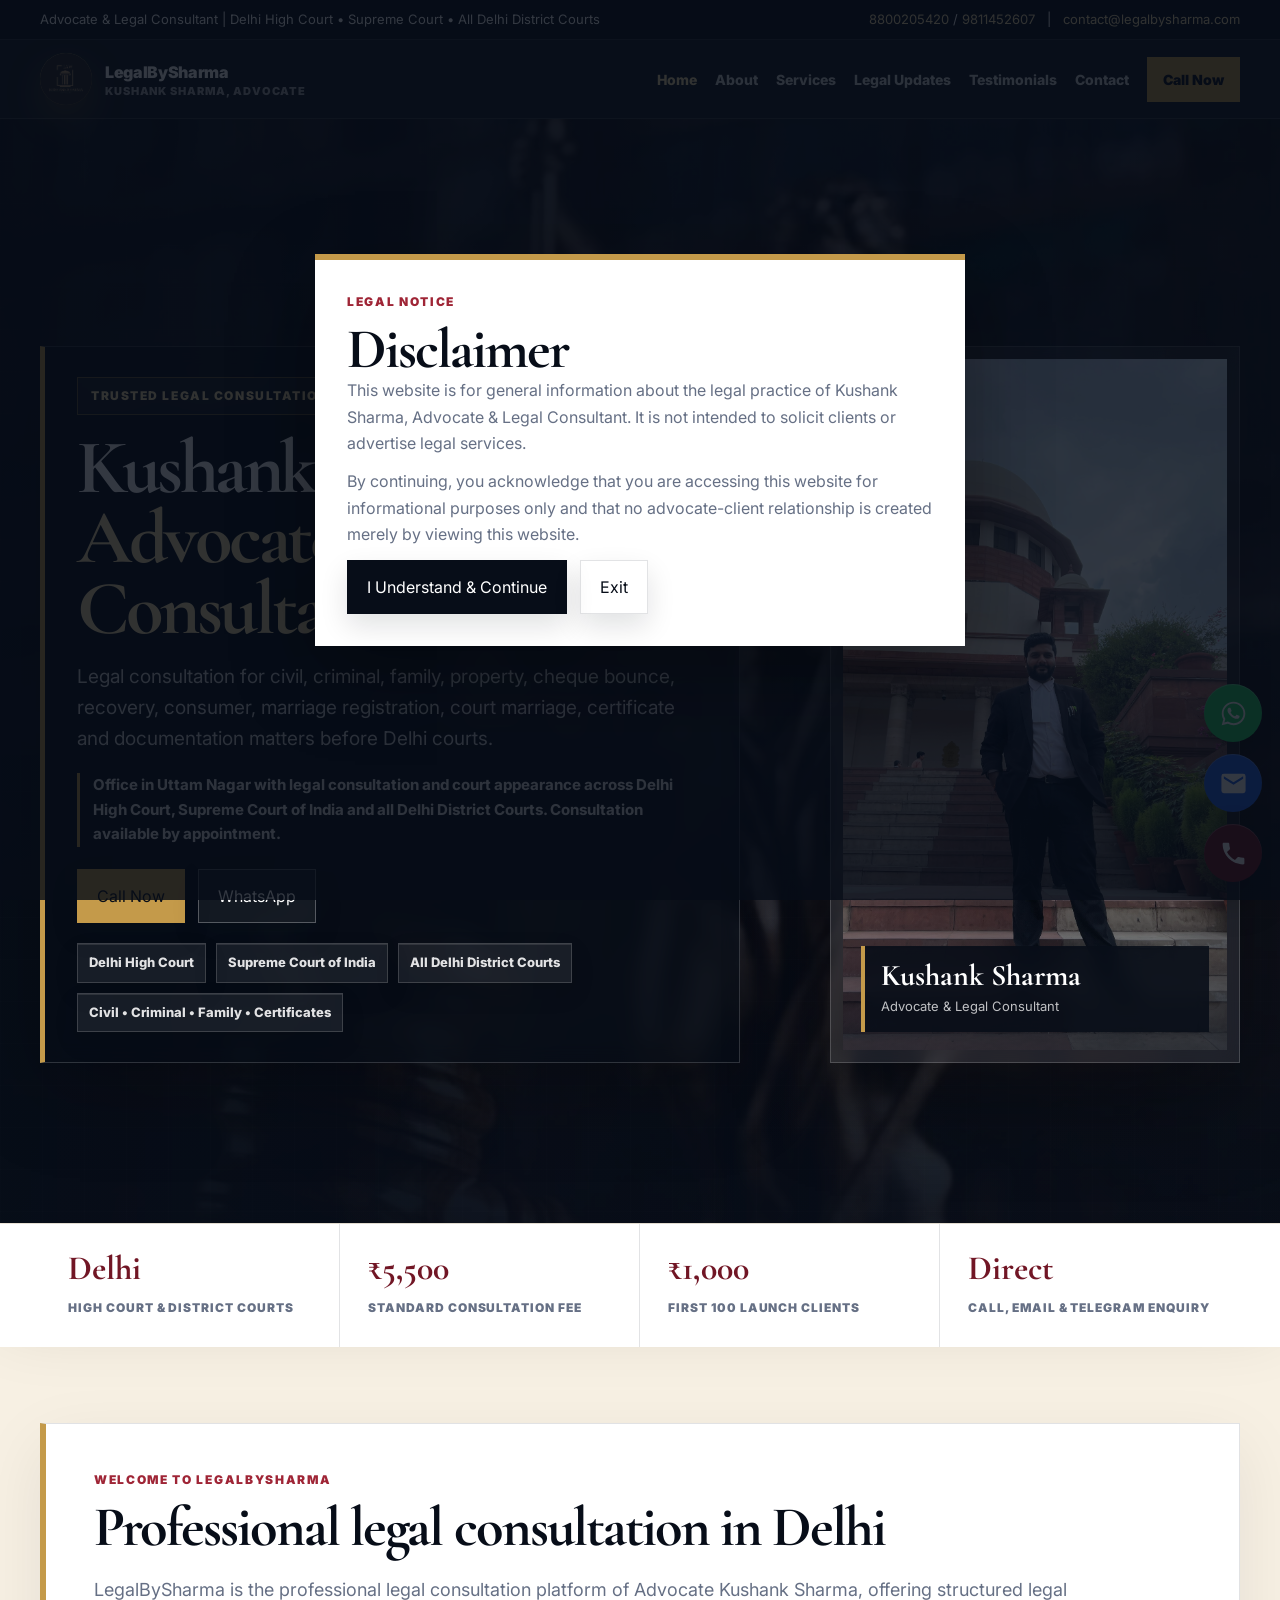
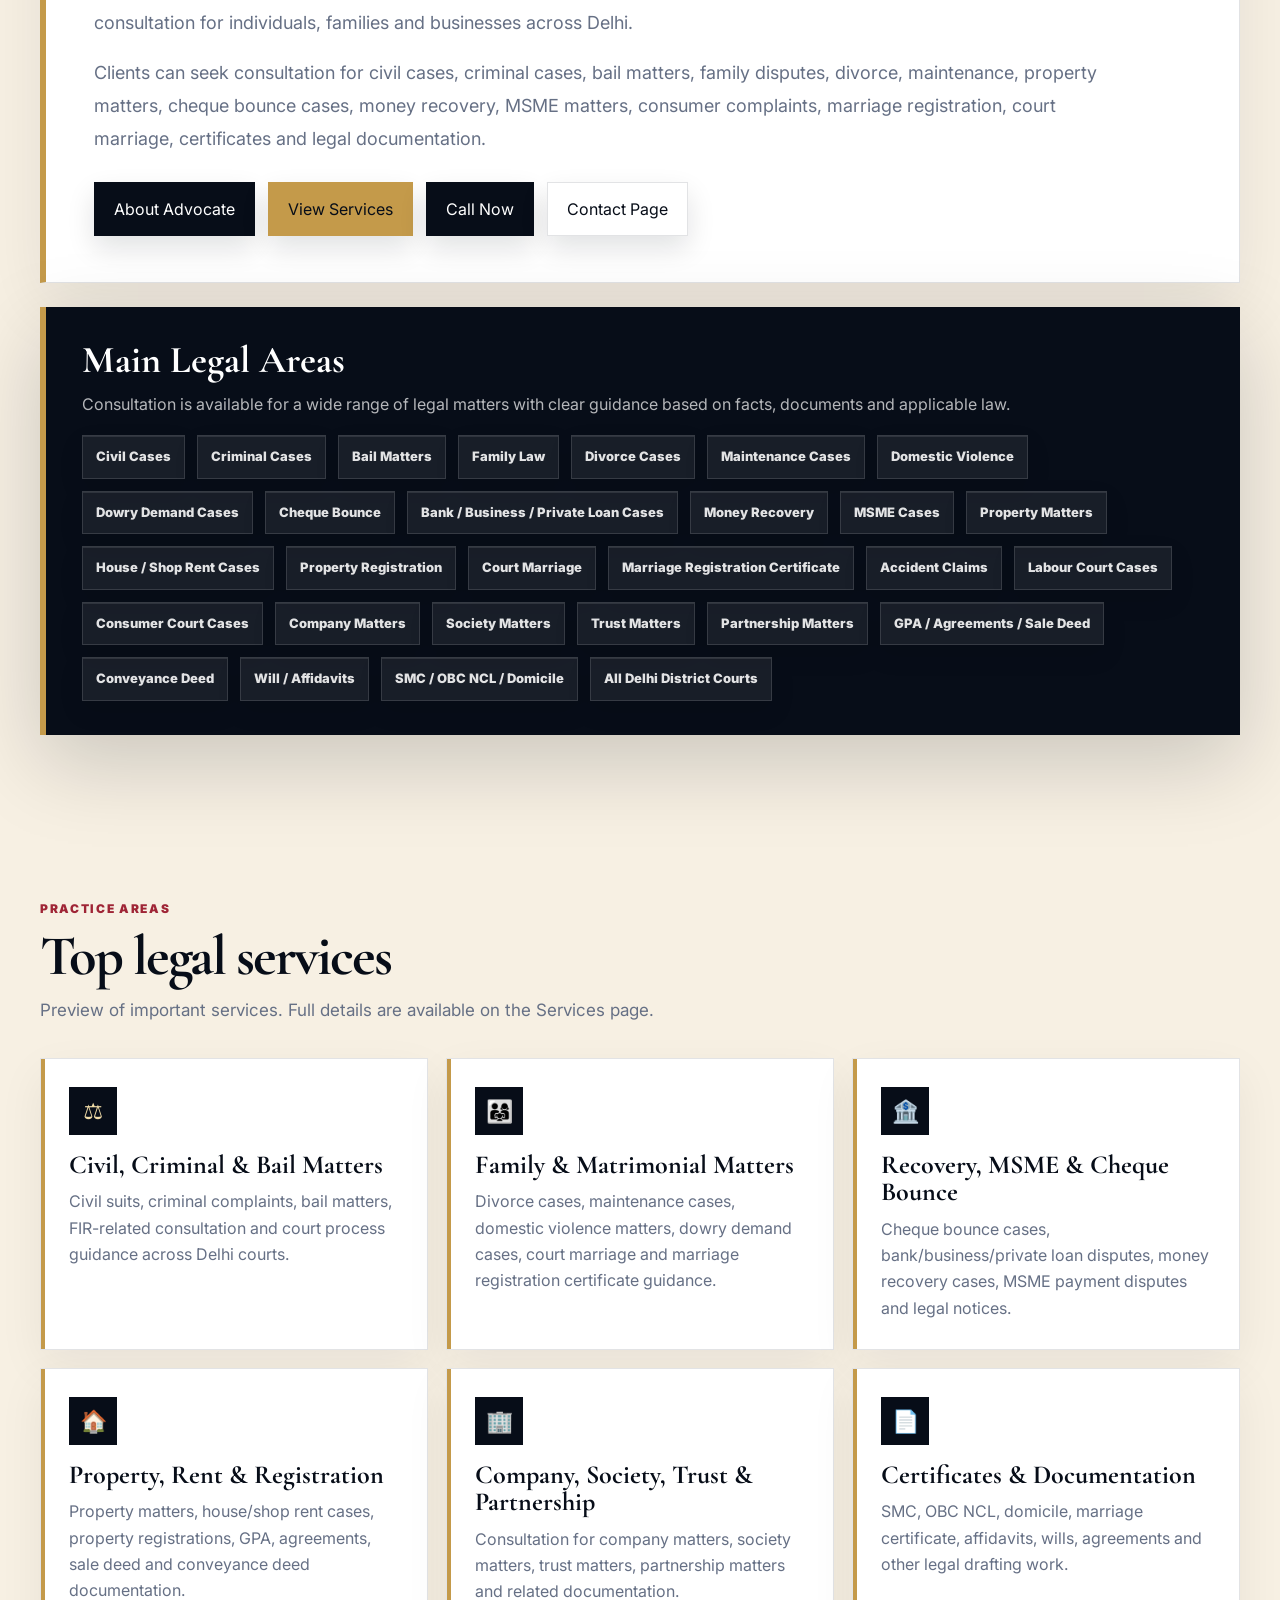
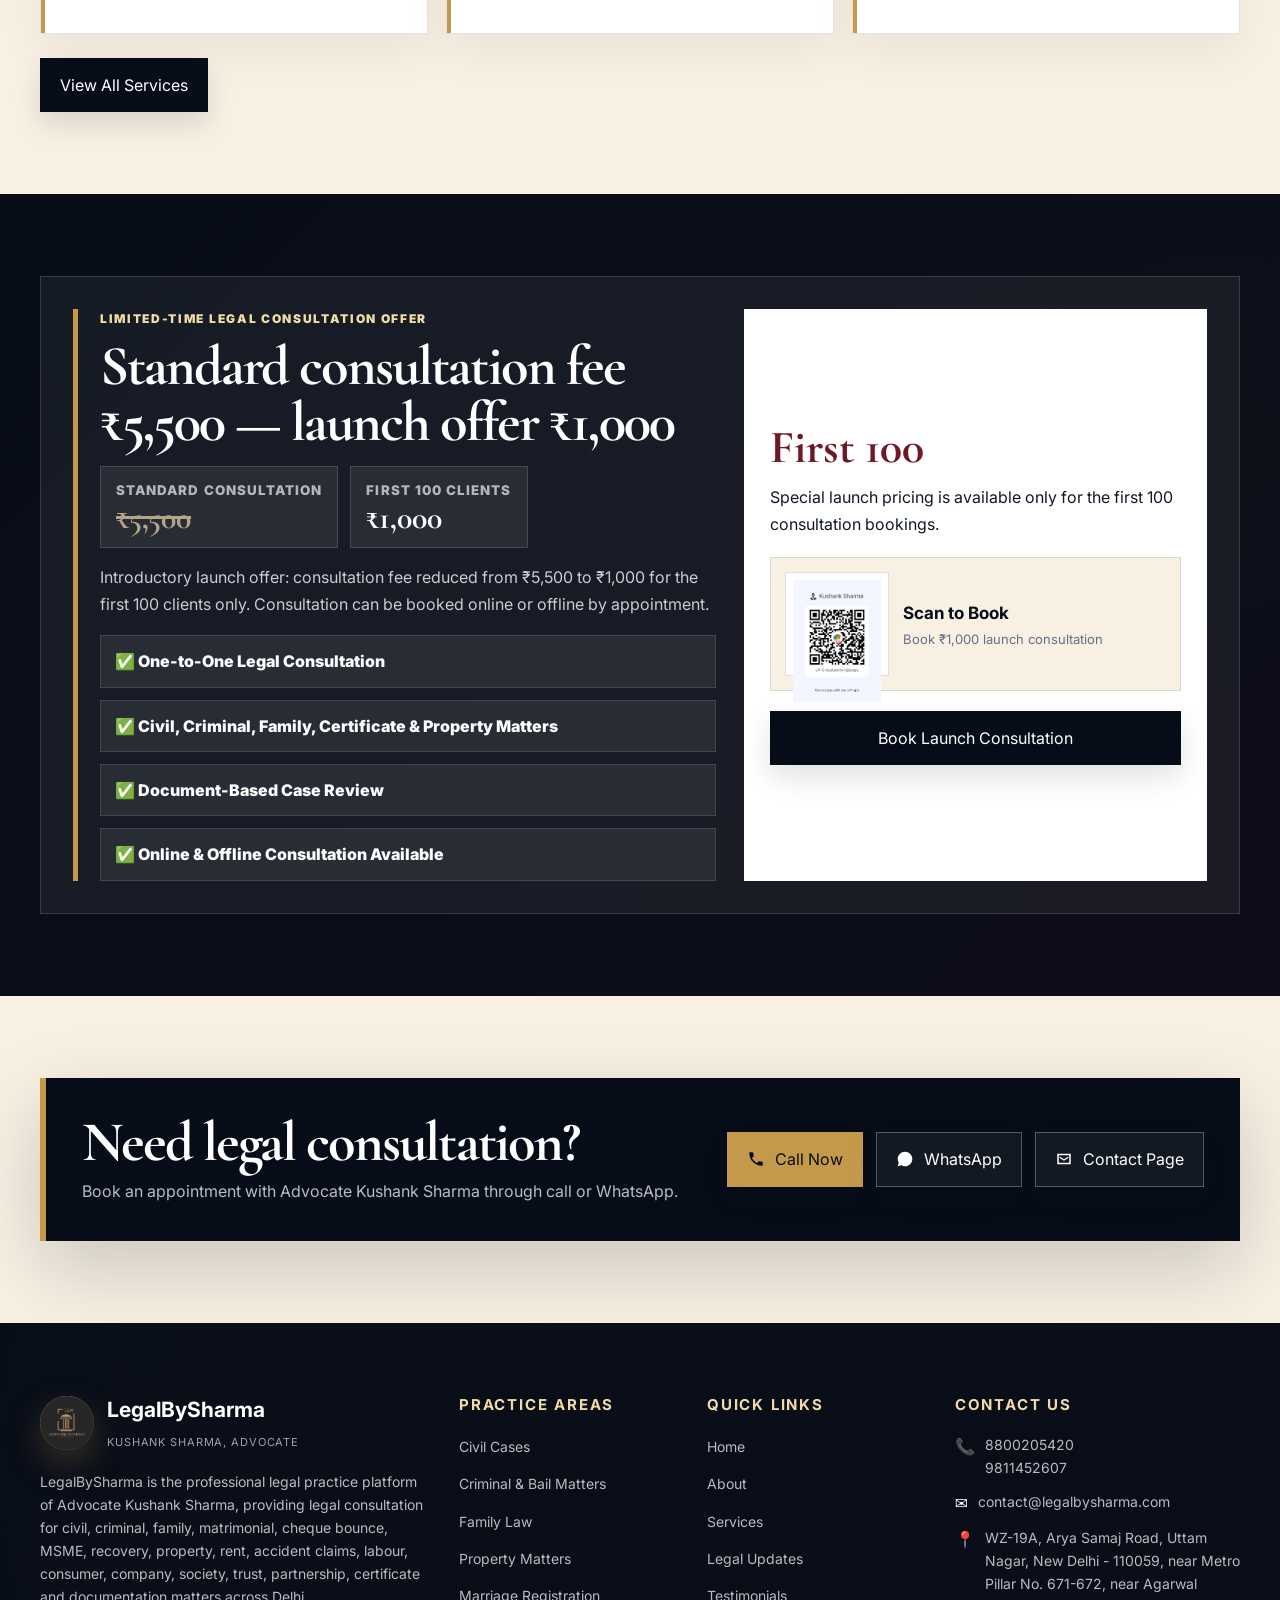
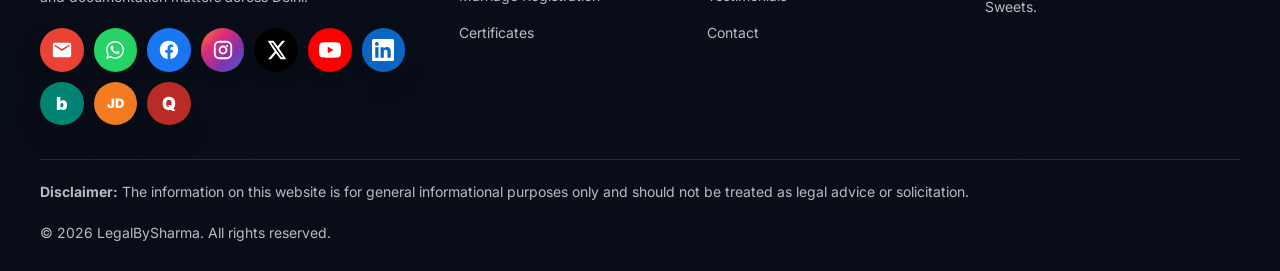
<file: kushank-sharma-advocate1/index.html>
<!DOCTYPE html>
<html lang="en-IN">
<head>
  <meta charset="UTF-8" />
  <meta name="viewport" content="width=device-width, initial-scale=1.0" />
  <title>Kushank Sharma Advocate | LegalBySharma | Advocate in Delhi</title>
  <meta name="description" content="Kushank Sharma, Advocate & Legal Consultant in Delhi. Legal consultation for civil, criminal, family, property, cheque bounce, bail, consumer, money recovery, marriage registration, court marriage, surviving member certificate, OBC NCL certificate, domicile certificate and documentation matters." />
  <meta name="keywords" content="Advocate in Delhi, Advocate in Dwarka, Legal Consultant Delhi, Kushank Sharma Advocate, LegalBySharma, Marriage Registration Delhi, Court Marriage Delhi, Surviving Member Certificate Delhi, OBC NCL Certificate, Domicile Certificate Delhi" />
  <meta name="robots" content="index, follow" />
  <link rel="icon" type="image/png" href="./images/icon.png?v=40">
  <link rel="preconnect" href="https://fonts.googleapis.com">
  <link rel="preconnect" href="https://fonts.gstatic.com" crossorigin>
  <link href="https://fonts.googleapis.com/css2?family=Cormorant+Garamond:wght@500;600;700&family=Inter:wght@400;500;600;700;800;900&display=swap" rel="stylesheet">
  <link rel="stylesheet" href="./style.css?v=40">
</head>
<body>
  <div id="disclaimer" class="disclaimer">
    <div class="disclaimer-box">
      <div class="eyebrow">Legal Notice</div>
      <h2>Disclaimer</h2>
      <p>This website is for general information about the legal practice of Kushank Sharma, Advocate & Legal Consultant. It is not intended to solicit clients or advertise legal services.</p>
      <p>By continuing, you acknowledge that you are accessing this website for informational purposes only and that no advocate-client relationship is created merely by viewing this website.</p>
      <div class="hero-actions" style="margin-bottom:0;">
        <button class="btn btn-dark" onclick="acceptDisclaimer()">I Understand & Continue</button>
        <a class="btn btn-outline" style="color:var(--dark);border-color:var(--border);" href="https://www.google.com">Exit</a>
      </div>
    </div>
  </div>

  <div class="top-strip">
    <div class="container top-strip-inner">
      <div>Advocate & Legal Consultant | Delhi High Court • Supreme Court • All Delhi District Courts</div>
      <div><a href="tel:+918800205420">8800205420</a> / <a href="tel:+919811452607">9811452607</a> &nbsp; | &nbsp; <a href="mailto:contact@legalbysharma.com">contact@legalbysharma.com</a></div>
    </div>
  </div>

  <header>
    <div class="container nav">
      <a href="index.html" class="brand">
        <span class="brand-icon"><img src="./images/icon.png?v=40" alt="LegalBySharma icon"></span>
        <span>LegalBySharma<small>Kushank Sharma, Advocate</small></span>
      </a>
      <button class="menu" onclick="toggleMenu()">Menu</button>
      <nav id="menu">
        <a class="active" href="index.html">Home</a>
        <a class="" href="about.html">About</a>
        <a class="" href="services.html">Services</a>
        <a class="" href="legal-updates.html">Legal Updates</a>
        <a class="" href="testimonials.html">Testimonials</a>
        <a class="" href="contact.html">Contact</a>
        <a class="nav-call" href="tel:+918800205420">Call Now</a>
      </nav>
    </div>
  </header>

  <main>
    <section class="hero">
      <div class="hero-bg-slide active" style="background-image:url('./images/legal-1.jpg');"></div>
      <div class="hero-bg-slide" style="background-image:url('./images/legal-2.jpg');"></div>
      <div class="hero-bg-slide" style="background-image:url('./images/legal-3.jpg');"></div>
      <div class="hero-pattern"></div>
      <div class="container hero-content">
        <div class="hero-copy">
          <div class="label">Trusted Legal Consultation in Delhi</div>
          <h1>Kushank Sharma <span>Advocate & Legal Consultant</span></h1>
          <p class="hero-text">Legal consultation for civil, criminal, family, property, cheque bounce, recovery, consumer, marriage registration, court marriage, certificate and documentation matters before Delhi courts.</p>
          <p class="hero-trust-line">Office in Uttam Nagar with legal consultation and court appearance across Delhi High Court, Supreme Court of India and all Delhi District Courts. Consultation available by appointment.</p>
          <div class="hero-actions"><a class="btn btn-gold" href="tel:+918800205420">Call Now</a><a class="btn btn-outline" href="https://wa.me/918800205420?text=Hello%20Advocate%20Kushank%20Sharma%2C%20I%20want%20to%20book%20legal%20consultation." target="_blank">WhatsApp</a></div>
          <div class="trust-row"><span>Delhi High Court</span><span>Supreme Court of India</span><span>All Delhi District Courts</span><span>Civil • Criminal • Family • Certificates</span></div>
        </div>
        <aside class="advocate-hero-card float-soft"><div class="advocate-hero-photo"><img src="./images/kushank-sharma.jpeg" alt="Advocate Kushank Sharma"><div class="advocate-photo-badge"><strong>Kushank Sharma</strong><span>Advocate & Legal Consultant</span></div></div></aside>
      </div>
      
    </section>
    <div class="hero-bottom"><div class="container stats"><div class="stat"><strong>Delhi</strong><span>High Court & District Courts</span></div><div class="stat"><strong>₹5,500</strong><span>Standard consultation fee</span></div><div class="stat"><strong>₹1,000</strong><span>First 100 launch clients</span></div><div class="stat"><strong>Direct</strong><span>Call, email & Telegram enquiry</span></div></div></div>
    <section class="intro-section"><div class="container"><div class="intro-white-box"><div class="eyebrow">Welcome to LegalBySharma</div><h2>Professional legal consultation in Delhi</h2><p>LegalBySharma is the professional legal consultation platform of Advocate Kushank Sharma, offering structured legal consultation for individuals, families and businesses across Delhi.</p><p>Clients can seek consultation for civil cases, criminal cases, bail matters, family disputes, divorce, maintenance, property matters, cheque bounce cases, money recovery, MSME matters, consumer complaints, marriage registration, court marriage, certificates and legal documentation.</p><div class="intro-actions"><a class="btn btn-dark" href="about.html">About Advocate</a><a class="btn btn-gold" href="services.html">View Services</a><a class="btn btn-dark" href="tel:+918800205420">Call Now</a><a class="btn btn-soft" href="contact.html">Contact Page</a></div></div><div class="court-panel main-areas-full"><h3>Main Legal Areas</h3><p>Consultation is available for a wide range of legal matters with clear guidance based on facts, documents and applicable law.</p><div class="court-tags"><span>Civil Cases</span><span>Criminal Cases</span><span>Bail Matters</span><span>Family Law</span><span>Divorce Cases</span><span>Maintenance Cases</span><span>Domestic Violence</span><span>Dowry Demand Cases</span><span>Cheque Bounce</span><span>Bank / Business / Private Loan Cases</span><span>Money Recovery</span><span>MSME Cases</span><span>Property Matters</span><span>House / Shop Rent Cases</span><span>Property Registration</span><span>Court Marriage</span><span>Marriage Registration Certificate</span><span>Accident Claims</span><span>Labour Court Cases</span><span>Consumer Court Cases</span><span>Company Matters</span><span>Society Matters</span><span>Trust Matters</span><span>Partnership Matters</span><span>GPA / Agreements / Sale Deed</span><span>Conveyance Deed</span><span>Will / Affidavits</span><span>SMC / OBC NCL / Domicile</span><span>All Delhi District Courts</span></div></div></div></section>
    <section><div class="container"><div class="section-title"><div class="eyebrow">Practice Areas</div><h2>Top legal services</h2><p>Preview of important services. Full details are available on the Services page.</p></div><div class="grid-3"><article class="practice-card"><div class="practice-icon">⚖</div><h3>Civil, Criminal & Bail Matters</h3><p>Civil suits, criminal complaints, bail matters, FIR-related consultation and court process guidance across Delhi courts.</p></article><article class="practice-card"><div class="practice-icon">👨‍👩‍👧</div><h3>Family & Matrimonial Matters</h3><p>Divorce cases, maintenance cases, domestic violence matters, dowry demand cases, court marriage and marriage registration certificate guidance.</p></article><article class="practice-card"><div class="practice-icon">🏦</div><h3>Recovery, MSME & Cheque Bounce</h3><p>Cheque bounce cases, bank/business/private loan disputes, money recovery cases, MSME payment disputes and legal notices.</p></article><article class="practice-card"><div class="practice-icon">🏠</div><h3>Property, Rent & Registration</h3><p>Property matters, house/shop rent cases, property registrations, GPA, agreements, sale deed and conveyance deed documentation.</p></article><article class="practice-card"><div class="practice-icon">🏢</div><h3>Company, Society, Trust & Partnership</h3><p>Consultation for company matters, society matters, trust matters, partnership matters and related documentation.</p></article><article class="practice-card"><div class="practice-icon">📄</div><h3>Certificates & Documentation</h3><p>SMC, OBC NCL, domicile, marriage certificate, affidavits, wills, agreements and other legal drafting work.</p></article></div><div style="margin-top:24px"><a class="btn btn-dark" href="services.html">View All Services</a></div></div></section>
    <section class="dark-section"><div class="container"><div class="offer-box"><div class="offer-main"><div class="eyebrow" style="color:var(--gold2)">Limited-Time Legal Consultation Offer</div><h2>Standard consultation fee ₹5,500 — launch offer ₹1,000</h2><div class="fee-compare"><div class="fee-box"><small>Standard Consultation</small><strong class="old-price">₹5,500</strong></div><div class="fee-box discount"><small>First 100 Clients</small><strong>₹1,000</strong></div></div><p style="color:rgba(255,255,255,.78)">Introductory launch offer: consultation fee reduced from ₹5,500 to ₹1,000 for the first 100 clients only. Consultation can be booked online or offline by appointment.</p><div class="offer-list"><div>✅ One-to-One Legal Consultation</div><div>✅ Civil, Criminal, Family, Certificate & Property Matters</div><div>✅ Document-Based Case Review</div><div>✅ Online & Offline Consultation Available</div></div></div><div class="offer-side"><strong>First 100</strong><p>Special launch pricing is available only for the first 100 consultation bookings.</p><div class="qr-card"><div class="qr-image-box"><img src="./images/consultation-qr.png?v=40" alt="Consultation QR Code"></div><div class="qr-text"><b>Scan to Book</b><span>Book ₹1,000 launch consultation</span></div></div><a class="btn btn-dark" href="https://wa.me/918800205420?text=Hello%20Advocate%20Kushank%20Sharma%2C%20I%20want%20to%20book%20the%20₹1000%20launch%20consultation%20offer." target="_blank">Book Launch Consultation</a></div></div></div></section>
    <section><div class="container"><div class="large-cta"><div><h2>Need legal consultation?</h2><p>Book an appointment with Advocate Kushank Sharma through call or WhatsApp.</p></div><div class="hero-actions" style="margin-bottom:0"><a class="btn btn-gold" href="tel:+918800205420"><span class="btn-icon"><svg viewBox="0 0 24 24"><path d="M6.62 10.79c1.44 2.83 3.76 5.15 6.59 6.59l2.2-2.2c.27-.27.67-.36 1.02-.24 1.12.37 2.33.57 3.57.57.55 0 1 .45 1 1V20c0 .55-.45 1-1 1C10.61 21 3 13.39 3 4c0-.55.45-1 1-1h3.5c.55 0 1 .45 1 1 0 1.24.2 2.45.57 3.57.11.35.03.74-.25 1.02l-2.2 2.2Z"/></svg></span>Call Now</a><a class="btn btn-outline" href="https://wa.me/918800205420" target="_blank"><span class="btn-icon"><svg viewBox="0 0 32 32"><path d="M16.03 3C8.86 3 3.05 8.82 3.05 15.98c0 2.28.6 4.51 1.74 6.47L3 29l6.71-1.76a12.92 12.92 0 0 0 6.32 1.62h.01c7.16 0 12.98-5.82 12.98-12.98C29.02 8.82 23.19 3 16.03 3Z"/></svg></span>WhatsApp</a><a class="btn btn-outline" href="contact.html"><span class="btn-icon"><svg viewBox="0 0 24 24"><path d="M3 5h18v14H3V5Zm2 2v10h14V7H5Zm1.2 1.5L12 12.35l5.8-3.85v2.1L12 14.45 6.2 10.6V8.5Z"/></svg></span>Contact Page</a></div></div></div></section>
  </main>

  <footer class="footer-premium">
  <div class="container footer-top">
    <div class="footer-col footer-brand-col">
      <div class="footer-logo">
        <span class="footer-logo-icon"><img src="./images/icon.png?v=50" alt="LegalBySharma icon"></span>
        <div><b>LegalBySharma</b><small>Kushank Sharma, Advocate</small></div>
      </div>
      <p>LegalBySharma is the professional legal practice platform of Advocate Kushank Sharma, providing legal consultation for civil, criminal, family, matrimonial, cheque bounce, MSME, recovery, property, rent, accident claims, labour, consumer, company, society, trust, partnership, certificate and documentation matters across Delhi.</p>

      <div class="footer-socials colorful-socials" aria-label="Contact and social platforms">
        <a class="social-icon social-email" href="mailto:contact@legalbysharma.com" aria-label="Email LegalBySharma" title="Email">
          <svg viewBox="0 0 24 24" aria-hidden="true"><path d="M20 4H4a2 2 0 0 0-2 2v12a2 2 0 0 0 2 2h16a2 2 0 0 0 2-2V6a2 2 0 0 0-2-2Zm0 4-8 5L4 8V6l8 5 8-5v2Z"/></svg>
        </a>
        <a class="social-icon social-whatsapp" href="https://wa.me/918800205420" target="_blank" rel="noopener" aria-label="WhatsApp LegalBySharma" title="WhatsApp">
          <svg viewBox="0 0 32 32" aria-hidden="true"><path d="M16.03 3C8.86 3 3.05 8.82 3.05 15.98c0 2.28.6 4.51 1.74 6.47L3 29l6.71-1.76a12.92 12.92 0 0 0 6.32 1.62h.01c7.16 0 12.98-5.82 12.98-12.98C29.02 8.82 23.19 3 16.03 3Zm0 23.66c-2.02 0-3.99-.54-5.71-1.56l-.41-.24-3.98 1.04 1.06-3.88-.27-.43a10.7 10.7 0 0 1-1.65-5.61c0-6.05 4.92-10.97 10.97-10.97S27 9.93 27 15.98s-4.92 10.68-10.97 10.68Zm6.02-8.23c-.33-.17-1.96-.97-2.26-1.08-.3-.11-.52-.17-.74.17-.22.33-.85 1.08-1.04 1.3-.19.22-.38.25-.71.08-.33-.17-1.39-.51-2.64-1.63-.98-.87-1.64-1.95-1.83-2.28-.19-.33-.02-.51.14-.68.15-.15.33-.38.5-.57.17-.19.22-.33.33-.55.11-.22.06-.41-.03-.57-.08-.17-.74-1.79-1.01-2.45-.27-.64-.54-.55-.74-.56h-.63c-.22 0-.57.08-.87.41-.3.33-1.14 1.12-1.14 2.72s1.17 3.15 1.33 3.37c.17.22 2.3 3.51 5.57 4.92.78.34 1.39.54 1.86.69.78.25 1.49.21 2.05.13.63-.09 1.96-.8 2.24-1.57.28-.77.28-1.43.19-1.57-.08-.14-.3-.22-.63-.38Z"/></svg>
        </a>
        <a class="social-icon social-facebook" href="https://www.facebook.com/profile.php?id=61591263667332" target="_blank" rel="noopener" aria-label="Facebook" title="Facebook">
          <svg viewBox="0 0 24 24" aria-hidden="true"><path d="M22 12.06C22 6.48 17.52 2 11.94 2S2 6.48 2 12.06c0 5.02 3.66 9.18 8.44 9.94v-7.03H7.9v-2.91h2.54V9.84c0-2.5 1.49-3.89 3.77-3.89 1.09 0 2.24.2 2.24.2v2.46h-1.26c-1.24 0-1.63.77-1.63 1.56v1.89h2.78l-.44 2.91h-2.34V22C18.34 21.24 22 17.08 22 12.06Z"/></svg>
        </a>
        <a class="social-icon social-instagram" href="https://www.instagram.com/legalbysharma/" target="_blank" rel="noopener" aria-label="Instagram" title="Instagram">
          <svg viewBox="0 0 24 24" aria-hidden="true"><path d="M7.8 2h8.4A5.81 5.81 0 0 1 22 7.8v8.4A5.81 5.81 0 0 1 16.2 22H7.8A5.81 5.81 0 0 1 2 16.2V7.8A5.81 5.81 0 0 1 7.8 2Zm0 2A3.81 3.81 0 0 0 4 7.8v8.4A3.81 3.81 0 0 0 7.8 20h8.4a3.81 3.81 0 0 0 3.8-3.8V7.8A3.81 3.81 0 0 0 16.2 4H7.8Zm8.7 2.4a1.1 1.1 0 1 1 0 2.2 1.1 1.1 0 0 1 0-2.2ZM12 7.2A4.8 4.8 0 1 1 12 16.8 4.8 4.8 0 0 1 12 7.2Zm0 2A2.8 2.8 0 1 0 12 14.8 2.8 2.8 0 0 0 12 9.2Z"/></svg>
        </a>
        <a class="social-icon social-x" href="https://x.com/LegalbySharma" target="_blank" rel="noopener" aria-label="X" title="X">
          <svg viewBox="0 0 24 24" aria-hidden="true"><path d="M18.9 2H22l-6.78 7.75L23.2 22h-6.24l-4.89-6.4L6.48 22H3.36l7.25-8.29L2.95 2h6.4l4.42 5.85L18.9 2Zm-1.1 17.85h1.72L8.4 4.04H6.55l11.25 15.81Z"/></svg>
        </a>
        <a class="social-icon social-youtube" href="https://www.youtube.com/@LegalBySharma" target="_blank" rel="noopener" aria-label="YouTube" title="YouTube">
          <svg viewBox="0 0 24 24" aria-hidden="true"><path d="M23.5 6.2a3 3 0 0 0-2.1-2.1C19.5 3.6 12 3.6 12 3.6s-7.5 0-9.4.5A3 3 0 0 0 .5 6.2 31 31 0 0 0 0 12a31 31 0 0 0 .5 5.8 3 3 0 0 0 2.1 2.1c1.9.5 9.4.5 9.4.5s7.5 0 9.4-.5a3 3 0 0 0 2.1-2.1A31 31 0 0 0 24 12a31 31 0 0 0-.5-5.8ZM9.6 15.5v-7l6.2 3.5-6.2 3.5Z"/></svg>
        </a>
        <a class="social-icon social-linkedin" href="https://in.linkedin.com/in/advocate-kushank-sharma-434776100" target="_blank" rel="noopener" aria-label="LinkedIn" title="LinkedIn">
          <svg viewBox="0 0 24 24" aria-hidden="true"><path d="M20.45 20.45h-3.56v-5.58c0-1.33-.02-3.04-1.85-3.04-1.85 0-2.14 1.45-2.14 2.94v5.68H9.34V9h3.42v1.56h.05c.48-.9 1.64-1.85 3.38-1.85 3.61 0 4.28 2.38 4.28 5.47v6.27ZM5.32 7.43a2.07 2.07 0 1 1 0-4.14 2.07 2.07 0 0 1 0 4.14Zm1.78 13.02H3.54V9H7.1v11.45ZM22.23 0H1.77C.8 0 0 .78 0 1.74v20.52C0 23.22.8 24 1.77 24h20.46c.98 0 1.77-.78 1.77-1.74V1.74C24 .78 23.2 0 22.23 0Z"/></svg>
        </a>

        <a class="social-icon social-bing" href="https://www.bing.com/search?q=LegalBySharma+Advocate+Kushank+Sharma" target="_blank" rel="noopener" aria-label="Bing" title="Bing">
          <span class="brand-letter">b</span>
        </a>
        <a class="social-icon social-justdial" href="https://jsdl.in/DT-23BRA6XH1C1" target="_blank" rel="noopener" aria-label="Justdial" title="Justdial">
          <span class="brand-letter jd-letter">JD</span>
        </a>
        <a class="social-icon social-quora" href="https://www.quora.com/profile/Adv-Kushank-Sharma-1" target="_blank" rel="noopener" aria-label="Quora" title="Quora">
          <span class="brand-letter">Q</span>
        </a>
      </div>
    </div>

    <div class="footer-col">
      <h3>Practice Areas</h3>
      <div class="footer-links">
        <a href="services.html">Civil Cases</a>
        <a href="services.html">Criminal & Bail Matters</a>
        <a href="services.html">Family Law</a>
        <a href="services.html">Property Matters</a>
        <a href="services.html">Marriage Registration</a>
        <a href="services.html">Certificates</a>
      </div>
    </div>

    <div class="footer-col">
      <h3>Quick Links</h3>
      <div class="footer-links">
        <a href="index.html">Home</a>
        <a href="about.html">About</a>
        <a href="services.html">Services</a>
        <a href="legal-updates.html">Legal Updates</a>
        <a href="testimonials.html">Testimonials</a>
        <a href="contact.html">Contact</a>
      </div>
    </div>

    <div class="footer-col">
      <h3>Contact Us</h3>
      <div class="footer-contact">
        <div><span>📞</span><p><a href="tel:+918800205420">8800205420</a><br><a href="tel:+919811452607">9811452607</a></p></div>
        <div><span>✉️</span><p><a href="mailto:contact@legalbysharma.com">contact@legalbysharma.com</a></p></div>
        <div><span>📍</span><p>WZ-19A, Arya Samaj Road, Uttam Nagar, New Delhi - 110059, near Metro Pillar No. 671-672, near Agarwal Sweets.</p></div>
      </div>
    </div>
  </div>

  <div class="container footer-bottom">
    <p><b>Disclaimer:</b> The information on this website is for general informational purposes only and should not be treated as legal advice or solicitation.</p>
    <p>© <span id="year"></span> LegalBySharma. All rights reserved.</p>
  </div>
</footer>


  <div class="floating">
    <a class="float-btn whatsapp" href="https://wa.me/918800205420?text=Hello%20Advocate%20Kushank%20Sharma%2C%20I%20need%20legal%20consultation." target="_blank" aria-label="WhatsApp">
      <svg viewBox="0 0 32 32" aria-hidden="true"><path d="M16.03 3C8.86 3 3.05 8.82 3.05 15.98c0 2.28.6 4.51 1.74 6.47L3 29l6.71-1.76a12.92 12.92 0 0 0 6.32 1.62h.01c7.16 0 12.98-5.82 12.98-12.98C29.02 8.82 23.19 3 16.03 3Zm0 23.66c-2.02 0-3.99-.54-5.71-1.56l-.41-.24-3.98 1.04 1.06-3.88-.27-.43a10.7 10.7 0 0 1-1.65-5.61c0-6.05 4.92-10.97 10.97-10.97S27 9.93 27 15.98s-4.92 10.68-10.97 10.68Zm6.02-8.23c-.33-.17-1.96-.97-2.26-1.08-.3-.11-.52-.17-.74.17-.22.33-.85 1.08-1.04 1.3-.19.22-.38.25-.71.08-.33-.17-1.39-.51-2.64-1.63-.98-.87-1.64-1.95-1.83-2.28-.19-.33-.02-.51.14-.68.15-.15.33-.38.5-.57.17-.19.22-.33.33-.55.11-.22.06-.41-.03-.57-.08-.17-.74-1.79-1.01-2.45-.27-.64-.54-.55-.74-.56h-.63c-.22 0-.57.08-.87.41-.3.33-1.14 1.12-1.14 2.72s1.17 3.15 1.33 3.37c.17.22 2.3 3.51 5.57 4.92.78.34 1.39.54 1.86.69.78.25 1.49.21 2.05.13.63-.09 1.96-.8 2.24-1.57.28-.77.28-1.43.19-1.57-.08-.14-.3-.22-.63-.38Z"/></svg>
    </a>
    <a class="float-btn email" href="mailto:contact@legalbysharma.com" aria-label="Email">
      <svg viewBox="0 0 24 24" aria-hidden="true"><path d="M20 4H4a2 2 0 0 0-2 2v12a2 2 0 0 0 2 2h16a2 2 0 0 0 2-2V6a2 2 0 0 0-2-2Zm0 4-8 5L4 8V6l8 5 8-5v2Z"/></svg>
    </a>
    <a class="float-btn call" href="tel:+918800205420" aria-label="Call">
      <svg viewBox="0 0 24 24" aria-hidden="true"><path d="M6.62 10.79c1.44 2.83 3.76 5.15 6.59 6.59l2.2-2.2c.27-.27.67-.36 1.02-.24 1.12.37 2.33.57 3.57.57.55 0 1 .45 1 1V20c0 .55-.45 1-1 1C10.61 21 3 13.39 3 4c0-.55.45-1 1-1h3.5c.55 0 1 .45 1 1 0 1.24.2 2.45.57 3.57.11.35.03.74-.25 1.02l-2.2 2.2Z"/></svg>
    </a>
  </div>

  <script src="./script.js?v=50"></script>
</body>
</html>
</file>
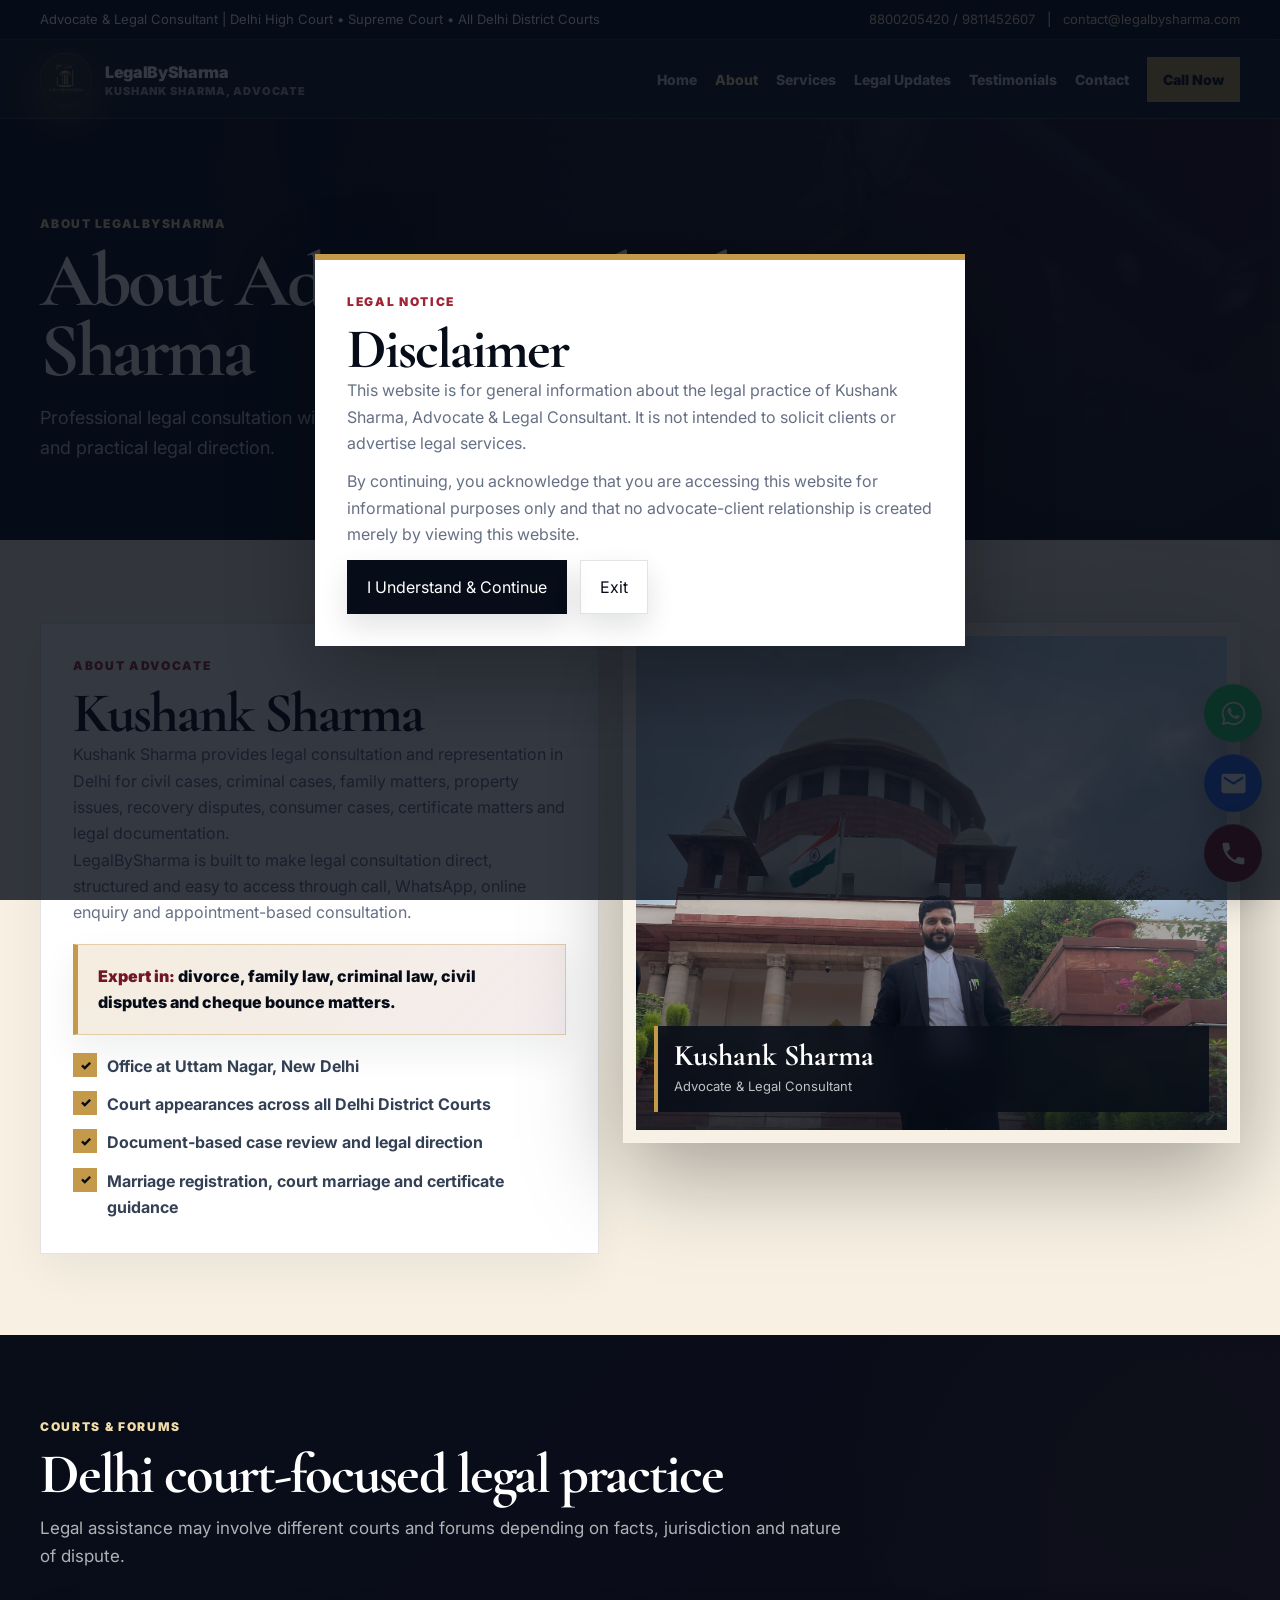
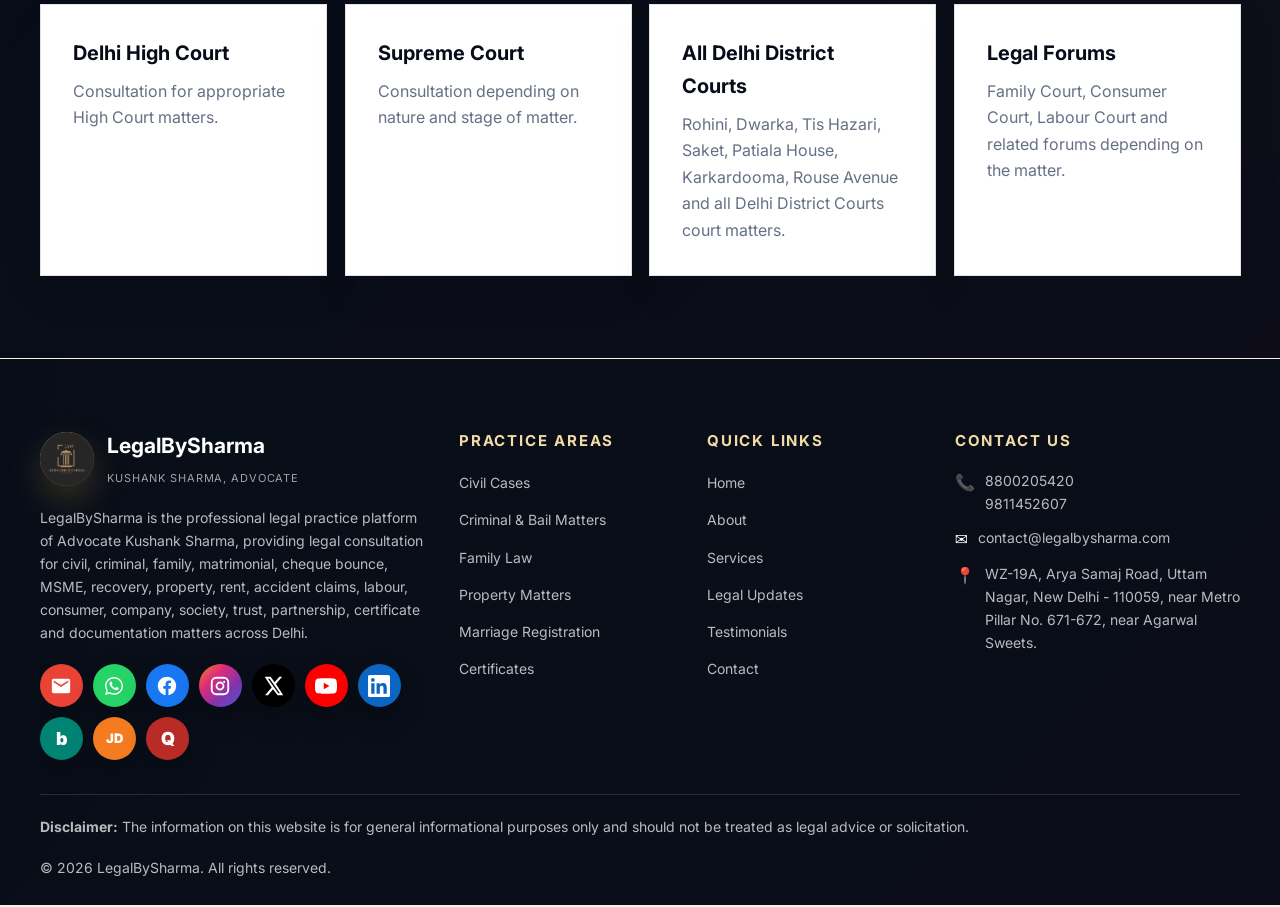
<file: kushank-sharma-advocate1/about.html>
<!DOCTYPE html>
<html lang="en-IN">
<head>
  <meta charset="UTF-8" />
  <meta name="viewport" content="width=device-width, initial-scale=1.0" />
  <title>Kushank Sharma Advocate | LegalBySharma | Advocate in Delhi</title>
  <meta name="description" content="Kushank Sharma, Advocate & Legal Consultant in Delhi. Legal consultation for civil, criminal, family, property, cheque bounce, bail, consumer, money recovery, marriage registration, court marriage, surviving member certificate, OBC NCL certificate, domicile certificate and documentation matters." />
  <meta name="keywords" content="Advocate in Delhi, Advocate in Dwarka, Legal Consultant Delhi, Kushank Sharma Advocate, LegalBySharma, Marriage Registration Delhi, Court Marriage Delhi, Surviving Member Certificate Delhi, OBC NCL Certificate, Domicile Certificate Delhi" />
  <meta name="robots" content="index, follow" />
  <link rel="icon" type="image/png" href="./images/icon.png?v=40">
  <link rel="preconnect" href="https://fonts.googleapis.com">
  <link rel="preconnect" href="https://fonts.gstatic.com" crossorigin>
  <link href="https://fonts.googleapis.com/css2?family=Cormorant+Garamond:wght@500;600;700&family=Inter:wght@400;500;600;700;800;900&display=swap" rel="stylesheet">
  <link rel="stylesheet" href="./style.css?v=40">
</head>
<body>
  <div id="disclaimer" class="disclaimer">
    <div class="disclaimer-box">
      <div class="eyebrow">Legal Notice</div>
      <h2>Disclaimer</h2>
      <p>This website is for general information about the legal practice of Kushank Sharma, Advocate & Legal Consultant. It is not intended to solicit clients or advertise legal services.</p>
      <p>By continuing, you acknowledge that you are accessing this website for informational purposes only and that no advocate-client relationship is created merely by viewing this website.</p>
      <div class="hero-actions" style="margin-bottom:0;">
        <button class="btn btn-dark" onclick="acceptDisclaimer()">I Understand & Continue</button>
        <a class="btn btn-outline" style="color:var(--dark);border-color:var(--border);" href="https://www.google.com">Exit</a>
      </div>
    </div>
  </div>

  <div class="top-strip">
    <div class="container top-strip-inner">
      <div>Advocate & Legal Consultant | Delhi High Court • Supreme Court • All Delhi District Courts</div>
      <div><a href="tel:+918800205420">8800205420</a> / <a href="tel:+919811452607">9811452607</a> &nbsp; | &nbsp; <a href="mailto:contact@legalbysharma.com">contact@legalbysharma.com</a></div>
    </div>
  </div>

  <header>
    <div class="container nav">
      <a href="index.html" class="brand">
        <span class="brand-icon"><img src="./images/icon.png?v=40" alt="LegalBySharma icon"></span>
        <span>LegalBySharma<small>Kushank Sharma, Advocate</small></span>
      </a>
      <button class="menu" onclick="toggleMenu()">Menu</button>
      <nav id="menu">
        <a class="" href="index.html">Home</a>
        <a class="active" href="about.html">About</a>
        <a class="" href="services.html">Services</a>
        <a class="" href="legal-updates.html">Legal Updates</a>
        <a class="" href="testimonials.html">Testimonials</a>
        <a class="" href="contact.html">Contact</a>
        <a class="nav-call" href="tel:+918800205420">Call Now</a>
      </nav>
    </div>
  </header>
<section class="page-hero">
  <div class="page-hero-bg"></div>
  <div class="container">
    <div class="breadcrumb">About LegalBySharma</div>
    <h1>About Advocate Kushank Sharma</h1>
    <p>Professional legal consultation with focus on document-based review, clear communication and practical legal direction.</p>
  </div>
</section>
<main><section><div class="container split"><div class="box"><div class="eyebrow">About Advocate</div><h2>Kushank Sharma</h2><p>Kushank Sharma provides legal consultation and representation in Delhi for civil cases, criminal cases, family matters, property issues, recovery disputes, consumer cases, certificate matters and legal documentation.</p><p>LegalBySharma is built to make legal consultation direct, structured and easy to access through call, WhatsApp, online enquiry and appointment-based consultation.</p><div class="expertise-note"><strong>Expert in:</strong> divorce, family law, criminal law, civil disputes and cheque bounce matters.</div><ul class="list"><li>Office at Uttam Nagar, New Delhi</li><li>Court appearances across all Delhi District Courts</li><li>Document-based case review and legal direction</li><li>Marriage registration, court marriage and certificate guidance</li></ul></div><aside class="advocate-hero-card float-soft" style="height:520px;width:100%"><div class="advocate-hero-photo"><img src="./images/kushank-sharma.jpeg" alt="Advocate Kushank Sharma"><div class="advocate-photo-badge"><strong>Kushank Sharma</strong><span>Advocate & Legal Consultant</span></div></div></aside></div></section><section class="dark-section"><div class="container"><div class="section-title"><div class="eyebrow" style="color:var(--gold2)">Courts & Forums</div><h2>Delhi court-focused legal practice</h2><p>Legal assistance may involve different courts and forums depending on facts, jurisdiction and nature of dispute.</p></div><div class="grid-4"><div class="mini-card"><b>Delhi High Court</b><p>Consultation for appropriate High Court matters.</p></div><div class="mini-card"><b>Supreme Court</b><p>Consultation depending on nature and stage of matter.</p></div><div class="mini-card"><b>All Delhi District Courts</b><p>Rohini, Dwarka, Tis Hazari, Saket, Patiala House, Karkardooma, Rouse Avenue and all Delhi District Courts court matters.</p></div><div class="mini-card"><b>Legal Forums</b><p>Family Court, Consumer Court, Labour Court and related forums depending on the matter.</p></div></div></div></section></main>
  <footer class="footer-premium">
  <div class="container footer-top">
    <div class="footer-col footer-brand-col">
      <div class="footer-logo">
        <span class="footer-logo-icon"><img src="./images/icon.png?v=50" alt="LegalBySharma icon"></span>
        <div><b>LegalBySharma</b><small>Kushank Sharma, Advocate</small></div>
      </div>
      <p>LegalBySharma is the professional legal practice platform of Advocate Kushank Sharma, providing legal consultation for civil, criminal, family, matrimonial, cheque bounce, MSME, recovery, property, rent, accident claims, labour, consumer, company, society, trust, partnership, certificate and documentation matters across Delhi.</p>

      <div class="footer-socials colorful-socials" aria-label="Contact and social platforms">
        <a class="social-icon social-email" href="mailto:contact@legalbysharma.com" aria-label="Email LegalBySharma" title="Email">
          <svg viewBox="0 0 24 24" aria-hidden="true"><path d="M20 4H4a2 2 0 0 0-2 2v12a2 2 0 0 0 2 2h16a2 2 0 0 0 2-2V6a2 2 0 0 0-2-2Zm0 4-8 5L4 8V6l8 5 8-5v2Z"/></svg>
        </a>
        <a class="social-icon social-whatsapp" href="https://wa.me/918800205420" target="_blank" rel="noopener" aria-label="WhatsApp LegalBySharma" title="WhatsApp">
          <svg viewBox="0 0 32 32" aria-hidden="true"><path d="M16.03 3C8.86 3 3.05 8.82 3.05 15.98c0 2.28.6 4.51 1.74 6.47L3 29l6.71-1.76a12.92 12.92 0 0 0 6.32 1.62h.01c7.16 0 12.98-5.82 12.98-12.98C29.02 8.82 23.19 3 16.03 3Zm0 23.66c-2.02 0-3.99-.54-5.71-1.56l-.41-.24-3.98 1.04 1.06-3.88-.27-.43a10.7 10.7 0 0 1-1.65-5.61c0-6.05 4.92-10.97 10.97-10.97S27 9.93 27 15.98s-4.92 10.68-10.97 10.68Zm6.02-8.23c-.33-.17-1.96-.97-2.26-1.08-.3-.11-.52-.17-.74.17-.22.33-.85 1.08-1.04 1.3-.19.22-.38.25-.71.08-.33-.17-1.39-.51-2.64-1.63-.98-.87-1.64-1.95-1.83-2.28-.19-.33-.02-.51.14-.68.15-.15.33-.38.5-.57.17-.19.22-.33.33-.55.11-.22.06-.41-.03-.57-.08-.17-.74-1.79-1.01-2.45-.27-.64-.54-.55-.74-.56h-.63c-.22 0-.57.08-.87.41-.3.33-1.14 1.12-1.14 2.72s1.17 3.15 1.33 3.37c.17.22 2.3 3.51 5.57 4.92.78.34 1.39.54 1.86.69.78.25 1.49.21 2.05.13.63-.09 1.96-.8 2.24-1.57.28-.77.28-1.43.19-1.57-.08-.14-.3-.22-.63-.38Z"/></svg>
        </a>
        <a class="social-icon social-facebook" href="https://www.facebook.com/profile.php?id=61591263667332" target="_blank" rel="noopener" aria-label="Facebook" title="Facebook">
          <svg viewBox="0 0 24 24" aria-hidden="true"><path d="M22 12.06C22 6.48 17.52 2 11.94 2S2 6.48 2 12.06c0 5.02 3.66 9.18 8.44 9.94v-7.03H7.9v-2.91h2.54V9.84c0-2.5 1.49-3.89 3.77-3.89 1.09 0 2.24.2 2.24.2v2.46h-1.26c-1.24 0-1.63.77-1.63 1.56v1.89h2.78l-.44 2.91h-2.34V22C18.34 21.24 22 17.08 22 12.06Z"/></svg>
        </a>
        <a class="social-icon social-instagram" href="https://www.instagram.com/legalbysharma/" target="_blank" rel="noopener" aria-label="Instagram" title="Instagram">
          <svg viewBox="0 0 24 24" aria-hidden="true"><path d="M7.8 2h8.4A5.81 5.81 0 0 1 22 7.8v8.4A5.81 5.81 0 0 1 16.2 22H7.8A5.81 5.81 0 0 1 2 16.2V7.8A5.81 5.81 0 0 1 7.8 2Zm0 2A3.81 3.81 0 0 0 4 7.8v8.4A3.81 3.81 0 0 0 7.8 20h8.4a3.81 3.81 0 0 0 3.8-3.8V7.8A3.81 3.81 0 0 0 16.2 4H7.8Zm8.7 2.4a1.1 1.1 0 1 1 0 2.2 1.1 1.1 0 0 1 0-2.2ZM12 7.2A4.8 4.8 0 1 1 12 16.8 4.8 4.8 0 0 1 12 7.2Zm0 2A2.8 2.8 0 1 0 12 14.8 2.8 2.8 0 0 0 12 9.2Z"/></svg>
        </a>
        <a class="social-icon social-x" href="https://x.com/LegalbySharma" target="_blank" rel="noopener" aria-label="X" title="X">
          <svg viewBox="0 0 24 24" aria-hidden="true"><path d="M18.9 2H22l-6.78 7.75L23.2 22h-6.24l-4.89-6.4L6.48 22H3.36l7.25-8.29L2.95 2h6.4l4.42 5.85L18.9 2Zm-1.1 17.85h1.72L8.4 4.04H6.55l11.25 15.81Z"/></svg>
        </a>
        <a class="social-icon social-youtube" href="https://www.youtube.com/@LegalBySharma" target="_blank" rel="noopener" aria-label="YouTube" title="YouTube">
          <svg viewBox="0 0 24 24" aria-hidden="true"><path d="M23.5 6.2a3 3 0 0 0-2.1-2.1C19.5 3.6 12 3.6 12 3.6s-7.5 0-9.4.5A3 3 0 0 0 .5 6.2 31 31 0 0 0 0 12a31 31 0 0 0 .5 5.8 3 3 0 0 0 2.1 2.1c1.9.5 9.4.5 9.4.5s7.5 0 9.4-.5a3 3 0 0 0 2.1-2.1A31 31 0 0 0 24 12a31 31 0 0 0-.5-5.8ZM9.6 15.5v-7l6.2 3.5-6.2 3.5Z"/></svg>
        </a>
        <a class="social-icon social-linkedin" href="https://in.linkedin.com/in/advocate-kushank-sharma-434776100" target="_blank" rel="noopener" aria-label="LinkedIn" title="LinkedIn">
          <svg viewBox="0 0 24 24" aria-hidden="true"><path d="M20.45 20.45h-3.56v-5.58c0-1.33-.02-3.04-1.85-3.04-1.85 0-2.14 1.45-2.14 2.94v5.68H9.34V9h3.42v1.56h.05c.48-.9 1.64-1.85 3.38-1.85 3.61 0 4.28 2.38 4.28 5.47v6.27ZM5.32 7.43a2.07 2.07 0 1 1 0-4.14 2.07 2.07 0 0 1 0 4.14Zm1.78 13.02H3.54V9H7.1v11.45ZM22.23 0H1.77C.8 0 0 .78 0 1.74v20.52C0 23.22.8 24 1.77 24h20.46c.98 0 1.77-.78 1.77-1.74V1.74C24 .78 23.2 0 22.23 0Z"/></svg>
        </a>

        <a class="social-icon social-bing" href="https://www.bing.com/search?q=LegalBySharma+Advocate+Kushank+Sharma" target="_blank" rel="noopener" aria-label="Bing" title="Bing">
          <span class="brand-letter">b</span>
        </a>
        <a class="social-icon social-justdial" href="https://jsdl.in/DT-23BRA6XH1C1" target="_blank" rel="noopener" aria-label="Justdial" title="Justdial">
          <span class="brand-letter jd-letter">JD</span>
        </a>
        <a class="social-icon social-quora" href="https://www.quora.com/profile/Adv-Kushank-Sharma-1" target="_blank" rel="noopener" aria-label="Quora" title="Quora">
          <span class="brand-letter">Q</span>
        </a>
      </div>
    </div>

    <div class="footer-col">
      <h3>Practice Areas</h3>
      <div class="footer-links">
        <a href="services.html">Civil Cases</a>
        <a href="services.html">Criminal & Bail Matters</a>
        <a href="services.html">Family Law</a>
        <a href="services.html">Property Matters</a>
        <a href="services.html">Marriage Registration</a>
        <a href="services.html">Certificates</a>
      </div>
    </div>

    <div class="footer-col">
      <h3>Quick Links</h3>
      <div class="footer-links">
        <a href="index.html">Home</a>
        <a href="about.html">About</a>
        <a href="services.html">Services</a>
        <a href="legal-updates.html">Legal Updates</a>
        <a href="testimonials.html">Testimonials</a>
        <a href="contact.html">Contact</a>
      </div>
    </div>

    <div class="footer-col">
      <h3>Contact Us</h3>
      <div class="footer-contact">
        <div><span>📞</span><p><a href="tel:+918800205420">8800205420</a><br><a href="tel:+919811452607">9811452607</a></p></div>
        <div><span>✉️</span><p><a href="mailto:contact@legalbysharma.com">contact@legalbysharma.com</a></p></div>
        <div><span>📍</span><p>WZ-19A, Arya Samaj Road, Uttam Nagar, New Delhi - 110059, near Metro Pillar No. 671-672, near Agarwal Sweets.</p></div>
      </div>
    </div>
  </div>

  <div class="container footer-bottom">
    <p><b>Disclaimer:</b> The information on this website is for general informational purposes only and should not be treated as legal advice or solicitation.</p>
    <p>© <span id="year"></span> LegalBySharma. All rights reserved.</p>
  </div>
</footer>


  <div class="floating">
    <a class="float-btn whatsapp" href="https://wa.me/918800205420?text=Hello%20Advocate%20Kushank%20Sharma%2C%20I%20need%20legal%20consultation." target="_blank" aria-label="WhatsApp">
      <svg viewBox="0 0 32 32" aria-hidden="true"><path d="M16.03 3C8.86 3 3.05 8.82 3.05 15.98c0 2.28.6 4.51 1.74 6.47L3 29l6.71-1.76a12.92 12.92 0 0 0 6.32 1.62h.01c7.16 0 12.98-5.82 12.98-12.98C29.02 8.82 23.19 3 16.03 3Zm0 23.66c-2.02 0-3.99-.54-5.71-1.56l-.41-.24-3.98 1.04 1.06-3.88-.27-.43a10.7 10.7 0 0 1-1.65-5.61c0-6.05 4.92-10.97 10.97-10.97S27 9.93 27 15.98s-4.92 10.68-10.97 10.68Zm6.02-8.23c-.33-.17-1.96-.97-2.26-1.08-.3-.11-.52-.17-.74.17-.22.33-.85 1.08-1.04 1.3-.19.22-.38.25-.71.08-.33-.17-1.39-.51-2.64-1.63-.98-.87-1.64-1.95-1.83-2.28-.19-.33-.02-.51.14-.68.15-.15.33-.38.5-.57.17-.19.22-.33.33-.55.11-.22.06-.41-.03-.57-.08-.17-.74-1.79-1.01-2.45-.27-.64-.54-.55-.74-.56h-.63c-.22 0-.57.08-.87.41-.3.33-1.14 1.12-1.14 2.72s1.17 3.15 1.33 3.37c.17.22 2.3 3.51 5.57 4.92.78.34 1.39.54 1.86.69.78.25 1.49.21 2.05.13.63-.09 1.96-.8 2.24-1.57.28-.77.28-1.43.19-1.57-.08-.14-.3-.22-.63-.38Z"/></svg>
    </a>
    <a class="float-btn email" href="mailto:contact@legalbysharma.com" aria-label="Email">
      <svg viewBox="0 0 24 24" aria-hidden="true"><path d="M20 4H4a2 2 0 0 0-2 2v12a2 2 0 0 0 2 2h16a2 2 0 0 0 2-2V6a2 2 0 0 0-2-2Zm0 4-8 5L4 8V6l8 5 8-5v2Z"/></svg>
    </a>
    <a class="float-btn call" href="tel:+918800205420" aria-label="Call">
      <svg viewBox="0 0 24 24" aria-hidden="true"><path d="M6.62 10.79c1.44 2.83 3.76 5.15 6.59 6.59l2.2-2.2c.27-.27.67-.36 1.02-.24 1.12.37 2.33.57 3.57.57.55 0 1 .45 1 1V20c0 .55-.45 1-1 1C10.61 21 3 13.39 3 4c0-.55.45-1 1-1h3.5c.55 0 1 .45 1 1 0 1.24.2 2.45.57 3.57.11.35.03.74-.25 1.02l-2.2 2.2Z"/></svg>
    </a>
  </div>

  <script src="./script.js?v=50"></script>
</body>
</html>
</file>
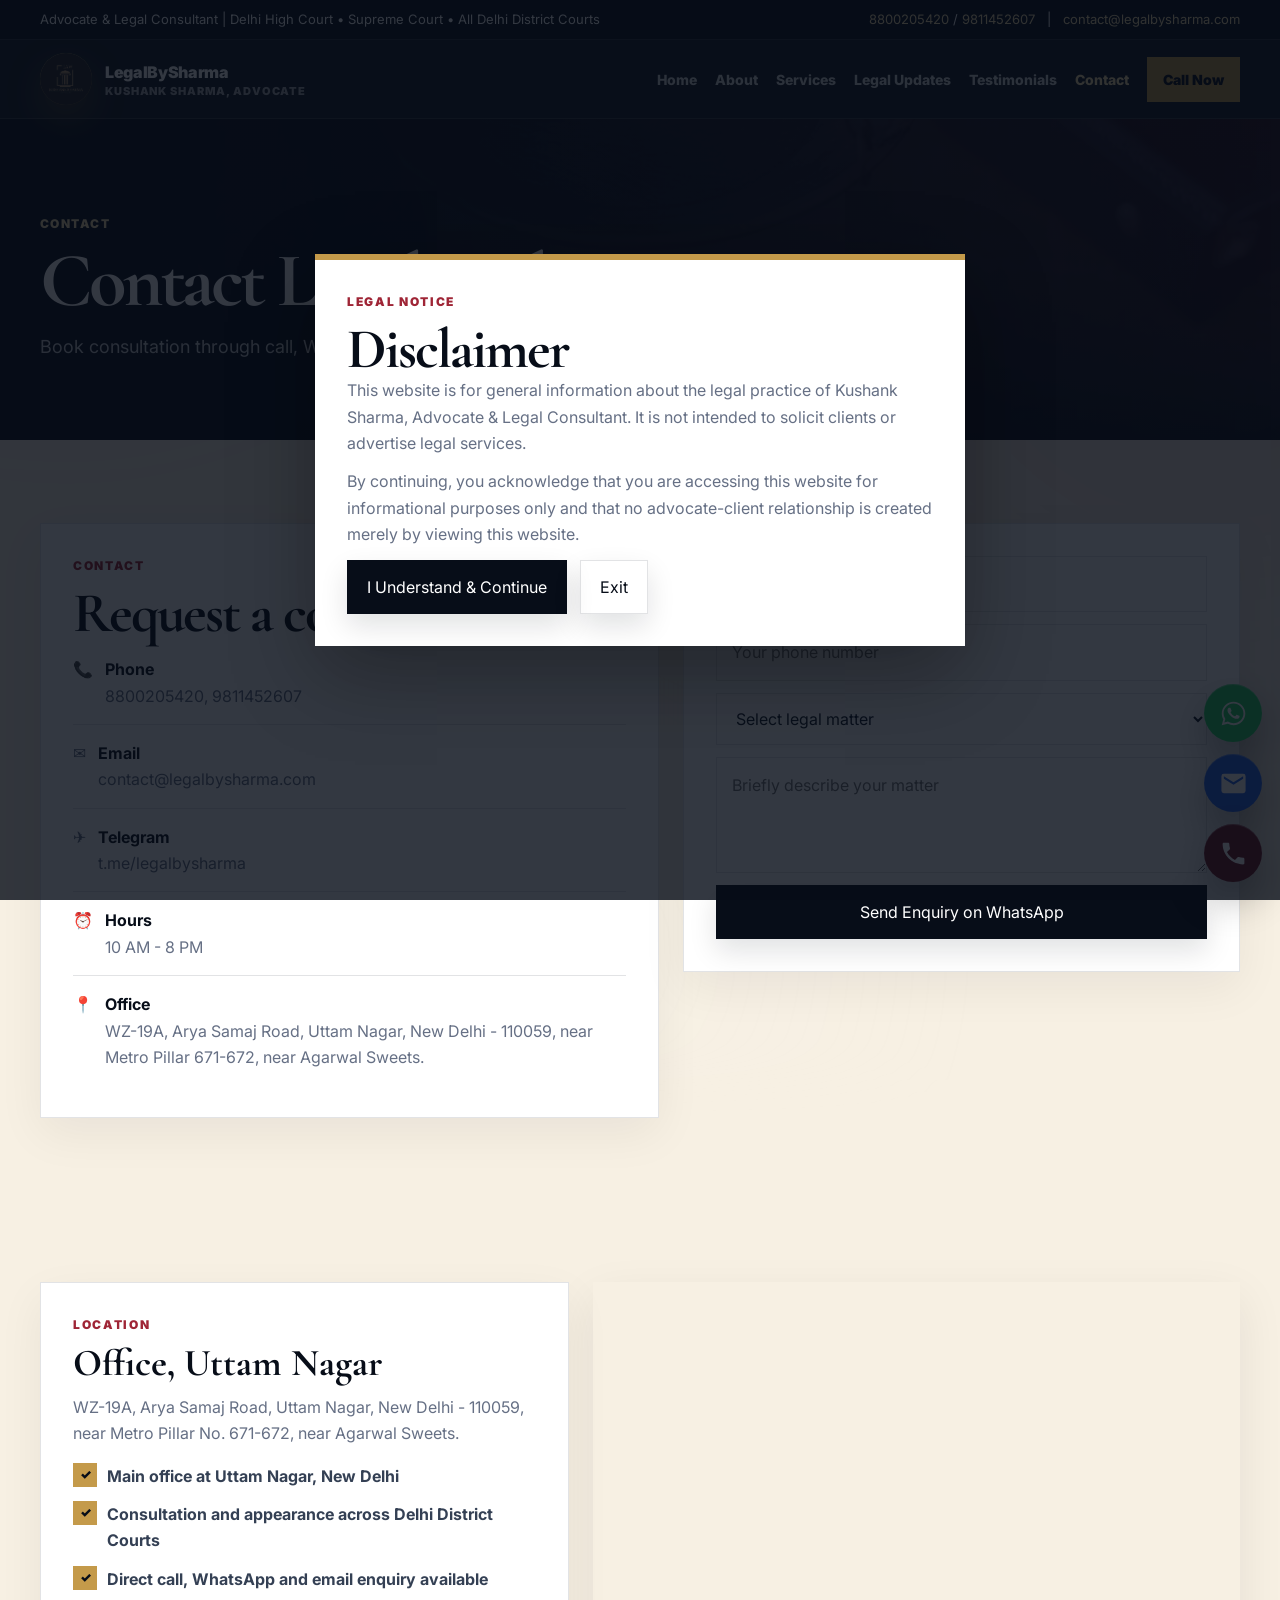
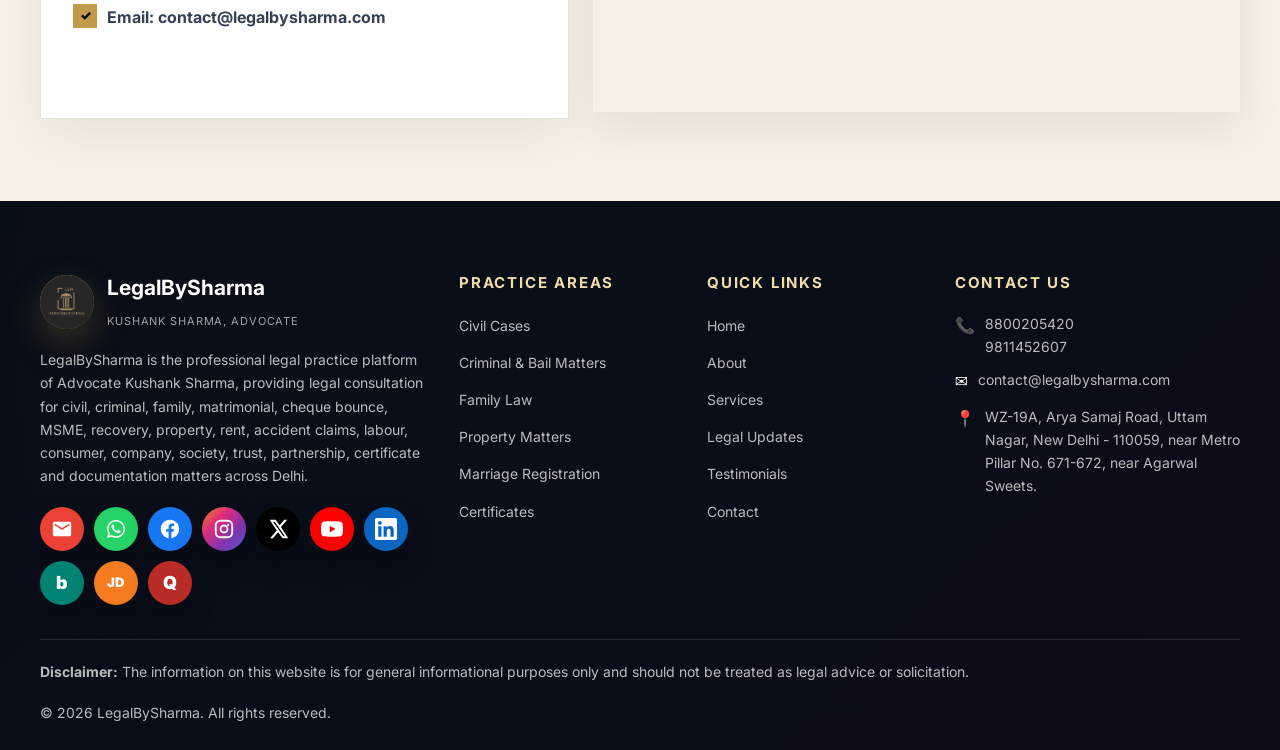
<file: kushank-sharma-advocate1/contact.html>
<!DOCTYPE html>
<html lang="en-IN">
<head>
  <meta charset="UTF-8" />
  <meta name="viewport" content="width=device-width, initial-scale=1.0" />
  <title>Kushank Sharma Advocate | LegalBySharma | Advocate in Delhi</title>
  <meta name="description" content="Kushank Sharma, Advocate & Legal Consultant in Delhi. Legal consultation for civil, criminal, family, property, cheque bounce, bail, consumer, money recovery, marriage registration, court marriage, surviving member certificate, OBC NCL certificate, domicile certificate and documentation matters." />
  <meta name="keywords" content="Advocate in Delhi, Advocate in Dwarka, Legal Consultant Delhi, Kushank Sharma Advocate, LegalBySharma, Marriage Registration Delhi, Court Marriage Delhi, Surviving Member Certificate Delhi, OBC NCL Certificate, Domicile Certificate Delhi" />
  <meta name="robots" content="index, follow" />
  <link rel="icon" type="image/png" href="./images/icon.png?v=40">
  <link rel="preconnect" href="https://fonts.googleapis.com">
  <link rel="preconnect" href="https://fonts.gstatic.com" crossorigin>
  <link href="https://fonts.googleapis.com/css2?family=Cormorant+Garamond:wght@500;600;700&family=Inter:wght@400;500;600;700;800;900&display=swap" rel="stylesheet">
  <link rel="stylesheet" href="./style.css?v=40">
</head>
<body>
  <div id="disclaimer" class="disclaimer">
    <div class="disclaimer-box">
      <div class="eyebrow">Legal Notice</div>
      <h2>Disclaimer</h2>
      <p>This website is for general information about the legal practice of Kushank Sharma, Advocate & Legal Consultant. It is not intended to solicit clients or advertise legal services.</p>
      <p>By continuing, you acknowledge that you are accessing this website for informational purposes only and that no advocate-client relationship is created merely by viewing this website.</p>
      <div class="hero-actions" style="margin-bottom:0;">
        <button class="btn btn-dark" onclick="acceptDisclaimer()">I Understand & Continue</button>
        <a class="btn btn-outline" style="color:var(--dark);border-color:var(--border);" href="https://www.google.com">Exit</a>
      </div>
    </div>
  </div>

  <div class="top-strip">
    <div class="container top-strip-inner">
      <div>Advocate & Legal Consultant | Delhi High Court • Supreme Court • All Delhi District Courts</div>
      <div><a href="tel:+918800205420">8800205420</a> / <a href="tel:+919811452607">9811452607</a> &nbsp; | &nbsp; <a href="mailto:contact@legalbysharma.com">contact@legalbysharma.com</a></div>
    </div>
  </div>

  <header>
    <div class="container nav">
      <a href="index.html" class="brand">
        <span class="brand-icon"><img src="./images/icon.png?v=40" alt="LegalBySharma icon"></span>
        <span>LegalBySharma<small>Kushank Sharma, Advocate</small></span>
      </a>
      <button class="menu" onclick="toggleMenu()">Menu</button>
      <nav id="menu">
        <a class="" href="index.html">Home</a>
        <a class="" href="about.html">About</a>
        <a class="" href="services.html">Services</a>
        <a class="" href="legal-updates.html">Legal Updates</a>
        <a class="" href="testimonials.html">Testimonials</a>
        <a class="active" href="contact.html">Contact</a>
        <a class="nav-call" href="tel:+918800205420">Call Now</a>
      </nav>
    </div>
  </header>
<section class="page-hero">
  <div class="page-hero-bg"></div>
  <div class="container">
    <div class="breadcrumb">Contact</div>
    <h1>Contact LegalBySharma</h1>
    <p>Book consultation through call, WhatsApp, email or the enquiry form.</p>
  </div>
</section><main><section><div class="container contact-grid"><div class="box"><div class="eyebrow">Contact</div><h2>Request a consultation</h2><div class="contact-row"><span>📞</span><div><b>Phone</b><span><a href="tel:+918800205420">8800205420</a>, <a href="tel:+919811452607">9811452607</a></span></div></div><div class="contact-row"><span>✉️</span><div><b>Email</b><span><a href="mailto:contact@legalbysharma.com">contact@legalbysharma.com</a></span></div></div><div class="contact-row"><span>✈️</span><div><b>Telegram</b><span><a href="https://t.me/legalbysharma" target="_blank">t.me/legalbysharma</a></span></div></div><div class="contact-row"><span>⏰</span><div><b>Hours</b><span>10 AM - 8 PM</span></div></div><div class="contact-row"><span>📍</span><div><b>Office</b><span>WZ-19A, Arya Samaj Road, Uttam Nagar, New Delhi - 110059, near Metro Pillar 671-672, near Agarwal Sweets.</span></div></div></div><div class="box"><form onsubmit="sendWhatsApp(event)"><input id="name" type="text" placeholder="Your name" required><input id="phone" type="tel" placeholder="Your phone number" required><select id="matter" required><option value="">Select legal matter</option><option>Civil Case / Civil Suit</option><option>Criminal Case / Bail Matter</option><option>Family / Divorce / Maintenance</option><option>Cheque Bounce / Recovery</option><option>Property / Rent Matter</option><option>Consumer Court Case</option><option>Marriage Registration / Court Marriage</option><option>Surviving Member Certificate</option><option>OBC NCL Certificate</option><option>Domicile Certificate</option><option>MSME Cases</option><option>Court Marriage / Marriage Registration Certificate</option><option>Domestic Violence / Dowry Demand Case</option><option>Maintenance / Divorce Case</option><option>House / Shop Rent Case</option><option>Accident Claim / Compensation Case</option><option>Labour Court Case</option><option>Company / Society / Trust / Partnership Matter</option><option>GPA / Agreement / Sale Deed / Will / Affidavit</option><option>Documentation / Affidavit</option><option>₹1000 Launch Consultation Offer</option><option>Other Legal Consultation</option></select><textarea id="message" placeholder="Briefly describe your matter"></textarea><button class="btn btn-dark" type="submit">Send Enquiry on WhatsApp</button></form></div></div></section><section><div class="container map-grid"><div class="box"><div class="eyebrow">Location</div><h3>Office, Uttam Nagar</h3><p>WZ-19A, Arya Samaj Road, Uttam Nagar, New Delhi - 110059, near Metro Pillar No. 671-672, near Agarwal Sweets.</p><ul class="list"><li>Main office at Uttam Nagar, New Delhi</li><li>Consultation and appearance across Delhi District Courts</li><li>Direct call, WhatsApp and email enquiry available</li><li>Email: contact@legalbysharma.com</li></ul></div><div><iframe src="https://www.google.com/maps/embed?pb=!1m18!1m12!1m3!1d409.8273694044644!2d77.05949075235281!3d28.62206662078919!2m3!1f0!2f0!3f0!3m2!1i1024!2i768!4f13.1!3m3!1m2!1s0x390d05c3112e6feb%3A0x8d81c46cf4d96462!2sAdvocate%20Kushank%20Sharma!5e0!3m2!1sen!2sin!4v1782048793063!5m2!1sen!2sin" loading="lazy" allowfullscreen referrerpolicy="no-referrer-when-downgrade" title="Advocate Kushank Sharma Location Map"></iframe></div></div></section></main>
  <footer class="footer-premium">
  <div class="container footer-top">
    <div class="footer-col footer-brand-col">
      <div class="footer-logo">
        <span class="footer-logo-icon"><img src="./images/icon.png?v=50" alt="LegalBySharma icon"></span>
        <div><b>LegalBySharma</b><small>Kushank Sharma, Advocate</small></div>
      </div>
      <p>LegalBySharma is the professional legal practice platform of Advocate Kushank Sharma, providing legal consultation for civil, criminal, family, matrimonial, cheque bounce, MSME, recovery, property, rent, accident claims, labour, consumer, company, society, trust, partnership, certificate and documentation matters across Delhi.</p>

      <div class="footer-socials colorful-socials" aria-label="Contact and social platforms">
        <a class="social-icon social-email" href="mailto:contact@legalbysharma.com" aria-label="Email LegalBySharma" title="Email">
          <svg viewBox="0 0 24 24" aria-hidden="true"><path d="M20 4H4a2 2 0 0 0-2 2v12a2 2 0 0 0 2 2h16a2 2 0 0 0 2-2V6a2 2 0 0 0-2-2Zm0 4-8 5L4 8V6l8 5 8-5v2Z"/></svg>
        </a>
        <a class="social-icon social-whatsapp" href="https://wa.me/918800205420" target="_blank" rel="noopener" aria-label="WhatsApp LegalBySharma" title="WhatsApp">
          <svg viewBox="0 0 32 32" aria-hidden="true"><path d="M16.03 3C8.86 3 3.05 8.82 3.05 15.98c0 2.28.6 4.51 1.74 6.47L3 29l6.71-1.76a12.92 12.92 0 0 0 6.32 1.62h.01c7.16 0 12.98-5.82 12.98-12.98C29.02 8.82 23.19 3 16.03 3Zm0 23.66c-2.02 0-3.99-.54-5.71-1.56l-.41-.24-3.98 1.04 1.06-3.88-.27-.43a10.7 10.7 0 0 1-1.65-5.61c0-6.05 4.92-10.97 10.97-10.97S27 9.93 27 15.98s-4.92 10.68-10.97 10.68Zm6.02-8.23c-.33-.17-1.96-.97-2.26-1.08-.3-.11-.52-.17-.74.17-.22.33-.85 1.08-1.04 1.3-.19.22-.38.25-.71.08-.33-.17-1.39-.51-2.64-1.63-.98-.87-1.64-1.95-1.83-2.28-.19-.33-.02-.51.14-.68.15-.15.33-.38.5-.57.17-.19.22-.33.33-.55.11-.22.06-.41-.03-.57-.08-.17-.74-1.79-1.01-2.45-.27-.64-.54-.55-.74-.56h-.63c-.22 0-.57.08-.87.41-.3.33-1.14 1.12-1.14 2.72s1.17 3.15 1.33 3.37c.17.22 2.3 3.51 5.57 4.92.78.34 1.39.54 1.86.69.78.25 1.49.21 2.05.13.63-.09 1.96-.8 2.24-1.57.28-.77.28-1.43.19-1.57-.08-.14-.3-.22-.63-.38Z"/></svg>
        </a>
        <a class="social-icon social-facebook" href="https://www.facebook.com/profile.php?id=61591263667332" target="_blank" rel="noopener" aria-label="Facebook" title="Facebook">
          <svg viewBox="0 0 24 24" aria-hidden="true"><path d="M22 12.06C22 6.48 17.52 2 11.94 2S2 6.48 2 12.06c0 5.02 3.66 9.18 8.44 9.94v-7.03H7.9v-2.91h2.54V9.84c0-2.5 1.49-3.89 3.77-3.89 1.09 0 2.24.2 2.24.2v2.46h-1.26c-1.24 0-1.63.77-1.63 1.56v1.89h2.78l-.44 2.91h-2.34V22C18.34 21.24 22 17.08 22 12.06Z"/></svg>
        </a>
        <a class="social-icon social-instagram" href="https://www.instagram.com/legalbysharma/" target="_blank" rel="noopener" aria-label="Instagram" title="Instagram">
          <svg viewBox="0 0 24 24" aria-hidden="true"><path d="M7.8 2h8.4A5.81 5.81 0 0 1 22 7.8v8.4A5.81 5.81 0 0 1 16.2 22H7.8A5.81 5.81 0 0 1 2 16.2V7.8A5.81 5.81 0 0 1 7.8 2Zm0 2A3.81 3.81 0 0 0 4 7.8v8.4A3.81 3.81 0 0 0 7.8 20h8.4a3.81 3.81 0 0 0 3.8-3.8V7.8A3.81 3.81 0 0 0 16.2 4H7.8Zm8.7 2.4a1.1 1.1 0 1 1 0 2.2 1.1 1.1 0 0 1 0-2.2ZM12 7.2A4.8 4.8 0 1 1 12 16.8 4.8 4.8 0 0 1 12 7.2Zm0 2A2.8 2.8 0 1 0 12 14.8 2.8 2.8 0 0 0 12 9.2Z"/></svg>
        </a>
        <a class="social-icon social-x" href="https://x.com/LegalbySharma" target="_blank" rel="noopener" aria-label="X" title="X">
          <svg viewBox="0 0 24 24" aria-hidden="true"><path d="M18.9 2H22l-6.78 7.75L23.2 22h-6.24l-4.89-6.4L6.48 22H3.36l7.25-8.29L2.95 2h6.4l4.42 5.85L18.9 2Zm-1.1 17.85h1.72L8.4 4.04H6.55l11.25 15.81Z"/></svg>
        </a>
        <a class="social-icon social-youtube" href="https://www.youtube.com/@LegalBySharma" target="_blank" rel="noopener" aria-label="YouTube" title="YouTube">
          <svg viewBox="0 0 24 24" aria-hidden="true"><path d="M23.5 6.2a3 3 0 0 0-2.1-2.1C19.5 3.6 12 3.6 12 3.6s-7.5 0-9.4.5A3 3 0 0 0 .5 6.2 31 31 0 0 0 0 12a31 31 0 0 0 .5 5.8 3 3 0 0 0 2.1 2.1c1.9.5 9.4.5 9.4.5s7.5 0 9.4-.5a3 3 0 0 0 2.1-2.1A31 31 0 0 0 24 12a31 31 0 0 0-.5-5.8ZM9.6 15.5v-7l6.2 3.5-6.2 3.5Z"/></svg>
        </a>
        <a class="social-icon social-linkedin" href="https://in.linkedin.com/in/advocate-kushank-sharma-434776100" target="_blank" rel="noopener" aria-label="LinkedIn" title="LinkedIn">
          <svg viewBox="0 0 24 24" aria-hidden="true"><path d="M20.45 20.45h-3.56v-5.58c0-1.33-.02-3.04-1.85-3.04-1.85 0-2.14 1.45-2.14 2.94v5.68H9.34V9h3.42v1.56h.05c.48-.9 1.64-1.85 3.38-1.85 3.61 0 4.28 2.38 4.28 5.47v6.27ZM5.32 7.43a2.07 2.07 0 1 1 0-4.14 2.07 2.07 0 0 1 0 4.14Zm1.78 13.02H3.54V9H7.1v11.45ZM22.23 0H1.77C.8 0 0 .78 0 1.74v20.52C0 23.22.8 24 1.77 24h20.46c.98 0 1.77-.78 1.77-1.74V1.74C24 .78 23.2 0 22.23 0Z"/></svg>
        </a>

        <a class="social-icon social-bing" href="https://www.bing.com/search?q=LegalBySharma+Advocate+Kushank+Sharma" target="_blank" rel="noopener" aria-label="Bing" title="Bing">
          <span class="brand-letter">b</span>
        </a>
        <a class="social-icon social-justdial" href="https://jsdl.in/DT-23BRA6XH1C1" target="_blank" rel="noopener" aria-label="Justdial" title="Justdial">
          <span class="brand-letter jd-letter">JD</span>
        </a>
        <a class="social-icon social-quora" href="https://www.quora.com/profile/Adv-Kushank-Sharma-1" target="_blank" rel="noopener" aria-label="Quora" title="Quora">
          <span class="brand-letter">Q</span>
        </a>
      </div>
    </div>

    <div class="footer-col">
      <h3>Practice Areas</h3>
      <div class="footer-links">
        <a href="services.html">Civil Cases</a>
        <a href="services.html">Criminal & Bail Matters</a>
        <a href="services.html">Family Law</a>
        <a href="services.html">Property Matters</a>
        <a href="services.html">Marriage Registration</a>
        <a href="services.html">Certificates</a>
      </div>
    </div>

    <div class="footer-col">
      <h3>Quick Links</h3>
      <div class="footer-links">
        <a href="index.html">Home</a>
        <a href="about.html">About</a>
        <a href="services.html">Services</a>
        <a href="legal-updates.html">Legal Updates</a>
        <a href="testimonials.html">Testimonials</a>
        <a href="contact.html">Contact</a>
      </div>
    </div>

    <div class="footer-col">
      <h3>Contact Us</h3>
      <div class="footer-contact">
        <div><span>📞</span><p><a href="tel:+918800205420">8800205420</a><br><a href="tel:+919811452607">9811452607</a></p></div>
        <div><span>✉️</span><p><a href="mailto:contact@legalbysharma.com">contact@legalbysharma.com</a></p></div>
        <div><span>📍</span><p>WZ-19A, Arya Samaj Road, Uttam Nagar, New Delhi - 110059, near Metro Pillar No. 671-672, near Agarwal Sweets.</p></div>
      </div>
    </div>
  </div>

  <div class="container footer-bottom">
    <p><b>Disclaimer:</b> The information on this website is for general informational purposes only and should not be treated as legal advice or solicitation.</p>
    <p>© <span id="year"></span> LegalBySharma. All rights reserved.</p>
  </div>
</footer>


  <div class="floating">
    <a class="float-btn whatsapp" href="https://wa.me/918800205420?text=Hello%20Advocate%20Kushank%20Sharma%2C%20I%20need%20legal%20consultation." target="_blank" aria-label="WhatsApp">
      <svg viewBox="0 0 32 32" aria-hidden="true"><path d="M16.03 3C8.86 3 3.05 8.82 3.05 15.98c0 2.28.6 4.51 1.74 6.47L3 29l6.71-1.76a12.92 12.92 0 0 0 6.32 1.62h.01c7.16 0 12.98-5.82 12.98-12.98C29.02 8.82 23.19 3 16.03 3Zm0 23.66c-2.02 0-3.99-.54-5.71-1.56l-.41-.24-3.98 1.04 1.06-3.88-.27-.43a10.7 10.7 0 0 1-1.65-5.61c0-6.05 4.92-10.97 10.97-10.97S27 9.93 27 15.98s-4.92 10.68-10.97 10.68Zm6.02-8.23c-.33-.17-1.96-.97-2.26-1.08-.3-.11-.52-.17-.74.17-.22.33-.85 1.08-1.04 1.3-.19.22-.38.25-.71.08-.33-.17-1.39-.51-2.64-1.63-.98-.87-1.64-1.95-1.83-2.28-.19-.33-.02-.51.14-.68.15-.15.33-.38.5-.57.17-.19.22-.33.33-.55.11-.22.06-.41-.03-.57-.08-.17-.74-1.79-1.01-2.45-.27-.64-.54-.55-.74-.56h-.63c-.22 0-.57.08-.87.41-.3.33-1.14 1.12-1.14 2.72s1.17 3.15 1.33 3.37c.17.22 2.3 3.51 5.57 4.92.78.34 1.39.54 1.86.69.78.25 1.49.21 2.05.13.63-.09 1.96-.8 2.24-1.57.28-.77.28-1.43.19-1.57-.08-.14-.3-.22-.63-.38Z"/></svg>
    </a>
    <a class="float-btn email" href="mailto:contact@legalbysharma.com" aria-label="Email">
      <svg viewBox="0 0 24 24" aria-hidden="true"><path d="M20 4H4a2 2 0 0 0-2 2v12a2 2 0 0 0 2 2h16a2 2 0 0 0 2-2V6a2 2 0 0 0-2-2Zm0 4-8 5L4 8V6l8 5 8-5v2Z"/></svg>
    </a>
    <a class="float-btn call" href="tel:+918800205420" aria-label="Call">
      <svg viewBox="0 0 24 24" aria-hidden="true"><path d="M6.62 10.79c1.44 2.83 3.76 5.15 6.59 6.59l2.2-2.2c.27-.27.67-.36 1.02-.24 1.12.37 2.33.57 3.57.57.55 0 1 .45 1 1V20c0 .55-.45 1-1 1C10.61 21 3 13.39 3 4c0-.55.45-1 1-1h3.5c.55 0 1 .45 1 1 0 1.24.2 2.45.57 3.57.11.35.03.74-.25 1.02l-2.2 2.2Z"/></svg>
    </a>
  </div>

  <script src="./script.js?v=50"></script>
</body>
</html>
</file>
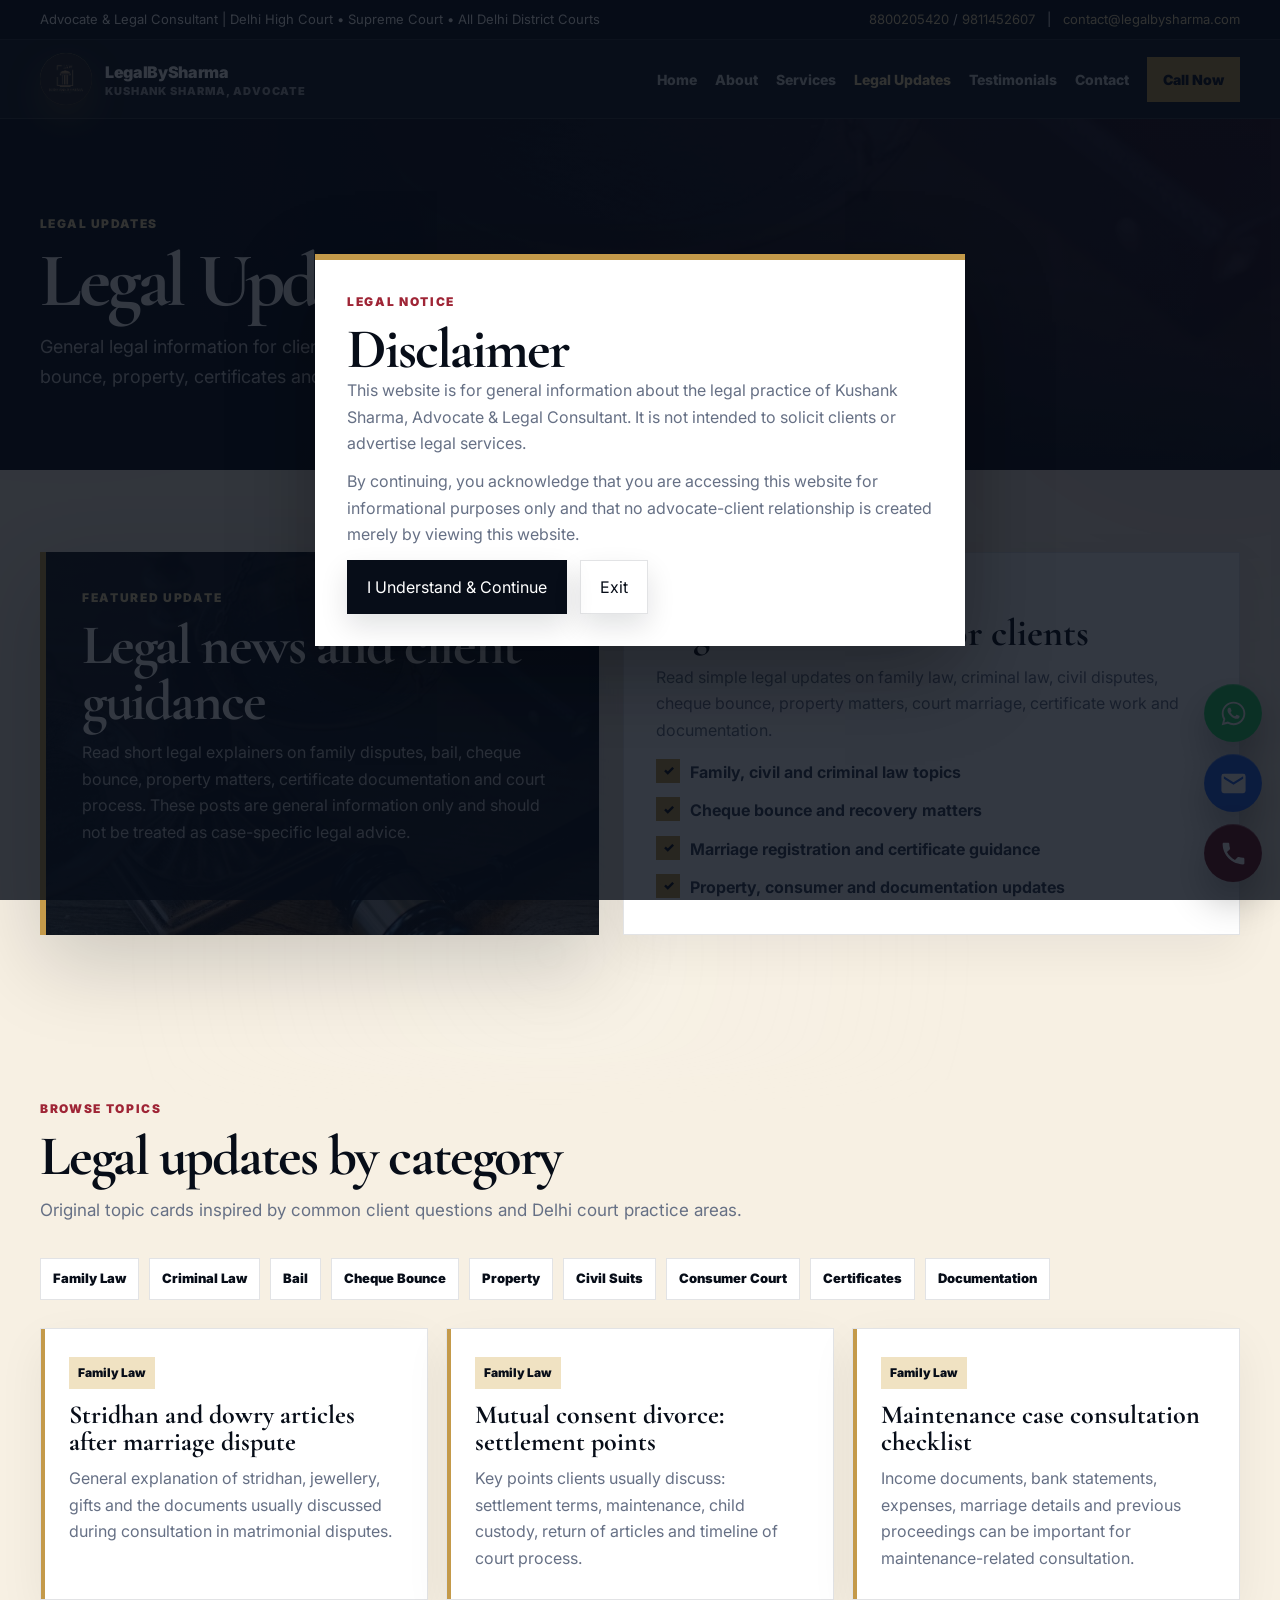
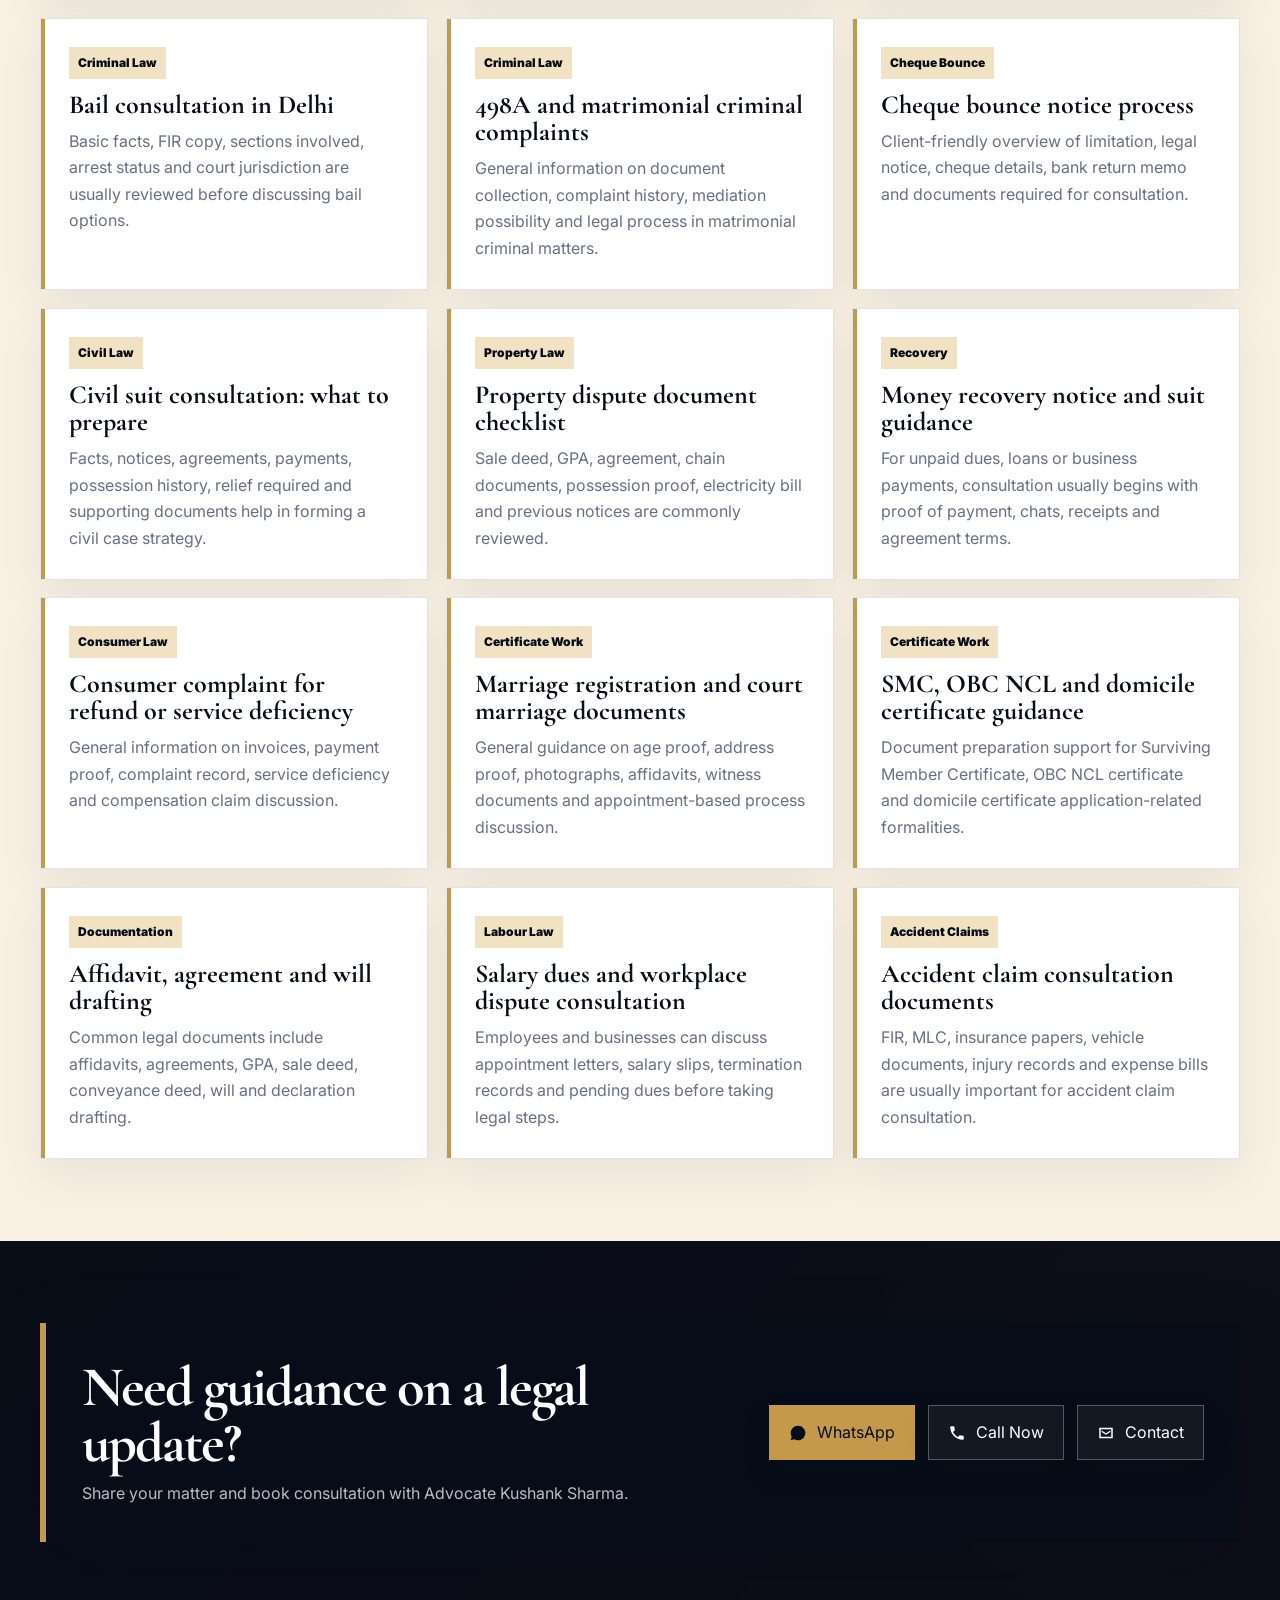
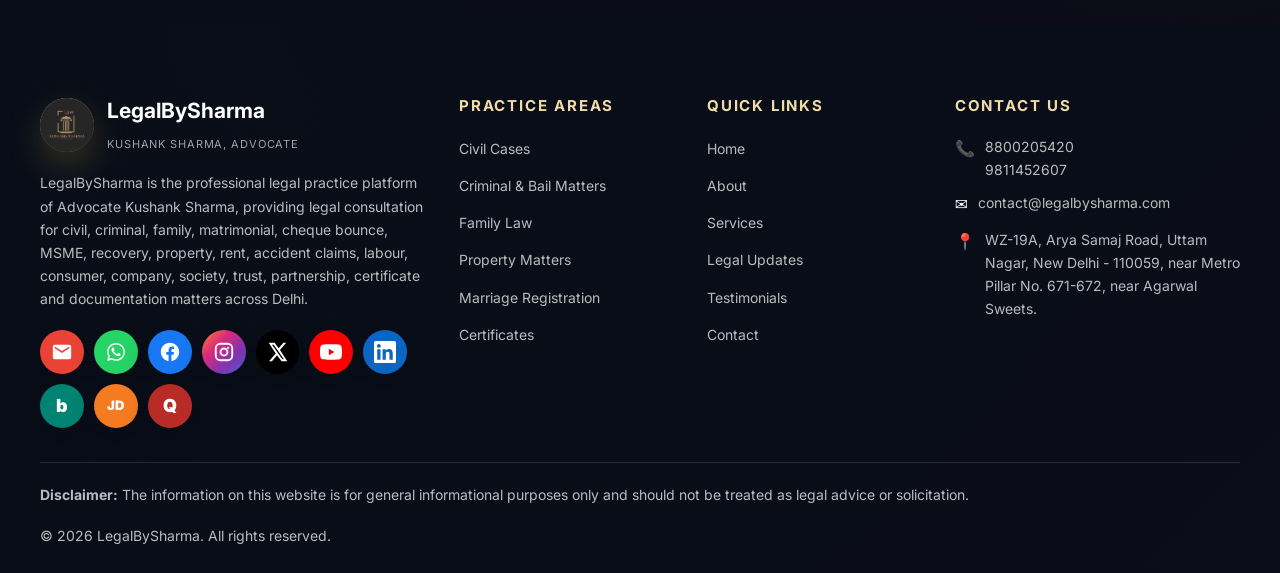
<file: kushank-sharma-advocate1/legal-updates.html>
<!DOCTYPE html>
<html lang="en-IN">
<head>
  <meta charset="UTF-8" />
  <meta name="viewport" content="width=device-width, initial-scale=1.0" />
  <title>Kushank Sharma Advocate | LegalBySharma | Advocate in Delhi</title>
  <meta name="description" content="Kushank Sharma, Advocate & Legal Consultant in Delhi. Legal consultation for civil, criminal, family, property, cheque bounce, bail, consumer, money recovery, marriage registration, court marriage, surviving member certificate, OBC NCL certificate, domicile certificate and documentation matters." />
  <meta name="keywords" content="Advocate in Delhi, Advocate in Dwarka, Legal Consultant Delhi, Kushank Sharma Advocate, LegalBySharma, Marriage Registration Delhi, Court Marriage Delhi, Surviving Member Certificate Delhi, OBC NCL Certificate, Domicile Certificate Delhi" />
  <meta name="robots" content="index, follow" />
  <link rel="icon" type="image/png" href="./images/icon.png?v=40">
  <link rel="preconnect" href="https://fonts.googleapis.com">
  <link rel="preconnect" href="https://fonts.gstatic.com" crossorigin>
  <link href="https://fonts.googleapis.com/css2?family=Cormorant+Garamond:wght@500;600;700&family=Inter:wght@400;500;600;700;800;900&display=swap" rel="stylesheet">
  <link rel="stylesheet" href="./style.css?v=40">
</head>
<body>
  <div id="disclaimer" class="disclaimer">
    <div class="disclaimer-box">
      <div class="eyebrow">Legal Notice</div>
      <h2>Disclaimer</h2>
      <p>This website is for general information about the legal practice of Kushank Sharma, Advocate & Legal Consultant. It is not intended to solicit clients or advertise legal services.</p>
      <p>By continuing, you acknowledge that you are accessing this website for informational purposes only and that no advocate-client relationship is created merely by viewing this website.</p>
      <div class="hero-actions" style="margin-bottom:0;">
        <button class="btn btn-dark" onclick="acceptDisclaimer()">I Understand & Continue</button>
        <a class="btn btn-outline" style="color:var(--dark);border-color:var(--border);" href="https://www.google.com">Exit</a>
      </div>
    </div>
  </div>

  <div class="top-strip">
    <div class="container top-strip-inner">
      <div>Advocate & Legal Consultant | Delhi High Court • Supreme Court • All Delhi District Courts</div>
      <div><a href="tel:+918800205420">8800205420</a> / <a href="tel:+919811452607">9811452607</a> &nbsp; | &nbsp; <a href="mailto:contact@legalbysharma.com">contact@legalbysharma.com</a></div>
    </div>
  </div>

  <header>
    <div class="container nav">
      <a href="index.html" class="brand">
        <span class="brand-icon"><img src="./images/icon.png?v=40" alt="LegalBySharma icon"></span>
        <span>LegalBySharma<small>Kushank Sharma, Advocate</small></span>
      </a>
      <button class="menu" onclick="toggleMenu()">Menu</button>
      <nav id="menu">
        <a class="" href="index.html">Home</a>
        <a class="" href="about.html">About</a>
        <a class="" href="services.html">Services</a>
        <a class="active" href="legal-updates.html">Legal Updates</a>
        <a class="" href="testimonials.html">Testimonials</a>
        <a class="" href="contact.html">Contact</a>
        <a class="nav-call" href="tel:+918800205420">Call Now</a>
      </nav>
    </div>
  </header>
<section class="page-hero">
  <div class="page-hero-bg"></div>
  <div class="container">
    <div class="breadcrumb">Legal Updates</div>
    <h1>Legal Updates</h1>
    <p>General legal information for clients across family law, criminal law, civil disputes, cheque bounce, property, certificates and documentation.</p>
  </div>
</section><main>
<section>
  <div class="container split">
    <div class="featured-news">
      <div class="eyebrow" style="color:var(--gold2)">Featured Update</div>
      <h2>Legal news and client guidance</h2>
      <p>Read short legal explainers on family disputes, bail, cheque bounce, property matters, certificate documentation and court process. These posts are general information only and should not be treated as case-specific legal advice.</p>
      <div class="news-meta"><span>Family Law</span><span>Criminal Law</span><span>Civil Cases</span><span>Documentation</span></div>
    </div>
    <div class="box">
      <div class="eyebrow">News & Updates</div>
      <h3>Legal information for clients</h3>
      <p>Read simple legal updates on family law, criminal law, civil disputes, cheque bounce, property matters, court marriage, certificate work and documentation.</p>
      <ul class="list"><li>Family, civil and criminal law topics</li><li>Cheque bounce and recovery matters</li><li>Marriage registration and certificate guidance</li><li>Property, consumer and documentation updates</li></ul>
    </div>
  </div>
</section>
<section>
  <div class="container">
    <div class="section-title"><div class="eyebrow">Browse Topics</div><h2>Legal updates by category</h2><p>Original topic cards inspired by common client questions and Delhi court practice areas.</p></div>
    <div class="news-category-row"><span>Family Law</span><span>Criminal Law</span><span>Bail</span><span>Cheque Bounce</span><span>Property</span><span>Civil Suits</span><span>Consumer Court</span><span>Certificates</span><span>Documentation</span></div>
    <div class="grid-3">
      <article class="article-card"><span class="tag">Family Law</span><h3>Stridhan and dowry articles after marriage dispute</h3><p>General explanation of stridhan, jewellery, gifts and the documents usually discussed during consultation in matrimonial disputes.</p></article>
      <article class="article-card"><span class="tag">Family Law</span><h3>Mutual consent divorce: settlement points</h3><p>Key points clients usually discuss: settlement terms, maintenance, child custody, return of articles and timeline of court process.</p></article>
      <article class="article-card"><span class="tag">Family Law</span><h3>Maintenance case consultation checklist</h3><p>Income documents, bank statements, expenses, marriage details and previous proceedings can be important for maintenance-related consultation.</p></article>
      <article class="article-card"><span class="tag">Criminal Law</span><h3>Bail consultation in Delhi</h3><p>Basic facts, FIR copy, sections involved, arrest status and court jurisdiction are usually reviewed before discussing bail options.</p></article>
      <article class="article-card"><span class="tag">Criminal Law</span><h3>498A and matrimonial criminal complaints</h3><p>General information on document collection, complaint history, mediation possibility and legal process in matrimonial criminal matters.</p></article>
      <article class="article-card"><span class="tag">Cheque Bounce</span><h3>Cheque bounce notice process</h3><p>Client-friendly overview of limitation, legal notice, cheque details, bank return memo and documents required for consultation.</p></article>
      <article class="article-card"><span class="tag">Civil Law</span><h3>Civil suit consultation: what to prepare</h3><p>Facts, notices, agreements, payments, possession history, relief required and supporting documents help in forming a civil case strategy.</p></article>
      <article class="article-card"><span class="tag">Property Law</span><h3>Property dispute document checklist</h3><p>Sale deed, GPA, agreement, chain documents, possession proof, electricity bill and previous notices are commonly reviewed.</p></article>
      <article class="article-card"><span class="tag">Recovery</span><h3>Money recovery notice and suit guidance</h3><p>For unpaid dues, loans or business payments, consultation usually begins with proof of payment, chats, receipts and agreement terms.</p></article>
      <article class="article-card"><span class="tag">Consumer Law</span><h3>Consumer complaint for refund or service deficiency</h3><p>General information on invoices, payment proof, complaint record, service deficiency and compensation claim discussion.</p></article>
      <article class="article-card"><span class="tag">Certificate Work</span><h3>Marriage registration and court marriage documents</h3><p>General guidance on age proof, address proof, photographs, affidavits, witness documents and appointment-based process discussion.</p></article>
      <article class="article-card"><span class="tag">Certificate Work</span><h3>SMC, OBC NCL and domicile certificate guidance</h3><p>Document preparation support for Surviving Member Certificate, OBC NCL certificate and domicile certificate application-related formalities.</p></article>
      <article class="article-card"><span class="tag">Documentation</span><h3>Affidavit, agreement and will drafting</h3><p>Common legal documents include affidavits, agreements, GPA, sale deed, conveyance deed, will and declaration drafting.</p></article>
      <article class="article-card"><span class="tag">Labour Law</span><h3>Salary dues and workplace dispute consultation</h3><p>Employees and businesses can discuss appointment letters, salary slips, termination records and pending dues before taking legal steps.</p></article>
      <article class="article-card"><span class="tag">Accident Claims</span><h3>Accident claim consultation documents</h3><p>FIR, MLC, insurance papers, vehicle documents, injury records and expense bills are usually important for accident claim consultation.</p></article>
    </div>
  </div>
</section>
<section class="dark-section"><div class="container"><div class="large-cta"><div><h2>Need guidance on a legal update?</h2><p>Share your matter and book consultation with Advocate Kushank Sharma.</p></div><div class="hero-actions" style="margin-bottom:0"><a class="btn btn-gold" href="https://wa.me/918800205420" target="_blank"><span class="btn-icon"><svg viewBox="0 0 32 32"><path d="M16.03 3C8.86 3 3.05 8.82 3.05 15.98c0 2.28.6 4.51 1.74 6.47L3 29l6.71-1.76a12.92 12.92 0 0 0 6.32 1.62h.01c7.16 0 12.98-5.82 12.98-12.98C29.02 8.82 23.19 3 16.03 3Z"/></svg></span>WhatsApp</a><a class="btn btn-outline" href="tel:+918800205420"><span class="btn-icon"><svg viewBox="0 0 24 24"><path d="M6.62 10.79c1.44 2.83 3.76 5.15 6.59 6.59l2.2-2.2c.27-.27.67-.36 1.02-.24 1.12.37 2.33.57 3.57.57.55 0 1 .45 1 1V20c0 .55-.45 1-1 1C10.61 21 3 13.39 3 4c0-.55.45-1 1-1h3.5c.55 0 1 .45 1 1 0 1.24.2 2.45.57 3.57.11.35.03.74-.25 1.02l-2.2 2.2Z"/></svg></span>Call Now</a><a class="btn btn-outline" href="contact.html"><span class="btn-icon"><svg viewBox="0 0 24 24"><path d="M3 5h18v14H3V5Zm2 2v10h14V7H5Zm1.2 1.5L12 12.35l5.8-3.85v2.1L12 14.45 6.2 10.6V8.5Z"/></svg></span>Contact</a></div></div></div></section>
</main>
  <footer class="footer-premium">
  <div class="container footer-top">
    <div class="footer-col footer-brand-col">
      <div class="footer-logo">
        <span class="footer-logo-icon"><img src="./images/icon.png?v=50" alt="LegalBySharma icon"></span>
        <div><b>LegalBySharma</b><small>Kushank Sharma, Advocate</small></div>
      </div>
      <p>LegalBySharma is the professional legal practice platform of Advocate Kushank Sharma, providing legal consultation for civil, criminal, family, matrimonial, cheque bounce, MSME, recovery, property, rent, accident claims, labour, consumer, company, society, trust, partnership, certificate and documentation matters across Delhi.</p>

      <div class="footer-socials colorful-socials" aria-label="Contact and social platforms">
        <a class="social-icon social-email" href="mailto:contact@legalbysharma.com" aria-label="Email LegalBySharma" title="Email">
          <svg viewBox="0 0 24 24" aria-hidden="true"><path d="M20 4H4a2 2 0 0 0-2 2v12a2 2 0 0 0 2 2h16a2 2 0 0 0 2-2V6a2 2 0 0 0-2-2Zm0 4-8 5L4 8V6l8 5 8-5v2Z"/></svg>
        </a>
        <a class="social-icon social-whatsapp" href="https://wa.me/918800205420" target="_blank" rel="noopener" aria-label="WhatsApp LegalBySharma" title="WhatsApp">
          <svg viewBox="0 0 32 32" aria-hidden="true"><path d="M16.03 3C8.86 3 3.05 8.82 3.05 15.98c0 2.28.6 4.51 1.74 6.47L3 29l6.71-1.76a12.92 12.92 0 0 0 6.32 1.62h.01c7.16 0 12.98-5.82 12.98-12.98C29.02 8.82 23.19 3 16.03 3Zm0 23.66c-2.02 0-3.99-.54-5.71-1.56l-.41-.24-3.98 1.04 1.06-3.88-.27-.43a10.7 10.7 0 0 1-1.65-5.61c0-6.05 4.92-10.97 10.97-10.97S27 9.93 27 15.98s-4.92 10.68-10.97 10.68Zm6.02-8.23c-.33-.17-1.96-.97-2.26-1.08-.3-.11-.52-.17-.74.17-.22.33-.85 1.08-1.04 1.3-.19.22-.38.25-.71.08-.33-.17-1.39-.51-2.64-1.63-.98-.87-1.64-1.95-1.83-2.28-.19-.33-.02-.51.14-.68.15-.15.33-.38.5-.57.17-.19.22-.33.33-.55.11-.22.06-.41-.03-.57-.08-.17-.74-1.79-1.01-2.45-.27-.64-.54-.55-.74-.56h-.63c-.22 0-.57.08-.87.41-.3.33-1.14 1.12-1.14 2.72s1.17 3.15 1.33 3.37c.17.22 2.3 3.51 5.57 4.92.78.34 1.39.54 1.86.69.78.25 1.49.21 2.05.13.63-.09 1.96-.8 2.24-1.57.28-.77.28-1.43.19-1.57-.08-.14-.3-.22-.63-.38Z"/></svg>
        </a>
        <a class="social-icon social-facebook" href="https://www.facebook.com/profile.php?id=61591263667332" target="_blank" rel="noopener" aria-label="Facebook" title="Facebook">
          <svg viewBox="0 0 24 24" aria-hidden="true"><path d="M22 12.06C22 6.48 17.52 2 11.94 2S2 6.48 2 12.06c0 5.02 3.66 9.18 8.44 9.94v-7.03H7.9v-2.91h2.54V9.84c0-2.5 1.49-3.89 3.77-3.89 1.09 0 2.24.2 2.24.2v2.46h-1.26c-1.24 0-1.63.77-1.63 1.56v1.89h2.78l-.44 2.91h-2.34V22C18.34 21.24 22 17.08 22 12.06Z"/></svg>
        </a>
        <a class="social-icon social-instagram" href="https://www.instagram.com/legalbysharma/" target="_blank" rel="noopener" aria-label="Instagram" title="Instagram">
          <svg viewBox="0 0 24 24" aria-hidden="true"><path d="M7.8 2h8.4A5.81 5.81 0 0 1 22 7.8v8.4A5.81 5.81 0 0 1 16.2 22H7.8A5.81 5.81 0 0 1 2 16.2V7.8A5.81 5.81 0 0 1 7.8 2Zm0 2A3.81 3.81 0 0 0 4 7.8v8.4A3.81 3.81 0 0 0 7.8 20h8.4a3.81 3.81 0 0 0 3.8-3.8V7.8A3.81 3.81 0 0 0 16.2 4H7.8Zm8.7 2.4a1.1 1.1 0 1 1 0 2.2 1.1 1.1 0 0 1 0-2.2ZM12 7.2A4.8 4.8 0 1 1 12 16.8 4.8 4.8 0 0 1 12 7.2Zm0 2A2.8 2.8 0 1 0 12 14.8 2.8 2.8 0 0 0 12 9.2Z"/></svg>
        </a>
        <a class="social-icon social-x" href="https://x.com/LegalbySharma" target="_blank" rel="noopener" aria-label="X" title="X">
          <svg viewBox="0 0 24 24" aria-hidden="true"><path d="M18.9 2H22l-6.78 7.75L23.2 22h-6.24l-4.89-6.4L6.48 22H3.36l7.25-8.29L2.95 2h6.4l4.42 5.85L18.9 2Zm-1.1 17.85h1.72L8.4 4.04H6.55l11.25 15.81Z"/></svg>
        </a>
        <a class="social-icon social-youtube" href="https://www.youtube.com/@LegalBySharma" target="_blank" rel="noopener" aria-label="YouTube" title="YouTube">
          <svg viewBox="0 0 24 24" aria-hidden="true"><path d="M23.5 6.2a3 3 0 0 0-2.1-2.1C19.5 3.6 12 3.6 12 3.6s-7.5 0-9.4.5A3 3 0 0 0 .5 6.2 31 31 0 0 0 0 12a31 31 0 0 0 .5 5.8 3 3 0 0 0 2.1 2.1c1.9.5 9.4.5 9.4.5s7.5 0 9.4-.5a3 3 0 0 0 2.1-2.1A31 31 0 0 0 24 12a31 31 0 0 0-.5-5.8ZM9.6 15.5v-7l6.2 3.5-6.2 3.5Z"/></svg>
        </a>
        <a class="social-icon social-linkedin" href="https://in.linkedin.com/in/advocate-kushank-sharma-434776100" target="_blank" rel="noopener" aria-label="LinkedIn" title="LinkedIn">
          <svg viewBox="0 0 24 24" aria-hidden="true"><path d="M20.45 20.45h-3.56v-5.58c0-1.33-.02-3.04-1.85-3.04-1.85 0-2.14 1.45-2.14 2.94v5.68H9.34V9h3.42v1.56h.05c.48-.9 1.64-1.85 3.38-1.85 3.61 0 4.28 2.38 4.28 5.47v6.27ZM5.32 7.43a2.07 2.07 0 1 1 0-4.14 2.07 2.07 0 0 1 0 4.14Zm1.78 13.02H3.54V9H7.1v11.45ZM22.23 0H1.77C.8 0 0 .78 0 1.74v20.52C0 23.22.8 24 1.77 24h20.46c.98 0 1.77-.78 1.77-1.74V1.74C24 .78 23.2 0 22.23 0Z"/></svg>
        </a>

        <a class="social-icon social-bing" href="https://www.bing.com/search?q=LegalBySharma+Advocate+Kushank+Sharma" target="_blank" rel="noopener" aria-label="Bing" title="Bing">
          <span class="brand-letter">b</span>
        </a>
        <a class="social-icon social-justdial" href="https://jsdl.in/DT-23BRA6XH1C1" target="_blank" rel="noopener" aria-label="Justdial" title="Justdial">
          <span class="brand-letter jd-letter">JD</span>
        </a>
        <a class="social-icon social-quora" href="https://www.quora.com/profile/Adv-Kushank-Sharma-1" target="_blank" rel="noopener" aria-label="Quora" title="Quora">
          <span class="brand-letter">Q</span>
        </a>
      </div>
    </div>

    <div class="footer-col">
      <h3>Practice Areas</h3>
      <div class="footer-links">
        <a href="services.html">Civil Cases</a>
        <a href="services.html">Criminal & Bail Matters</a>
        <a href="services.html">Family Law</a>
        <a href="services.html">Property Matters</a>
        <a href="services.html">Marriage Registration</a>
        <a href="services.html">Certificates</a>
      </div>
    </div>

    <div class="footer-col">
      <h3>Quick Links</h3>
      <div class="footer-links">
        <a href="index.html">Home</a>
        <a href="about.html">About</a>
        <a href="services.html">Services</a>
        <a href="legal-updates.html">Legal Updates</a>
        <a href="testimonials.html">Testimonials</a>
        <a href="contact.html">Contact</a>
      </div>
    </div>

    <div class="footer-col">
      <h3>Contact Us</h3>
      <div class="footer-contact">
        <div><span>📞</span><p><a href="tel:+918800205420">8800205420</a><br><a href="tel:+919811452607">9811452607</a></p></div>
        <div><span>✉️</span><p><a href="mailto:contact@legalbysharma.com">contact@legalbysharma.com</a></p></div>
        <div><span>📍</span><p>WZ-19A, Arya Samaj Road, Uttam Nagar, New Delhi - 110059, near Metro Pillar No. 671-672, near Agarwal Sweets.</p></div>
      </div>
    </div>
  </div>

  <div class="container footer-bottom">
    <p><b>Disclaimer:</b> The information on this website is for general informational purposes only and should not be treated as legal advice or solicitation.</p>
    <p>© <span id="year"></span> LegalBySharma. All rights reserved.</p>
  </div>
</footer>


  <div class="floating">
    <a class="float-btn whatsapp" href="https://wa.me/918800205420?text=Hello%20Advocate%20Kushank%20Sharma%2C%20I%20need%20legal%20consultation." target="_blank" aria-label="WhatsApp">
      <svg viewBox="0 0 32 32" aria-hidden="true"><path d="M16.03 3C8.86 3 3.05 8.82 3.05 15.98c0 2.28.6 4.51 1.74 6.47L3 29l6.71-1.76a12.92 12.92 0 0 0 6.32 1.62h.01c7.16 0 12.98-5.82 12.98-12.98C29.02 8.82 23.19 3 16.03 3Zm0 23.66c-2.02 0-3.99-.54-5.71-1.56l-.41-.24-3.98 1.04 1.06-3.88-.27-.43a10.7 10.7 0 0 1-1.65-5.61c0-6.05 4.92-10.97 10.97-10.97S27 9.93 27 15.98s-4.92 10.68-10.97 10.68Zm6.02-8.23c-.33-.17-1.96-.97-2.26-1.08-.3-.11-.52-.17-.74.17-.22.33-.85 1.08-1.04 1.3-.19.22-.38.25-.71.08-.33-.17-1.39-.51-2.64-1.63-.98-.87-1.64-1.95-1.83-2.28-.19-.33-.02-.51.14-.68.15-.15.33-.38.5-.57.17-.19.22-.33.33-.55.11-.22.06-.41-.03-.57-.08-.17-.74-1.79-1.01-2.45-.27-.64-.54-.55-.74-.56h-.63c-.22 0-.57.08-.87.41-.3.33-1.14 1.12-1.14 2.72s1.17 3.15 1.33 3.37c.17.22 2.3 3.51 5.57 4.92.78.34 1.39.54 1.86.69.78.25 1.49.21 2.05.13.63-.09 1.96-.8 2.24-1.57.28-.77.28-1.43.19-1.57-.08-.14-.3-.22-.63-.38Z"/></svg>
    </a>
    <a class="float-btn email" href="mailto:contact@legalbysharma.com" aria-label="Email">
      <svg viewBox="0 0 24 24" aria-hidden="true"><path d="M20 4H4a2 2 0 0 0-2 2v12a2 2 0 0 0 2 2h16a2 2 0 0 0 2-2V6a2 2 0 0 0-2-2Zm0 4-8 5L4 8V6l8 5 8-5v2Z"/></svg>
    </a>
    <a class="float-btn call" href="tel:+918800205420" aria-label="Call">
      <svg viewBox="0 0 24 24" aria-hidden="true"><path d="M6.62 10.79c1.44 2.83 3.76 5.15 6.59 6.59l2.2-2.2c.27-.27.67-.36 1.02-.24 1.12.37 2.33.57 3.57.57.55 0 1 .45 1 1V20c0 .55-.45 1-1 1C10.61 21 3 13.39 3 4c0-.55.45-1 1-1h3.5c.55 0 1 .45 1 1 0 1.24.2 2.45.57 3.57.11.35.03.74-.25 1.02l-2.2 2.2Z"/></svg>
    </a>
  </div>

  <script src="./script.js?v=50"></script>
</body>
</html>
</file>
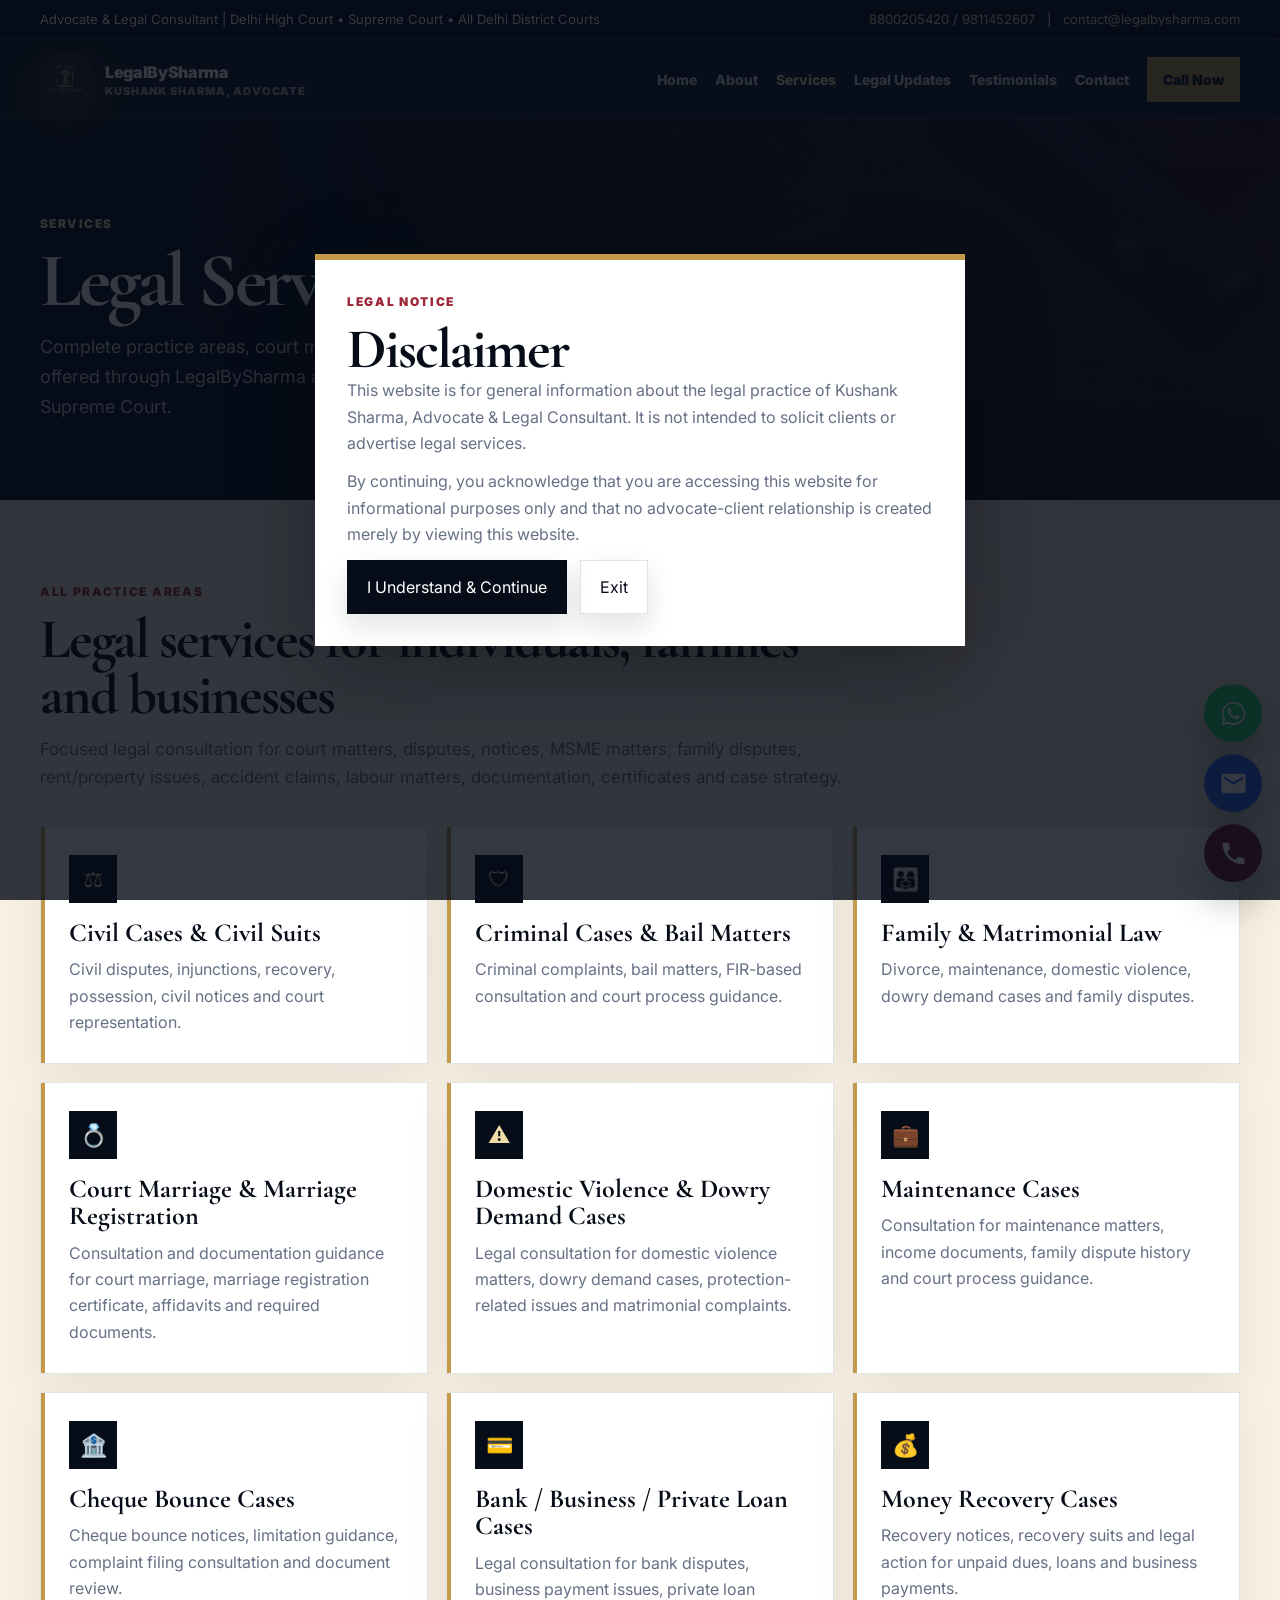
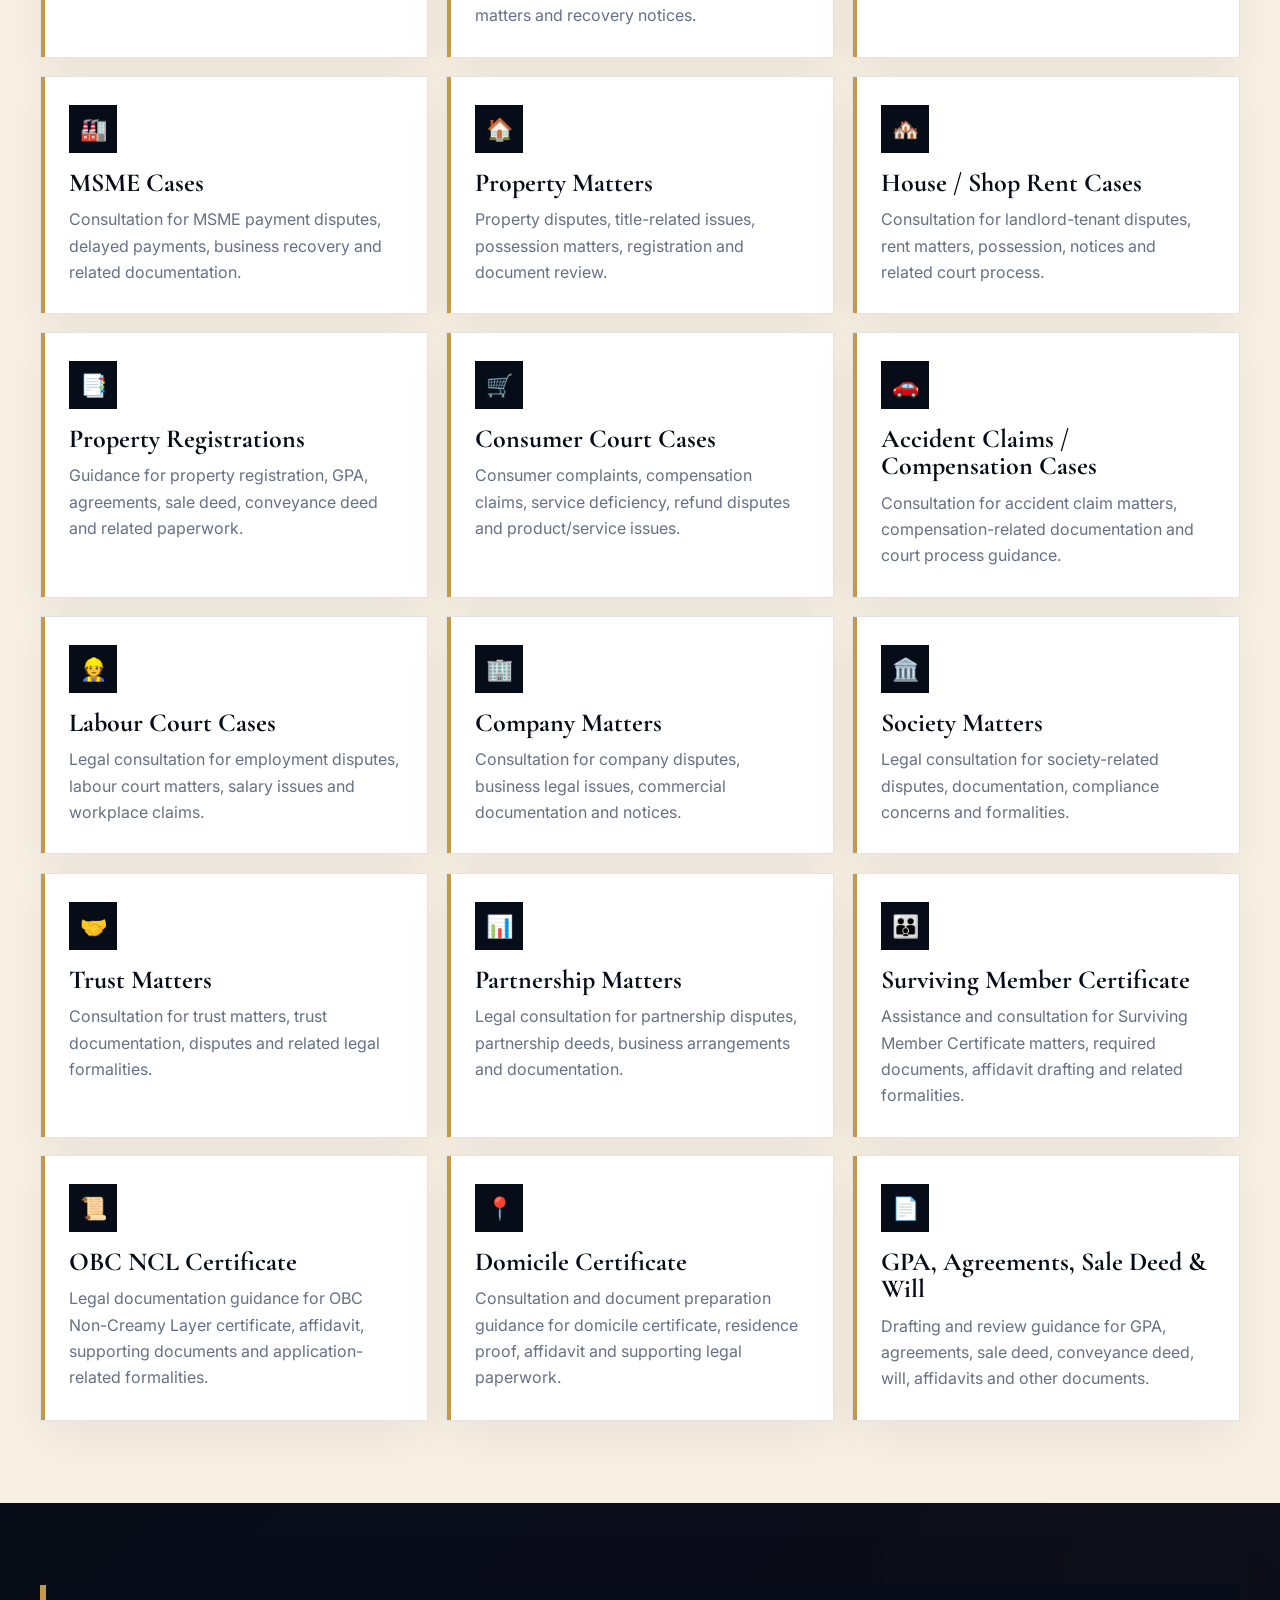
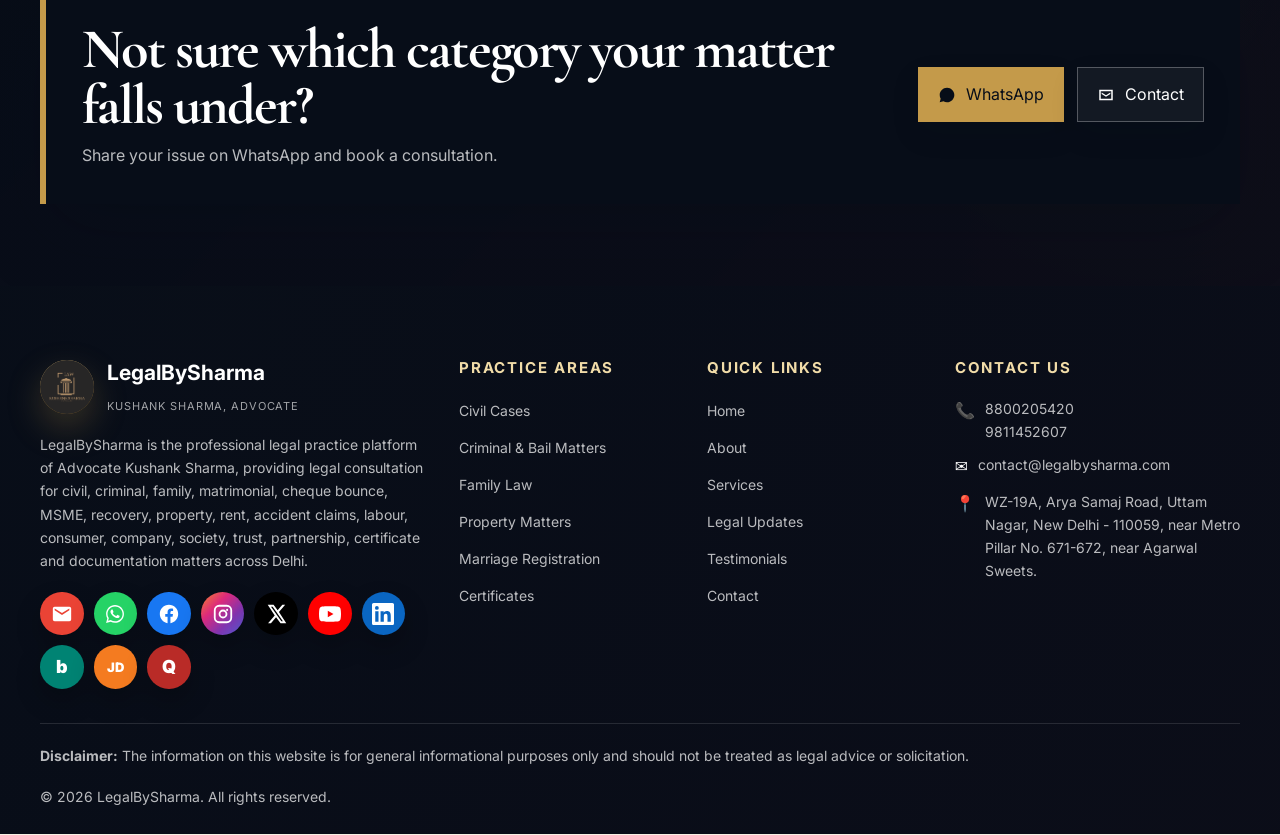
<file: kushank-sharma-advocate1/services.html>
<!DOCTYPE html>
<html lang="en-IN">
<head>
  <meta charset="UTF-8" />
  <meta name="viewport" content="width=device-width, initial-scale=1.0" />
  <title>Kushank Sharma Advocate | LegalBySharma | Advocate in Delhi</title>
  <meta name="description" content="Kushank Sharma, Advocate & Legal Consultant in Delhi. Legal consultation for civil, criminal, family, property, cheque bounce, bail, consumer, money recovery, marriage registration, court marriage, surviving member certificate, OBC NCL certificate, domicile certificate and documentation matters." />
  <meta name="keywords" content="Advocate in Delhi, Advocate in Dwarka, Legal Consultant Delhi, Kushank Sharma Advocate, LegalBySharma, Marriage Registration Delhi, Court Marriage Delhi, Surviving Member Certificate Delhi, OBC NCL Certificate, Domicile Certificate Delhi" />
  <meta name="robots" content="index, follow" />
  <link rel="icon" type="image/png" href="./images/icon.png?v=40">
  <link rel="preconnect" href="https://fonts.googleapis.com">
  <link rel="preconnect" href="https://fonts.gstatic.com" crossorigin>
  <link href="https://fonts.googleapis.com/css2?family=Cormorant+Garamond:wght@500;600;700&family=Inter:wght@400;500;600;700;800;900&display=swap" rel="stylesheet">
  <link rel="stylesheet" href="./style.css?v=40">
</head>
<body>
  <div id="disclaimer" class="disclaimer">
    <div class="disclaimer-box">
      <div class="eyebrow">Legal Notice</div>
      <h2>Disclaimer</h2>
      <p>This website is for general information about the legal practice of Kushank Sharma, Advocate & Legal Consultant. It is not intended to solicit clients or advertise legal services.</p>
      <p>By continuing, you acknowledge that you are accessing this website for informational purposes only and that no advocate-client relationship is created merely by viewing this website.</p>
      <div class="hero-actions" style="margin-bottom:0;">
        <button class="btn btn-dark" onclick="acceptDisclaimer()">I Understand & Continue</button>
        <a class="btn btn-outline" style="color:var(--dark);border-color:var(--border);" href="https://www.google.com">Exit</a>
      </div>
    </div>
  </div>

  <div class="top-strip">
    <div class="container top-strip-inner">
      <div>Advocate & Legal Consultant | Delhi High Court • Supreme Court • All Delhi District Courts</div>
      <div><a href="tel:+918800205420">8800205420</a> / <a href="tel:+919811452607">9811452607</a> &nbsp; | &nbsp; <a href="mailto:contact@legalbysharma.com">contact@legalbysharma.com</a></div>
    </div>
  </div>

  <header>
    <div class="container nav">
      <a href="index.html" class="brand">
        <span class="brand-icon"><img src="./images/icon.png?v=40" alt="LegalBySharma icon"></span>
        <span>LegalBySharma<small>Kushank Sharma, Advocate</small></span>
      </a>
      <button class="menu" onclick="toggleMenu()">Menu</button>
      <nav id="menu">
        <a class="" href="index.html">Home</a>
        <a class="" href="about.html">About</a>
        <a class="active" href="services.html">Services</a>
        <a class="" href="legal-updates.html">Legal Updates</a>
        <a class="" href="testimonials.html">Testimonials</a>
        <a class="" href="contact.html">Contact</a>
        <a class="nav-call" href="tel:+918800205420">Call Now</a>
      </nav>
    </div>
  </header>
<section class="page-hero">
  <div class="page-hero-bg"></div>
  <div class="container">
    <div class="breadcrumb">Services</div>
    <h1>Legal Services</h1>
    <p>Complete practice areas, court matters, certificate work and documentation support offered through LegalBySharma across all Delhi District Courts, Delhi High Court and Supreme Court.</p>
  </div>
</section><main><section><div class="container"><div class="section-title"><div class="eyebrow">All Practice Areas</div><h2>Legal services for individuals, families and businesses</h2><p>Focused legal consultation for court matters, disputes, notices, MSME matters, family disputes, rent/property issues, accident claims, labour matters, documentation, certificates and case strategy.</p></div><div class="grid-3"><article class="practice-card"><div class="practice-icon">⚖</div><h3>Civil Cases & Civil Suits</h3><p>Civil disputes, injunctions, recovery, possession, civil notices and court representation.</p></article><article class="practice-card"><div class="practice-icon">🛡</div><h3>Criminal Cases & Bail Matters</h3><p>Criminal complaints, bail matters, FIR-based consultation and court process guidance.</p></article><article class="practice-card"><div class="practice-icon">👨‍👩‍👧</div><h3>Family & Matrimonial Law</h3><p>Divorce, maintenance, domestic violence, dowry demand cases and family disputes.</p></article><article class="practice-card"><div class="practice-icon">💍</div><h3>Court Marriage & Marriage Registration</h3><p>Consultation and documentation guidance for court marriage, marriage registration certificate, affidavits and required documents.</p></article><article class="practice-card"><div class="practice-icon">⚠️</div><h3>Domestic Violence & Dowry Demand Cases</h3><p>Legal consultation for domestic violence matters, dowry demand cases, protection-related issues and matrimonial complaints.</p></article><article class="practice-card"><div class="practice-icon">💼</div><h3>Maintenance Cases</h3><p>Consultation for maintenance matters, income documents, family dispute history and court process guidance.</p></article><article class="practice-card"><div class="practice-icon">🏦</div><h3>Cheque Bounce Cases</h3><p>Cheque bounce notices, limitation guidance, complaint filing consultation and document review.</p></article><article class="practice-card"><div class="practice-icon">💳</div><h3>Bank / Business / Private Loan Cases</h3><p>Legal consultation for bank disputes, business payment issues, private loan matters and recovery notices.</p></article><article class="practice-card"><div class="practice-icon">💰</div><h3>Money Recovery Cases</h3><p>Recovery notices, recovery suits and legal action for unpaid dues, loans and business payments.</p></article><article class="practice-card"><div class="practice-icon">🏭</div><h3>MSME Cases</h3><p>Consultation for MSME payment disputes, delayed payments, business recovery and related documentation.</p></article><article class="practice-card"><div class="practice-icon">🏠</div><h3>Property Matters</h3><p>Property disputes, title-related issues, possession matters, registration and document review.</p></article><article class="practice-card"><div class="practice-icon">🏘️</div><h3>House / Shop Rent Cases</h3><p>Consultation for landlord-tenant disputes, rent matters, possession, notices and related court process.</p></article><article class="practice-card"><div class="practice-icon">📑</div><h3>Property Registrations</h3><p>Guidance for property registration, GPA, agreements, sale deed, conveyance deed and related paperwork.</p></article><article class="practice-card"><div class="practice-icon">🛒</div><h3>Consumer Court Cases</h3><p>Consumer complaints, compensation claims, service deficiency, refund disputes and product/service issues.</p></article><article class="practice-card"><div class="practice-icon">🚗</div><h3>Accident Claims / Compensation Cases</h3><p>Consultation for accident claim matters, compensation-related documentation and court process guidance.</p></article><article class="practice-card"><div class="practice-icon">👷</div><h3>Labour Court Cases</h3><p>Legal consultation for employment disputes, labour court matters, salary issues and workplace claims.</p></article><article class="practice-card"><div class="practice-icon">🏢</div><h3>Company Matters</h3><p>Consultation for company disputes, business legal issues, commercial documentation and notices.</p></article><article class="practice-card"><div class="practice-icon">🏛️</div><h3>Society Matters</h3><p>Legal consultation for society-related disputes, documentation, compliance concerns and formalities.</p></article><article class="practice-card"><div class="practice-icon">🤝</div><h3>Trust Matters</h3><p>Consultation for trust matters, trust documentation, disputes and related legal formalities.</p></article><article class="practice-card"><div class="practice-icon">📊</div><h3>Partnership Matters</h3><p>Legal consultation for partnership disputes, partnership deeds, business arrangements and documentation.</p></article><article class="practice-card"><div class="practice-icon">👪</div><h3>Surviving Member Certificate</h3><p>Assistance and consultation for Surviving Member Certificate matters, required documents, affidavit drafting and related formalities.</p></article><article class="practice-card"><div class="practice-icon">📜</div><h3>OBC NCL Certificate</h3><p>Legal documentation guidance for OBC Non-Creamy Layer certificate, affidavit, supporting documents and application-related formalities.</p></article><article class="practice-card"><div class="practice-icon">📍</div><h3>Domicile Certificate</h3><p>Consultation and document preparation guidance for domicile certificate, residence proof, affidavit and supporting legal paperwork.</p></article><article class="practice-card"><div class="practice-icon">📄</div><h3>GPA, Agreements, Sale Deed & Will</h3><p>Drafting and review guidance for GPA, agreements, sale deed, conveyance deed, will, affidavits and other documents.</p></article></div></div></section><section class="dark-section"><div class="container"><div class="large-cta"><div><h2>Not sure which category your matter falls under?</h2><p>Share your issue on WhatsApp and book a consultation.</p></div><div class="hero-actions" style="margin-bottom:0"><a class="btn btn-gold" href="https://wa.me/918800205420" target="_blank"><span class="btn-icon"><svg viewBox="0 0 32 32"><path d="M16.03 3C8.86 3 3.05 8.82 3.05 15.98c0 2.28.6 4.51 1.74 6.47L3 29l6.71-1.76a12.92 12.92 0 0 0 6.32 1.62h.01c7.16 0 12.98-5.82 12.98-12.98C29.02 8.82 23.19 3 16.03 3Z"/></svg></span>WhatsApp</a><a class="btn btn-outline" href="contact.html"><span class="btn-icon"><svg viewBox="0 0 24 24"><path d="M3 5h18v14H3V5Zm2 2v10h14V7H5Zm1.2 1.5L12 12.35l5.8-3.85v2.1L12 14.45 6.2 10.6V8.5Z"/></svg></span>Contact</a></div></div></div></section></main>
  <footer class="footer-premium">
  <div class="container footer-top">
    <div class="footer-col footer-brand-col">
      <div class="footer-logo">
        <span class="footer-logo-icon"><img src="./images/icon.png?v=50" alt="LegalBySharma icon"></span>
        <div><b>LegalBySharma</b><small>Kushank Sharma, Advocate</small></div>
      </div>
      <p>LegalBySharma is the professional legal practice platform of Advocate Kushank Sharma, providing legal consultation for civil, criminal, family, matrimonial, cheque bounce, MSME, recovery, property, rent, accident claims, labour, consumer, company, society, trust, partnership, certificate and documentation matters across Delhi.</p>

      <div class="footer-socials colorful-socials" aria-label="Contact and social platforms">
        <a class="social-icon social-email" href="mailto:contact@legalbysharma.com" aria-label="Email LegalBySharma" title="Email">
          <svg viewBox="0 0 24 24" aria-hidden="true"><path d="M20 4H4a2 2 0 0 0-2 2v12a2 2 0 0 0 2 2h16a2 2 0 0 0 2-2V6a2 2 0 0 0-2-2Zm0 4-8 5L4 8V6l8 5 8-5v2Z"/></svg>
        </a>
        <a class="social-icon social-whatsapp" href="https://wa.me/918800205420" target="_blank" rel="noopener" aria-label="WhatsApp LegalBySharma" title="WhatsApp">
          <svg viewBox="0 0 32 32" aria-hidden="true"><path d="M16.03 3C8.86 3 3.05 8.82 3.05 15.98c0 2.28.6 4.51 1.74 6.47L3 29l6.71-1.76a12.92 12.92 0 0 0 6.32 1.62h.01c7.16 0 12.98-5.82 12.98-12.98C29.02 8.82 23.19 3 16.03 3Zm0 23.66c-2.02 0-3.99-.54-5.71-1.56l-.41-.24-3.98 1.04 1.06-3.88-.27-.43a10.7 10.7 0 0 1-1.65-5.61c0-6.05 4.92-10.97 10.97-10.97S27 9.93 27 15.98s-4.92 10.68-10.97 10.68Zm6.02-8.23c-.33-.17-1.96-.97-2.26-1.08-.3-.11-.52-.17-.74.17-.22.33-.85 1.08-1.04 1.3-.19.22-.38.25-.71.08-.33-.17-1.39-.51-2.64-1.63-.98-.87-1.64-1.95-1.83-2.28-.19-.33-.02-.51.14-.68.15-.15.33-.38.5-.57.17-.19.22-.33.33-.55.11-.22.06-.41-.03-.57-.08-.17-.74-1.79-1.01-2.45-.27-.64-.54-.55-.74-.56h-.63c-.22 0-.57.08-.87.41-.3.33-1.14 1.12-1.14 2.72s1.17 3.15 1.33 3.37c.17.22 2.3 3.51 5.57 4.92.78.34 1.39.54 1.86.69.78.25 1.49.21 2.05.13.63-.09 1.96-.8 2.24-1.57.28-.77.28-1.43.19-1.57-.08-.14-.3-.22-.63-.38Z"/></svg>
        </a>
        <a class="social-icon social-facebook" href="https://www.facebook.com/profile.php?id=61591263667332" target="_blank" rel="noopener" aria-label="Facebook" title="Facebook">
          <svg viewBox="0 0 24 24" aria-hidden="true"><path d="M22 12.06C22 6.48 17.52 2 11.94 2S2 6.48 2 12.06c0 5.02 3.66 9.18 8.44 9.94v-7.03H7.9v-2.91h2.54V9.84c0-2.5 1.49-3.89 3.77-3.89 1.09 0 2.24.2 2.24.2v2.46h-1.26c-1.24 0-1.63.77-1.63 1.56v1.89h2.78l-.44 2.91h-2.34V22C18.34 21.24 22 17.08 22 12.06Z"/></svg>
        </a>
        <a class="social-icon social-instagram" href="https://www.instagram.com/legalbysharma/" target="_blank" rel="noopener" aria-label="Instagram" title="Instagram">
          <svg viewBox="0 0 24 24" aria-hidden="true"><path d="M7.8 2h8.4A5.81 5.81 0 0 1 22 7.8v8.4A5.81 5.81 0 0 1 16.2 22H7.8A5.81 5.81 0 0 1 2 16.2V7.8A5.81 5.81 0 0 1 7.8 2Zm0 2A3.81 3.81 0 0 0 4 7.8v8.4A3.81 3.81 0 0 0 7.8 20h8.4a3.81 3.81 0 0 0 3.8-3.8V7.8A3.81 3.81 0 0 0 16.2 4H7.8Zm8.7 2.4a1.1 1.1 0 1 1 0 2.2 1.1 1.1 0 0 1 0-2.2ZM12 7.2A4.8 4.8 0 1 1 12 16.8 4.8 4.8 0 0 1 12 7.2Zm0 2A2.8 2.8 0 1 0 12 14.8 2.8 2.8 0 0 0 12 9.2Z"/></svg>
        </a>
        <a class="social-icon social-x" href="https://x.com/LegalbySharma" target="_blank" rel="noopener" aria-label="X" title="X">
          <svg viewBox="0 0 24 24" aria-hidden="true"><path d="M18.9 2H22l-6.78 7.75L23.2 22h-6.24l-4.89-6.4L6.48 22H3.36l7.25-8.29L2.95 2h6.4l4.42 5.85L18.9 2Zm-1.1 17.85h1.72L8.4 4.04H6.55l11.25 15.81Z"/></svg>
        </a>
        <a class="social-icon social-youtube" href="https://www.youtube.com/@LegalBySharma" target="_blank" rel="noopener" aria-label="YouTube" title="YouTube">
          <svg viewBox="0 0 24 24" aria-hidden="true"><path d="M23.5 6.2a3 3 0 0 0-2.1-2.1C19.5 3.6 12 3.6 12 3.6s-7.5 0-9.4.5A3 3 0 0 0 .5 6.2 31 31 0 0 0 0 12a31 31 0 0 0 .5 5.8 3 3 0 0 0 2.1 2.1c1.9.5 9.4.5 9.4.5s7.5 0 9.4-.5a3 3 0 0 0 2.1-2.1A31 31 0 0 0 24 12a31 31 0 0 0-.5-5.8ZM9.6 15.5v-7l6.2 3.5-6.2 3.5Z"/></svg>
        </a>
        <a class="social-icon social-linkedin" href="https://in.linkedin.com/in/advocate-kushank-sharma-434776100" target="_blank" rel="noopener" aria-label="LinkedIn" title="LinkedIn">
          <svg viewBox="0 0 24 24" aria-hidden="true"><path d="M20.45 20.45h-3.56v-5.58c0-1.33-.02-3.04-1.85-3.04-1.85 0-2.14 1.45-2.14 2.94v5.68H9.34V9h3.42v1.56h.05c.48-.9 1.64-1.85 3.38-1.85 3.61 0 4.28 2.38 4.28 5.47v6.27ZM5.32 7.43a2.07 2.07 0 1 1 0-4.14 2.07 2.07 0 0 1 0 4.14Zm1.78 13.02H3.54V9H7.1v11.45ZM22.23 0H1.77C.8 0 0 .78 0 1.74v20.52C0 23.22.8 24 1.77 24h20.46c.98 0 1.77-.78 1.77-1.74V1.74C24 .78 23.2 0 22.23 0Z"/></svg>
        </a>

        <a class="social-icon social-bing" href="https://www.bing.com/search?q=LegalBySharma+Advocate+Kushank+Sharma" target="_blank" rel="noopener" aria-label="Bing" title="Bing">
          <span class="brand-letter">b</span>
        </a>
        <a class="social-icon social-justdial" href="https://jsdl.in/DT-23BRA6XH1C1" target="_blank" rel="noopener" aria-label="Justdial" title="Justdial">
          <span class="brand-letter jd-letter">JD</span>
        </a>
        <a class="social-icon social-quora" href="https://www.quora.com/profile/Adv-Kushank-Sharma-1" target="_blank" rel="noopener" aria-label="Quora" title="Quora">
          <span class="brand-letter">Q</span>
        </a>
      </div>
    </div>

    <div class="footer-col">
      <h3>Practice Areas</h3>
      <div class="footer-links">
        <a href="services.html">Civil Cases</a>
        <a href="services.html">Criminal & Bail Matters</a>
        <a href="services.html">Family Law</a>
        <a href="services.html">Property Matters</a>
        <a href="services.html">Marriage Registration</a>
        <a href="services.html">Certificates</a>
      </div>
    </div>

    <div class="footer-col">
      <h3>Quick Links</h3>
      <div class="footer-links">
        <a href="index.html">Home</a>
        <a href="about.html">About</a>
        <a href="services.html">Services</a>
        <a href="legal-updates.html">Legal Updates</a>
        <a href="testimonials.html">Testimonials</a>
        <a href="contact.html">Contact</a>
      </div>
    </div>

    <div class="footer-col">
      <h3>Contact Us</h3>
      <div class="footer-contact">
        <div><span>📞</span><p><a href="tel:+918800205420">8800205420</a><br><a href="tel:+919811452607">9811452607</a></p></div>
        <div><span>✉️</span><p><a href="mailto:contact@legalbysharma.com">contact@legalbysharma.com</a></p></div>
        <div><span>📍</span><p>WZ-19A, Arya Samaj Road, Uttam Nagar, New Delhi - 110059, near Metro Pillar No. 671-672, near Agarwal Sweets.</p></div>
      </div>
    </div>
  </div>

  <div class="container footer-bottom">
    <p><b>Disclaimer:</b> The information on this website is for general informational purposes only and should not be treated as legal advice or solicitation.</p>
    <p>© <span id="year"></span> LegalBySharma. All rights reserved.</p>
  </div>
</footer>


  <div class="floating">
    <a class="float-btn whatsapp" href="https://wa.me/918800205420?text=Hello%20Advocate%20Kushank%20Sharma%2C%20I%20need%20legal%20consultation." target="_blank" aria-label="WhatsApp">
      <svg viewBox="0 0 32 32" aria-hidden="true"><path d="M16.03 3C8.86 3 3.05 8.82 3.05 15.98c0 2.28.6 4.51 1.74 6.47L3 29l6.71-1.76a12.92 12.92 0 0 0 6.32 1.62h.01c7.16 0 12.98-5.82 12.98-12.98C29.02 8.82 23.19 3 16.03 3Zm0 23.66c-2.02 0-3.99-.54-5.71-1.56l-.41-.24-3.98 1.04 1.06-3.88-.27-.43a10.7 10.7 0 0 1-1.65-5.61c0-6.05 4.92-10.97 10.97-10.97S27 9.93 27 15.98s-4.92 10.68-10.97 10.68Zm6.02-8.23c-.33-.17-1.96-.97-2.26-1.08-.3-.11-.52-.17-.74.17-.22.33-.85 1.08-1.04 1.3-.19.22-.38.25-.71.08-.33-.17-1.39-.51-2.64-1.63-.98-.87-1.64-1.95-1.83-2.28-.19-.33-.02-.51.14-.68.15-.15.33-.38.5-.57.17-.19.22-.33.33-.55.11-.22.06-.41-.03-.57-.08-.17-.74-1.79-1.01-2.45-.27-.64-.54-.55-.74-.56h-.63c-.22 0-.57.08-.87.41-.3.33-1.14 1.12-1.14 2.72s1.17 3.15 1.33 3.37c.17.22 2.3 3.51 5.57 4.92.78.34 1.39.54 1.86.69.78.25 1.49.21 2.05.13.63-.09 1.96-.8 2.24-1.57.28-.77.28-1.43.19-1.57-.08-.14-.3-.22-.63-.38Z"/></svg>
    </a>
    <a class="float-btn email" href="mailto:contact@legalbysharma.com" aria-label="Email">
      <svg viewBox="0 0 24 24" aria-hidden="true"><path d="M20 4H4a2 2 0 0 0-2 2v12a2 2 0 0 0 2 2h16a2 2 0 0 0 2-2V6a2 2 0 0 0-2-2Zm0 4-8 5L4 8V6l8 5 8-5v2Z"/></svg>
    </a>
    <a class="float-btn call" href="tel:+918800205420" aria-label="Call">
      <svg viewBox="0 0 24 24" aria-hidden="true"><path d="M6.62 10.79c1.44 2.83 3.76 5.15 6.59 6.59l2.2-2.2c.27-.27.67-.36 1.02-.24 1.12.37 2.33.57 3.57.57.55 0 1 .45 1 1V20c0 .55-.45 1-1 1C10.61 21 3 13.39 3 4c0-.55.45-1 1-1h3.5c.55 0 1 .45 1 1 0 1.24.2 2.45.57 3.57.11.35.03.74-.25 1.02l-2.2 2.2Z"/></svg>
    </a>
  </div>

  <script src="./script.js?v=50"></script>
</body>
</html>
</file>
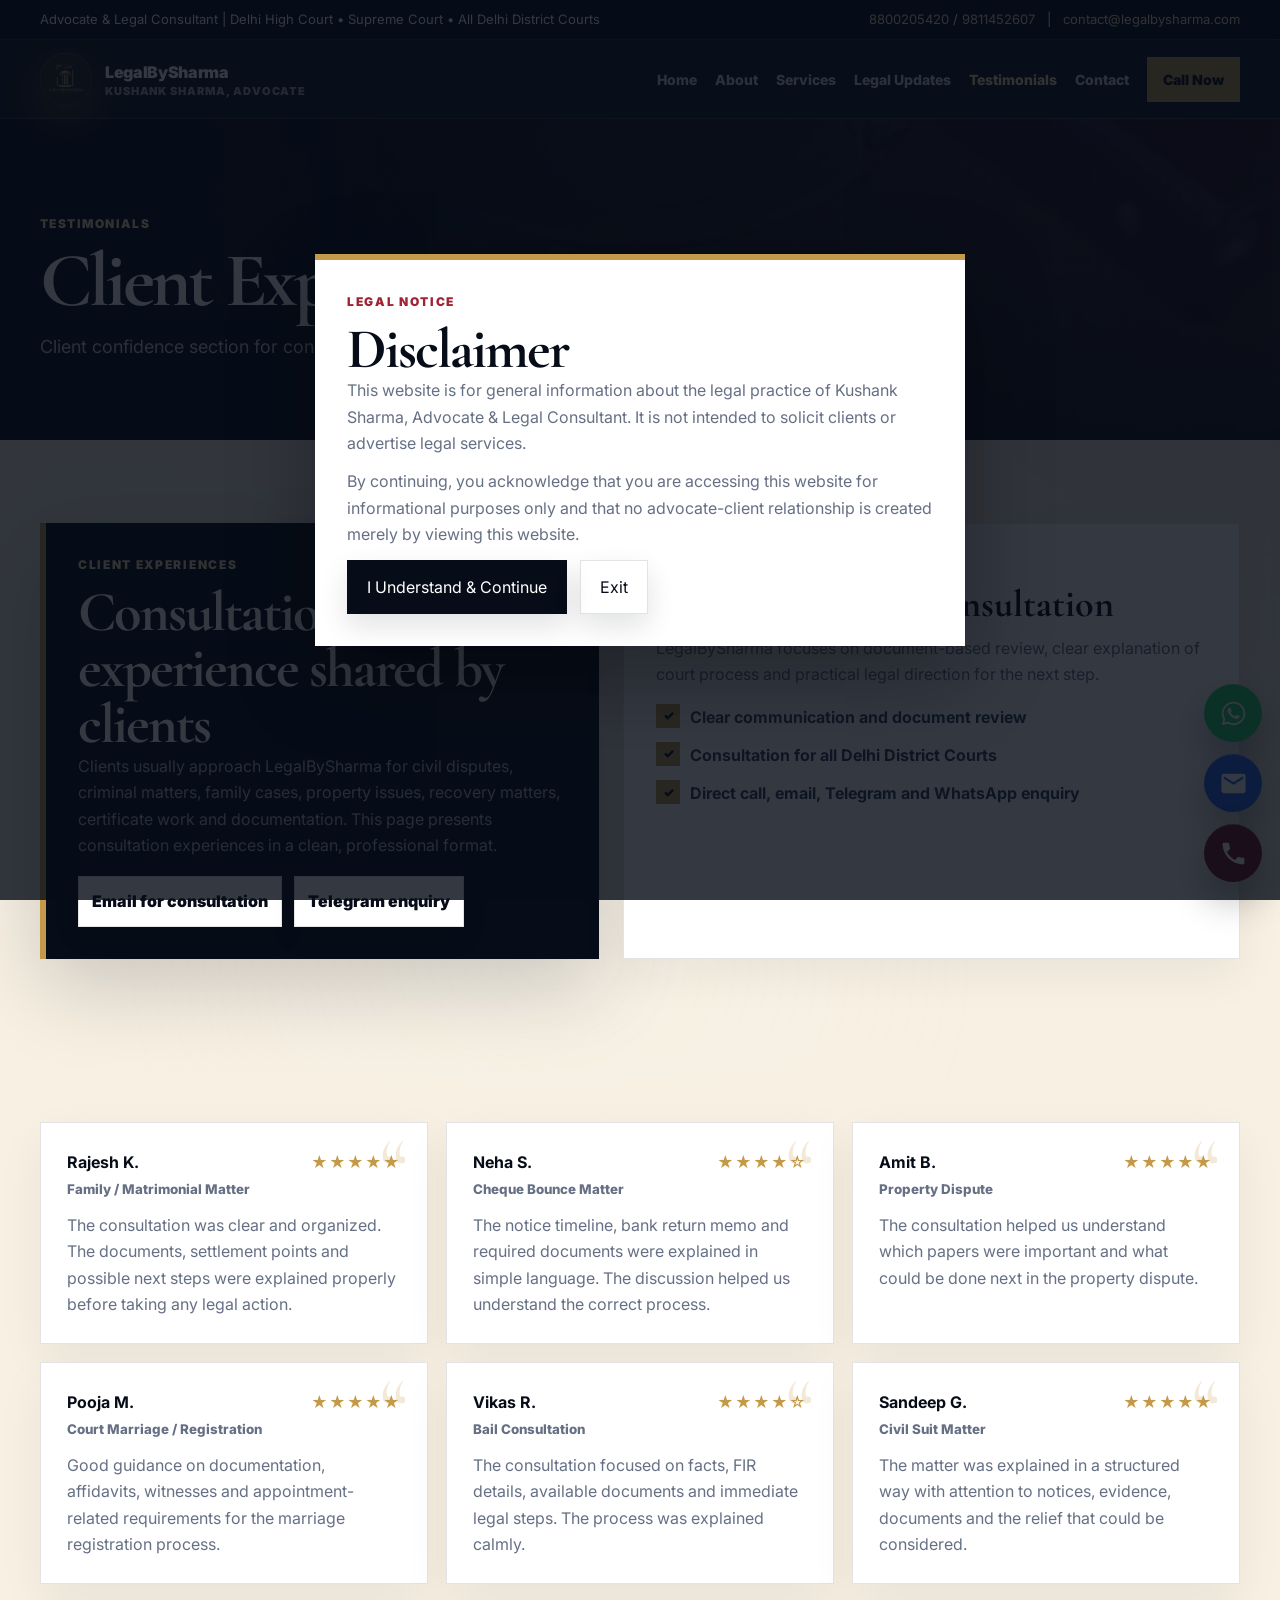
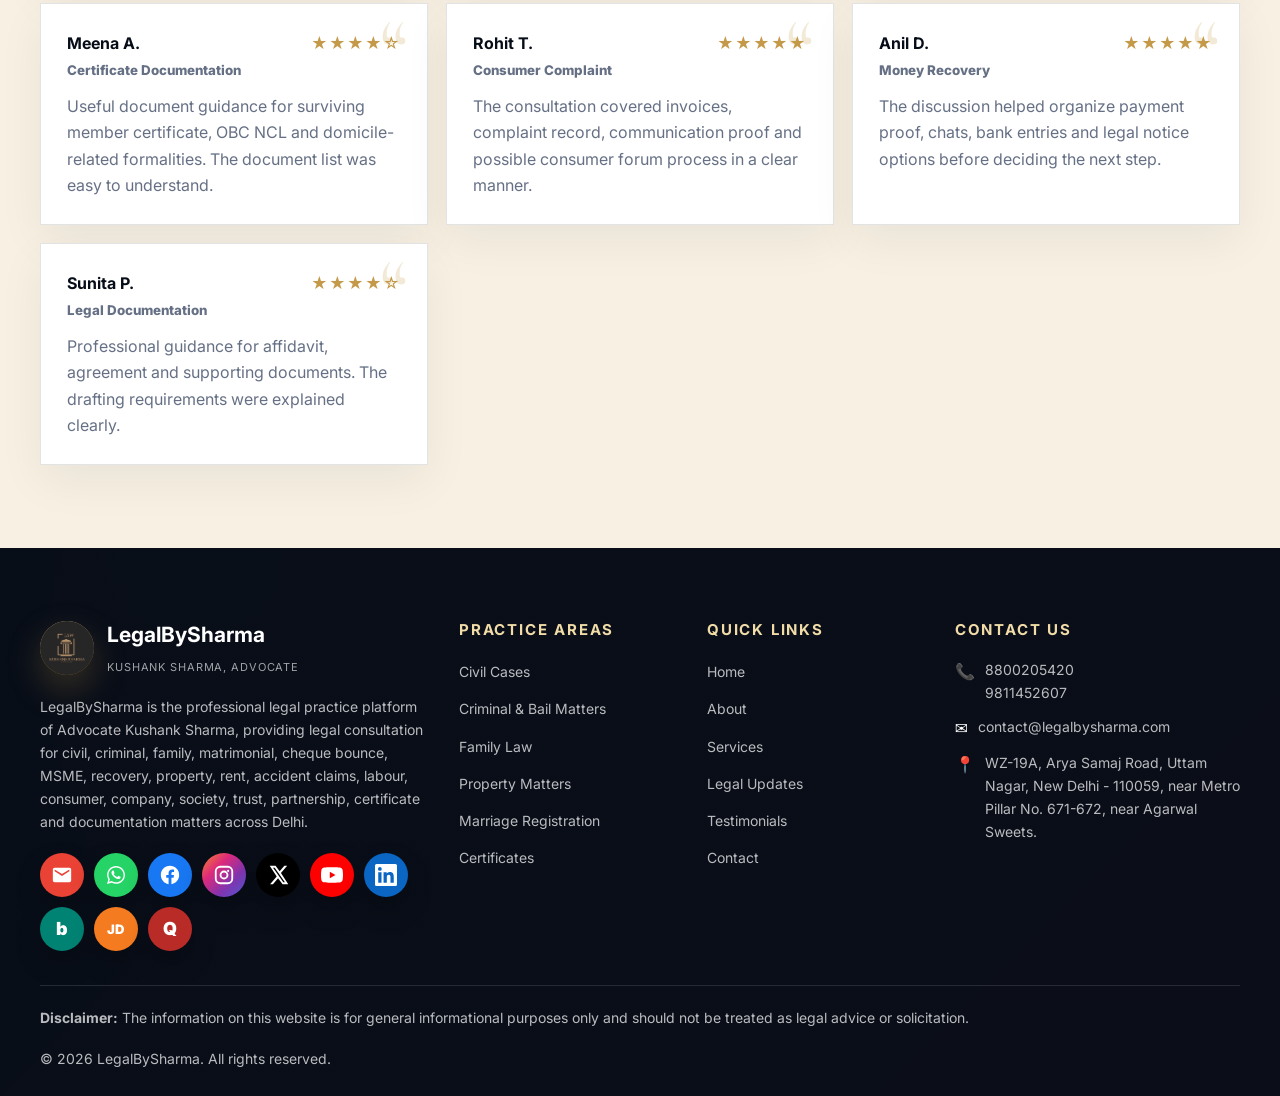
<file: kushank-sharma-advocate1/testimonials.html>
<!DOCTYPE html>
  <html lang="en-IN">
  <head>
    <meta charset="UTF-8" />
    <meta name="viewport" content="width=device-width, initial-scale=1.0" />
    <title>Kushank Sharma Advocate | LegalBySharma | Advocate in Delhi</title>
    <meta name="description" content="Kushank Sharma, Advocate & Legal Consultant in Delhi. Legal consultation for civil, criminal, family, property, cheque bounce, bail, consumer, money recovery, marriage registration, court marriage, surviving member certificate, OBC NCL certificate, domicile certificate and documentation matters." />
    <meta name="keywords" content="Advocate in Delhi, Advocate in Dwarka, Legal Consultant Delhi, Kushank Sharma Advocate, LegalBySharma, Marriage Registration Delhi, Court Marriage Delhi, Surviving Member Certificate Delhi, OBC NCL Certificate, Domicile Certificate Delhi" />
    <meta name="robots" content="index, follow" />
    <link rel="icon" type="image/png" href="./images/icon.png?v=40">
    <link rel="preconnect" href="https://fonts.googleapis.com">
    <link rel="preconnect" href="https://fonts.gstatic.com" crossorigin>
    <link href="https://fonts.googleapis.com/css2?family=Cormorant+Garamond:wght@500;600;700&family=Inter:wght@400;500;600;700;800;900&display=swap" rel="stylesheet">
    <link rel="stylesheet" href="./style.css?v=40">
  </head>
  <body>
    <div id="disclaimer" class="disclaimer">
      <div class="disclaimer-box">
        <div class="eyebrow">Legal Notice</div>
        <h2>Disclaimer</h2>
        <p>This website is for general information about the legal practice of Kushank Sharma, Advocate & Legal Consultant. It is not intended to solicit clients or advertise legal services.</p>
        <p>By continuing, you acknowledge that you are accessing this website for informational purposes only and that no advocate-client relationship is created merely by viewing this website.</p>
        <div class="hero-actions" style="margin-bottom:0;">
          <button class="btn btn-dark" onclick="acceptDisclaimer()">I Understand & Continue</button>
          <a class="btn btn-outline" style="color:var(--dark);border-color:var(--border);" href="https://www.google.com">Exit</a>
        </div>
      </div>
    </div>

    <div class="top-strip">
      <div class="container top-strip-inner">
        <div>Advocate & Legal Consultant | Delhi High Court • Supreme Court • All Delhi District Courts</div>
        <div><a href="tel:+918800205420">8800205420</a> / <a href="tel:+919811452607">9811452607</a> &nbsp; | &nbsp; <a href="mailto:contact@legalbysharma.com">contact@legalbysharma.com</a></div>
      </div>
    </div>

    <header>
      <div class="container nav">
        <a href="index.html" class="brand">
          <span class="brand-icon"><img src="./images/icon.png?v=40" alt="LegalBySharma icon"></span>
          <span>LegalBySharma<small>Kushank Sharma, Advocate</small></span>
        </a>
        <button class="menu" onclick="toggleMenu()">Menu</button>
        <nav id="menu">
          <a class="" href="index.html">Home</a>
          <a class="" href="about.html">About</a>
          <a class="" href="services.html">Services</a>
          <a class="" href="legal-updates.html">Legal Updates</a>
          <a class="active" href="testimonials.html">Testimonials</a>
          <a class="" href="contact.html">Contact</a>
          <a class="nav-call" href="tel:+918800205420">Call Now</a>
        </nav>
      </div>
    </header>
  <section class="page-hero">
    <div class="page-hero-bg"></div>
    <div class="container">
      <div class="breadcrumb">Testimonials</div>
      <h1>Client Experiences</h1>
      <p>Client confidence section for consultation experience and professional feedback.</p>
    </div>
  </section><main>
  <section>
    <div class="container split">
      <div class="review-rating-summary">
        <div class="eyebrow" style="color:var(--gold2)">Client Experiences</div>
        <h2>Consultation experience shared by clients</h2>
        <p>Clients usually approach LegalBySharma for civil disputes, criminal matters, family cases, property issues, recovery matters, certificate work and documentation. This page presents consultation experiences in a clean, professional format.</p>
        <div class="contact-chip-row"><a class="contact-chip" href="mailto:contact@legalbysharma.com">Email for consultation</a><a class="contact-chip" href="https://t.me/legalbysharma" target="_blank">Telegram enquiry</a></div>
      </div>
      <div class="box">
        <div class="eyebrow">Client Confidence</div>
        <h3>Professional legal consultation</h3>
        <p>LegalBySharma focuses on document-based review, clear explanation of court process and practical legal direction for the next step.</p>
        <ul class="list"><li>Clear communication and document review</li><li>Consultation for all Delhi District Courts</li><li>Direct call, email, Telegram and WhatsApp enquiry</li></ul>
      </div>
    </div>
  </section>
  <section>
    <div class="container">
      <div class="grid-3">
        <div class="review-card"><div class="review-head"><div><b>Rajesh K.</b><small>Family / Matrimonial Matter</small></div><div class="stars">★★★★★</div></div><p>The consultation was clear and organized. The documents, settlement points and possible next steps were explained properly before taking any legal action.</p></div>
        <div class="review-card"><div class="review-head"><div><b>Neha S.</b><small>Cheque Bounce Matter</small></div><div class="stars">★★★★☆</div></div><p>The notice timeline, bank return memo and required documents were explained in simple language. The discussion helped us understand the correct process.</p></div>
        <div class="review-card"><div class="review-head"><div><b>Amit B.</b><small>Property Dispute</small></div><div class="stars">★★★★★</div></div><p>The consultation helped us understand which papers were important and what could be done next in the property dispute.</p></div>
        <div class="review-card"><div class="review-head"><div><b>Pooja M.</b><small>Court Marriage / Registration</small></div><div class="stars">★★★★★</div></div><p>Good guidance on documentation, affidavits, witnesses and appointment-related requirements for the marriage registration process.</p></div>
        <div class="review-card"><div class="review-head"><div><b>Vikas R.</b><small>Bail Consultation</small></div><div class="stars">★★★★☆</div></div><p>The consultation focused on facts, FIR details, available documents and immediate legal steps. The process was explained calmly.</p></div>
        <div class="review-card"><div class="review-head"><div><b>Sandeep G.</b><small>Civil Suit Matter</small></div><div class="stars">★★★★★</div></div><p>The matter was explained in a structured way with attention to notices, evidence, documents and the relief that could be considered.</p></div>
        <div class="review-card"><div class="review-head"><div><b>Meena A.</b><small>Certificate Documentation</small></div><div class="stars">★★★★☆</div></div><p>Useful document guidance for surviving member certificate, OBC NCL and domicile-related formalities. The document list was easy to understand.</p></div>
        <div class="review-card"><div class="review-head"><div><b>Rohit T.</b><small>Consumer Complaint</small></div><div class="stars">★★★★★</div></div><p>The consultation covered invoices, complaint record, communication proof and possible consumer forum process in a clear manner.</p></div>
        <div class="review-card"><div class="review-head"><div><b>Anil D.</b><small>Money Recovery</small></div><div class="stars">★★★★★</div></div><p>The discussion helped organize payment proof, chats, bank entries and legal notice options before deciding the next step.</p></div>
        <div class="review-card"><div class="review-head"><div><b>Sunita P.</b><small>Legal Documentation</small></div><div class="stars">★★★★☆</div></div><p>Professional guidance for affidavit, agreement and supporting documents. The drafting requirements were explained clearly.</p></div>
      </div>
    </div>
  </section>
  </main>
    <footer class="footer-premium">
    <div class="container footer-top">
      <div class="footer-col footer-brand-col">
        <div class="footer-logo">
          <span class="footer-logo-icon"><img src="./images/icon.png?v=50" alt="LegalBySharma icon"></span>
          <div><b>LegalBySharma</b><small>Kushank Sharma, Advocate</small></div>
        </div>
        <p>LegalBySharma is the professional legal practice platform of Advocate Kushank Sharma, providing legal consultation for civil, criminal, family, matrimonial, cheque bounce, MSME, recovery, property, rent, accident claims, labour, consumer, company, society, trust, partnership, certificate and documentation matters across Delhi.</p>

        <div class="footer-socials colorful-socials" aria-label="Contact and social platforms">
          <a class="social-icon social-email" href="mailto:contact@legalbysharma.com" aria-label="Email LegalBySharma" title="Email">
            <svg viewBox="0 0 24 24" aria-hidden="true"><path d="M20 4H4a2 2 0 0 0-2 2v12a2 2 0 0 0 2 2h16a2 2 0 0 0 2-2V6a2 2 0 0 0-2-2Zm0 4-8 5L4 8V6l8 5 8-5v2Z"/></svg>
          </a>
          <a class="social-icon social-whatsapp" href="https://wa.me/918800205420" target="_blank" rel="noopener" aria-label="WhatsApp LegalBySharma" title="WhatsApp">
            <svg viewBox="0 0 32 32" aria-hidden="true"><path d="M16.03 3C8.86 3 3.05 8.82 3.05 15.98c0 2.28.6 4.51 1.74 6.47L3 29l6.71-1.76a12.92 12.92 0 0 0 6.32 1.62h.01c7.16 0 12.98-5.82 12.98-12.98C29.02 8.82 23.19 3 16.03 3Zm0 23.66c-2.02 0-3.99-.54-5.71-1.56l-.41-.24-3.98 1.04 1.06-3.88-.27-.43a10.7 10.7 0 0 1-1.65-5.61c0-6.05 4.92-10.97 10.97-10.97S27 9.93 27 15.98s-4.92 10.68-10.97 10.68Zm6.02-8.23c-.33-.17-1.96-.97-2.26-1.08-.3-.11-.52-.17-.74.17-.22.33-.85 1.08-1.04 1.3-.19.22-.38.25-.71.08-.33-.17-1.39-.51-2.64-1.63-.98-.87-1.64-1.95-1.83-2.28-.19-.33-.02-.51.14-.68.15-.15.33-.38.5-.57.17-.19.22-.33.33-.55.11-.22.06-.41-.03-.57-.08-.17-.74-1.79-1.01-2.45-.27-.64-.54-.55-.74-.56h-.63c-.22 0-.57.08-.87.41-.3.33-1.14 1.12-1.14 2.72s1.17 3.15 1.33 3.37c.17.22 2.3 3.51 5.57 4.92.78.34 1.39.54 1.86.69.78.25 1.49.21 2.05.13.63-.09 1.96-.8 2.24-1.57.28-.77.28-1.43.19-1.57-.08-.14-.3-.22-.63-.38Z"/></svg>
          </a>
          <a class="social-icon social-facebook" href="https://www.facebook.com/profile.php?id=61591263667332" target="_blank" rel="noopener" aria-label="Facebook" title="Facebook">
            <svg viewBox="0 0 24 24" aria-hidden="true"><path d="M22 12.06C22 6.48 17.52 2 11.94 2S2 6.48 2 12.06c0 5.02 3.66 9.18 8.44 9.94v-7.03H7.9v-2.91h2.54V9.84c0-2.5 1.49-3.89 3.77-3.89 1.09 0 2.24.2 2.24.2v2.46h-1.26c-1.24 0-1.63.77-1.63 1.56v1.89h2.78l-.44 2.91h-2.34V22C18.34 21.24 22 17.08 22 12.06Z"/></svg>
          </a>
          <a class="social-icon social-instagram" href="https://www.instagram.com/legalbysharma/" target="_blank" rel="noopener" aria-label="Instagram" title="Instagram">
            <svg viewBox="0 0 24 24" aria-hidden="true"><path d="M7.8 2h8.4A5.81 5.81 0 0 1 22 7.8v8.4A5.81 5.81 0 0 1 16.2 22H7.8A5.81 5.81 0 0 1 2 16.2V7.8A5.81 5.81 0 0 1 7.8 2Zm0 2A3.81 3.81 0 0 0 4 7.8v8.4A3.81 3.81 0 0 0 7.8 20h8.4a3.81 3.81 0 0 0 3.8-3.8V7.8A3.81 3.81 0 0 0 16.2 4H7.8Zm8.7 2.4a1.1 1.1 0 1 1 0 2.2 1.1 1.1 0 0 1 0-2.2ZM12 7.2A4.8 4.8 0 1 1 12 16.8 4.8 4.8 0 0 1 12 7.2Zm0 2A2.8 2.8 0 1 0 12 14.8 2.8 2.8 0 0 0 12 9.2Z"/></svg>
          </a>
          <a class="social-icon social-x" href="https://x.com/LegalbySharma" target="_blank" rel="noopener" aria-label="X" title="X">
            <svg viewBox="0 0 24 24" aria-hidden="true"><path d="M18.9 2H22l-6.78 7.75L23.2 22h-6.24l-4.89-6.4L6.48 22H3.36l7.25-8.29L2.95 2h6.4l4.42 5.85L18.9 2Zm-1.1 17.85h1.72L8.4 4.04H6.55l11.25 15.81Z"/></svg>
          </a>
          <a class="social-icon social-youtube" href="https://www.youtube.com/@LegalBySharma" target="_blank" rel="noopener" aria-label="YouTube" title="YouTube">
            <svg viewBox="0 0 24 24" aria-hidden="true"><path d="M23.5 6.2a3 3 0 0 0-2.1-2.1C19.5 3.6 12 3.6 12 3.6s-7.5 0-9.4.5A3 3 0 0 0 .5 6.2 31 31 0 0 0 0 12a31 31 0 0 0 .5 5.8 3 3 0 0 0 2.1 2.1c1.9.5 9.4.5 9.4.5s7.5 0 9.4-.5a3 3 0 0 0 2.1-2.1A31 31 0 0 0 24 12a31 31 0 0 0-.5-5.8ZM9.6 15.5v-7l6.2 3.5-6.2 3.5Z"/></svg>
          </a>
          <a class="social-icon social-linkedin" href="https://in.linkedin.com/in/advocate-kushank-sharma-434776100" target="_blank" rel="noopener" aria-label="LinkedIn" title="LinkedIn">
            <svg viewBox="0 0 24 24" aria-hidden="true"><path d="M20.45 20.45h-3.56v-5.58c0-1.33-.02-3.04-1.85-3.04-1.85 0-2.14 1.45-2.14 2.94v5.68H9.34V9h3.42v1.56h.05c.48-.9 1.64-1.85 3.38-1.85 3.61 0 4.28 2.38 4.28 5.47v6.27ZM5.32 7.43a2.07 2.07 0 1 1 0-4.14 2.07 2.07 0 0 1 0 4.14Zm1.78 13.02H3.54V9H7.1v11.45ZM22.23 0H1.77C.8 0 0 .78 0 1.74v20.52C0 23.22.8 24 1.77 24h20.46c.98 0 1.77-.78 1.77-1.74V1.74C24 .78 23.2 0 22.23 0Z"/></svg>
          </a>

          <a class="social-icon social-bing" href="https://www.bing.com/search?q=LegalBySharma+Advocate+Kushank+Sharma" target="_blank" rel="noopener" aria-label="Bing" title="Bing">
            <span class="brand-letter">b</span>
          </a>
          <a class="social-icon social-justdial" href="https://jsdl.in/DT-23BRA6XH1C1" target="_blank" rel="noopener" aria-label="Justdial" title="Justdial">
            <span class="brand-letter jd-letter">JD</span>
          </a>
          <a class="social-icon social-quora" href="https://www.quora.com/profile/Adv-Kushank-Sharma-1" target="_blank" rel="noopener" aria-label="Quora" title="Quora">
            <span class="brand-letter">Q</span>
          </a>
        </div>
      </div>

      <div class="footer-col">
        <h3>Practice Areas</h3>
        <div class="footer-links">
          <a href="services.html">Civil Cases</a>
          <a href="services.html">Criminal & Bail Matters</a>
          <a href="services.html">Family Law</a>
          <a href="services.html">Property Matters</a>
          <a href="services.html">Marriage Registration</a>
          <a href="services.html">Certificates</a>
        </div>
      </div>

      <div class="footer-col">
        <h3>Quick Links</h3>
        <div class="footer-links">
          <a href="index.html">Home</a>
          <a href="about.html">About</a>
          <a href="services.html">Services</a>
          <a href="legal-updates.html">Legal Updates</a>
          <a href="testimonials.html">Testimonials</a>
          <a href="contact.html">Contact</a>
        </div>
      </div>

      <div class="footer-col">
        <h3>Contact Us</h3>
        <div class="footer-contact">
          <div><span>📞</span><p><a href="tel:+918800205420">8800205420</a><br><a href="tel:+919811452607">9811452607</a></p></div>
          <div><span>✉️</span><p><a href="mailto:contact@legalbysharma.com">contact@legalbysharma.com</a></p></div>
          <div><span>📍</span><p>WZ-19A, Arya Samaj Road, Uttam Nagar, New Delhi - 110059, near Metro Pillar No. 671-672, near Agarwal Sweets.</p></div>
        </div>
      </div>
    </div>

    <div class="container footer-bottom">
      <p><b>Disclaimer:</b> The information on this website is for general informational purposes only and should not be treated as legal advice or solicitation.</p>
      <p>© <span id="year"></span> LegalBySharma. All rights reserved.</p>
    </div>
  </footer>


    <div class="floating">
      <a class="float-btn whatsapp" href="https://wa.me/918800205420?text=Hello%20Advocate%20Kushank%20Sharma%2C%20I%20need%20legal%20consultation." target="_blank" aria-label="WhatsApp">
        <svg viewBox="0 0 32 32" aria-hidden="true"><path d="M16.03 3C8.86 3 3.05 8.82 3.05 15.98c0 2.28.6 4.51 1.74 6.47L3 29l6.71-1.76a12.92 12.92 0 0 0 6.32 1.62h.01c7.16 0 12.98-5.82 12.98-12.98C29.02 8.82 23.19 3 16.03 3Zm0 23.66c-2.02 0-3.99-.54-5.71-1.56l-.41-.24-3.98 1.04 1.06-3.88-.27-.43a10.7 10.7 0 0 1-1.65-5.61c0-6.05 4.92-10.97 10.97-10.97S27 9.93 27 15.98s-4.92 10.68-10.97 10.68Zm6.02-8.23c-.33-.17-1.96-.97-2.26-1.08-.3-.11-.52-.17-.74.17-.22.33-.85 1.08-1.04 1.3-.19.22-.38.25-.71.08-.33-.17-1.39-.51-2.64-1.63-.98-.87-1.64-1.95-1.83-2.28-.19-.33-.02-.51.14-.68.15-.15.33-.38.5-.57.17-.19.22-.33.33-.55.11-.22.06-.41-.03-.57-.08-.17-.74-1.79-1.01-2.45-.27-.64-.54-.55-.74-.56h-.63c-.22 0-.57.08-.87.41-.3.33-1.14 1.12-1.14 2.72s1.17 3.15 1.33 3.37c.17.22 2.3 3.51 5.57 4.92.78.34 1.39.54 1.86.69.78.25 1.49.21 2.05.13.63-.09 1.96-.8 2.24-1.57.28-.77.28-1.43.19-1.57-.08-.14-.3-.22-.63-.38Z"/></svg>
      </a>
      <a class="float-btn email" href="mailto:contact@legalbysharma.com" aria-label="Email">
        <svg viewBox="0 0 24 24" aria-hidden="true"><path d="M20 4H4a2 2 0 0 0-2 2v12a2 2 0 0 0 2 2h16a2 2 0 0 0 2-2V6a2 2 0 0 0-2-2Zm0 4-8 5L4 8V6l8 5 8-5v2Z"/></svg>
      </a>
      <a class="float-btn call" href="tel:+918800205420" aria-label="Call">
        <svg viewBox="0 0 24 24" aria-hidden="true"><path d="M6.62 10.79c1.44 2.83 3.76 5.15 6.59 6.59l2.2-2.2c.27-.27.67-.36 1.02-.24 1.12.37 2.33.57 3.57.57.55 0 1 .45 1 1V20c0 .55-.45 1-1 1C10.61 21 3 13.39 3 4c0-.55.45-1 1-1h3.5c.55 0 1 .45 1 1 0 1.24.2 2.45.57 3.57.11.35.03.74-.25 1.02l-2.2 2.2Z"/></svg>
      </a>
    </div>

    <script src="./script.js?v=50"></script>
  </body>
  </html>
</file>
<file: kushank-sharma-advocate1/style.css>
:root{--dark:#070d18;--dark2:#101827;--maroon:#711625;--maroon2:#9f2536;--gold:#c49a4a;--gold2:#f1dca8;--cream:#f7f0e3;--ink:#101828;--muted:#667085;--border:rgba(16,24,40,.12);--line:rgba(255,255,255,.14);--green:#25D366;--shadow:0 28px 80px rgba(7,13,24,.18)}
*{margin:0;padding:0;box-sizing:border-box}html{scroll-behavior:smooth;overflow-x:hidden}body{font-family:Inter,system-ui,sans-serif;background:var(--cream);color:var(--ink);line-height:1.65;overflow-x:hidden}a{text-decoration:none;color:inherit}img{display:block;max-width:100%}.container{width:min(1200px,calc(100% - 34px));margin:auto}h1,h2,h3{font-family:"Cormorant Garamond",Georgia,serif}.top-strip{background:var(--dark);color:#fff;padding:9px 0;font-size:13px;border-bottom:1px solid var(--line)}.top-strip-inner{display:flex;justify-content:space-between;gap:16px;align-items:center;flex-wrap:wrap}.top-strip a{color:var(--gold2)}
header{position:sticky;top:0;z-index:100;background:rgba(7,13,24,.95);backdrop-filter:blur(14px);border-bottom:1px solid var(--line)}.nav{height:78px;display:flex;justify-content:space-between;align-items:center;gap:22px}.brand{display:flex;align-items:center;gap:13px;color:#fff;font-weight:950;letter-spacing:-.02em}.brand-icon,.footer-logo-icon{width:52px;height:52px;display:grid;place-items:center;border-radius:50%;background:linear-gradient(135deg,var(--gold),#8a6422);box-shadow:0 12px 34px rgba(196,154,74,.26);overflow:hidden;flex:0 0 auto}.brand-icon img,.footer-logo-icon img{width:100%;height:100%;object-fit:cover}.brand small{display:block;color:rgba(255,255,255,.62);text-transform:uppercase;letter-spacing:.08em;font-size:11px;margin-top:-4px}nav{display:flex;align-items:center;gap:18px;color:rgba(255,255,255,.82);font-size:14px;font-weight:800}nav a:hover,nav a.active{color:var(--gold2)}.nav-call{background:var(--gold);color:var(--dark);padding:11px 16px;font-weight:950}.menu{display:none;background:rgba(255,255,255,.06);color:var(--gold2);border:1px solid rgba(255,255,255,.18);padding:10px 13px;font-weight:950;cursor:pointer}
.btn{min-height:52px;display:inline-flex;align-items:center;justify-content:center;gap:10px;padding:13px 19px;border:1px solid transparent;font-weight:900;transition:.22s ease;cursor:pointer;font:inherit;text-align:center}.btn-gold{background:var(--gold);color:var(--dark);box-shadow:0 18px 40px rgba(196,154,74,.22)}.btn-outline{background:rgba(255,255,255,.05);border-color:rgba(255,255,255,.28);color:#fff}.btn-dark{background:var(--dark);color:#fff}.btn:hover{transform:translateY(-3px)}
.hero{position:relative;min-height:calc(100vh - 116px);overflow:hidden;background:var(--dark);color:#fff;display:grid;align-items:end}.hero-bg-slide{position:absolute;inset:0;opacity:0;transition:opacity .9s ease;background-size:cover;background-position:center;transform:scale(1.03)}.hero-bg-slide.active{opacity:1;animation:slowHeroZoom 8s ease forwards}@keyframes slowHeroZoom{from{transform:scale(1.03)}to{transform:scale(1.09)}}.hero::after,.page-hero::after{content:"";position:absolute;inset:0;background:linear-gradient(90deg,rgba(7,13,24,.94),rgba(7,13,24,.70) 42%,rgba(7,13,24,.28)),linear-gradient(180deg,rgba(7,13,24,.12),rgba(7,13,24,.38) 45%,rgba(7,13,24,.90));z-index:1}.hero-pattern{position:absolute;inset:0;background-image:linear-gradient(rgba(255,255,255,.035) 1px,transparent 1px),linear-gradient(90deg,rgba(255,255,255,.035) 1px,transparent 1px);background-size:42px 42px;opacity:.22;z-index:2}.hero-content{position:relative;z-index:3;min-height:calc(100vh - 116px);display:grid;grid-template-columns:minmax(0,1fr) 410px;gap:42px;align-items:stretch;padding:145px 0 78px}.hero-copy{max-width:700px;height:100%;background:rgba(7,13,24,.62);border:1px solid rgba(255,255,255,.16);border-left:5px solid var(--gold);padding:30px 32px;backdrop-filter:blur(10px);box-shadow:0 28px 80px rgba(0,0,0,.26);display:flex;flex-direction:column;justify-content:center}.label{display:inline-flex;align-self:flex-start;color:var(--gold2);border:1px solid rgba(196,154,74,.44);background:rgba(255,255,255,.05);padding:8px 13px;text-transform:uppercase;letter-spacing:.13em;font-size:12px;font-weight:950;margin-bottom:18px}h1{font-size:clamp(48px,6vw,78px);line-height:.92;letter-spacing:-.045em;margin-bottom:16px;font-weight:700}h1 span{display:block;color:var(--gold2)}.hero-text{color:rgba(255,255,255,.82);font-size:clamp(16px,1.7vw,19px);margin-bottom:18px}.hero-trust-line{color:rgba(255,255,255,.88);font-size:15px;font-weight:750;margin-bottom:22px;border-left:3px solid var(--gold);padding-left:13px}.hero-actions{display:flex;gap:13px;flex-wrap:wrap;margin-bottom:20px}.trust-row{display:flex;flex-wrap:wrap;gap:10px}.trust-row span{border:1px solid rgba(255,255,255,.16);background:rgba(255,255,255,.07);color:rgba(255,255,255,.88);padding:8px 11px;font-size:13px;font-weight:800}.advocate-hero-card{position:relative;z-index:4;width:410px;max-width:100%;height:100%;background:rgba(255,255,255,.08);border:1px solid rgba(255,255,255,.18);padding:12px;backdrop-filter:blur(12px);box-shadow:0 30px 90px rgba(0,0,0,.34)}.advocate-hero-photo{position:relative;height:100%;overflow:hidden;background:linear-gradient(135deg,var(--dark2),var(--maroon))}.advocate-hero-photo img{width:100%;height:100%;object-fit:cover;object-position:center 18%}.advocate-hero-photo::after{content:"";position:absolute;inset:0;background:linear-gradient(180deg,transparent 45%,rgba(7,13,24,.82))}.advocate-photo-badge{position:absolute;left:18px;right:18px;bottom:18px;z-index:2;background:rgba(7,13,24,.86);border-left:4px solid var(--gold);padding:15px 16px;backdrop-filter:blur(10px)}.advocate-photo-badge strong{display:block;font-family:"Cormorant Garamond";font-size:30px;line-height:1;color:#fff}.advocate-photo-badge span{display:block;color:rgba(255,255,255,.74);font-size:13px;margin-top:5px}.slider-controls{position:absolute;left:50%;bottom:26px;transform:translateX(-50%);z-index:5;display:flex;align-items:center;gap:10px}.slide-btn,.dot{border:1px solid rgba(255,255,255,.28);background:rgba(7,13,24,.68);color:#fff;cursor:pointer;backdrop-filter:blur(10px)}.slide-btn{width:42px;height:42px;font-size:22px;display:grid;place-items:center}.dot{width:10px;height:10px;border-radius:50%;padding:0}.dot.active{background:var(--gold);border-color:var(--gold)}
.hero-bottom{background:#fff;color:var(--ink);box-shadow:0 -22px 70px rgba(0,0,0,.12)}.stats{display:grid;grid-template-columns:repeat(4,1fr)}.stat{padding:28px;border-right:1px solid var(--border)}.stat:last-child{border-right:0}.stat strong{display:block;color:var(--maroon);font-family:"Cormorant Garamond";font-size:34px;line-height:1;margin-bottom:7px}.stat span{color:var(--muted);text-transform:uppercase;letter-spacing:.08em;font-size:12px;font-weight:900}
section{padding:82px 0}.section-title{max-width:820px;margin-bottom:34px}.eyebrow{color:var(--maroon2);text-transform:uppercase;letter-spacing:.14em;font-size:12px;font-weight:950;margin-bottom:9px}h2{color:var(--dark);font-size:clamp(36px,4.4vw,58px);line-height:1;letter-spacing:-.035em;font-weight:700}.section-title p{color:var(--muted);margin-top:12px;font-size:17px}.grid-3{display:grid;grid-template-columns:repeat(3,1fr);gap:18px}.grid-4{display:grid;grid-template-columns:repeat(4,1fr);gap:18px}.split{display:grid;grid-template-columns:.95fr 1.05fr;gap:24px;align-items:stretch}.practice-card,.mini-card,.box,.article-card{background:#fff;border:1px solid var(--border);box-shadow:0 16px 44px rgba(16,24,40,.06)}.practice-card,.article-card{padding:28px;min-height:220px;position:relative;overflow:hidden;transition:.22s ease}.practice-card::before,.article-card::before{content:"";position:absolute;left:0;top:0;width:4px;height:100%;background:var(--gold)}.practice-card:hover,.article-card:hover{transform:translateY(-6px);box-shadow:0 26px 60px rgba(16,24,40,.12)}.practice-icon{width:48px;height:48px;display:grid;place-items:center;background:var(--dark);color:var(--gold2);margin-bottom:16px;font-size:22px}.practice-card h3,.article-card h3{color:var(--dark);font-size:26px;line-height:1.05;margin-bottom:10px}.practice-card p,.mini-card p,.box p,.article-card p{color:var(--muted)}.box,.mini-card,.court-panel{padding:32px}.box h3,.court-panel h3{color:var(--dark);font-size:38px;line-height:1;margin-bottom:12px}.dark-section{background:linear-gradient(rgba(7,13,24,.94),rgba(7,13,24,.94)),radial-gradient(circle at 90% 20%,rgba(196,154,74,.23),transparent 30%),linear-gradient(135deg,var(--dark),var(--maroon));color:#fff}.dark-section h2{color:#fff}.dark-section .section-title p{color:rgba(255,255,255,.68)}.dark-section .mini-card{background:#fff;color:var(--ink)}.offer-box{display:grid;grid-template-columns:1fr .72fr;gap:28px;background:rgba(255,255,255,.06);border:1px solid rgba(255,255,255,.14);padding:32px}.offer-main{border-left:5px solid var(--gold);padding-left:22px}.price{display:inline-flex;background:var(--gold);color:var(--dark);padding:10px 16px;font-weight:1000;font-size:24px;margin:12px 0 18px}.offer-list{display:grid;gap:12px;margin-top:18px}.offer-list div{background:rgba(255,255,255,.08);border:1px solid rgba(255,255,255,.12);padding:12px 14px;font-weight:850}.offer-side{background:#fff;color:var(--ink);padding:26px;display:grid;align-content:center;gap:14px}.offer-side strong{font-family:"Cormorant Garamond";font-size:46px;line-height:1;color:var(--maroon)}.qr-card{display:flex;align-items:center;gap:14px;background:#f7f0e3;border:1px solid rgba(16,24,40,.12);padding:14px;margin:6px 0;width:100%;min-height:126px}.qr-image-box{width:104px;height:104px;flex:0 0 104px;background:#fff;border:1px solid rgba(16,24,40,.14);padding:7px;display:grid;place-items:center}.qr-image-box img{width:100%!important;height:100%!important;object-fit:contain!important}.qr-text b{display:block;color:var(--dark);font-size:17px;margin-bottom:4px}.qr-text span{display:block;color:var(--muted);font-size:13px;line-height:1.35}.court-panel{background:var(--dark);color:#fff;border-left:6px solid var(--gold);box-shadow:var(--shadow)}.court-panel h3{color:#fff}.court-panel p{color:rgba(255,255,255,.7);margin-bottom:18px}.court-tags{display:flex;flex-wrap:wrap;gap:10px}.court-tags span{background:rgba(255,255,255,.07);border:1px solid rgba(255,255,255,.13);padding:9px 12px;color:rgba(255,255,255,.88);font-size:13px;font-weight:850}.mini-card b{display:block;color:var(--dark);font-size:20px;margin-bottom:8px}.tag{display:inline-flex;background:#f0e2c2;color:var(--dark);padding:6px 9px;font-size:12px;font-weight:950;margin-bottom:12px}.stars{color:var(--gold);font-size:18px;margin-bottom:10px}.list{display:grid;gap:12px;margin-top:16px}.list li{list-style:none;display:flex;gap:10px;color:#344054;font-weight:700}.list li::before{content:"✓";width:24px;height:24px;flex:0 0 24px;display:grid;place-items:center;background:var(--gold);color:var(--dark);font-weight:1000;font-size:13px}.map-grid{display:grid;grid-template-columns:.9fr 1.1fr;gap:24px;align-items:stretch}iframe{width:100%;height:430px;border:0;box-shadow:0 16px 44px rgba(16,24,40,.08)}details{background:#fff;border:1px solid var(--border);padding:18px 20px;box-shadow:0 10px 30px rgba(16,24,40,.04);margin-bottom:12px}summary{cursor:pointer;color:var(--dark);font-weight:950}details p{color:var(--muted);margin-top:10px}.contact-grid{display:grid;grid-template-columns:1fr .9fr;gap:24px;align-items:start}.contact-row{display:flex;gap:12px;border-bottom:1px solid var(--border);padding:15px 0}.contact-row:last-child{border-bottom:0}.contact-row b{display:block;color:var(--dark)}.contact-row span{color:var(--muted)}form{display:grid;gap:12px}input,select,textarea{width:100%;padding:14px 15px;border:1px solid var(--border);background:#fff;color:var(--ink);font:inherit;outline:none}textarea{min-height:116px;resize:vertical}input:focus,select:focus,textarea:focus{border-color:var(--gold);box-shadow:0 0 0 4px rgba(196,154,74,.15)}
.page-hero{position:relative;background:var(--dark);color:#fff;padding:95px 0 78px;overflow:hidden}.page-hero-bg{position:absolute;inset:0;background:linear-gradient(135deg,rgba(7,13,24,.95),rgba(113,22,37,.65)),url('./images/legal-2.jpg') center/cover;opacity:.95}.page-hero .container{position:relative;z-index:2}.page-hero h1{max-width:850px}.breadcrumb{color:var(--gold2);font-weight:900;text-transform:uppercase;letter-spacing:.12em;font-size:12px;margin-bottom:12px}.page-hero p{max-width:760px;color:rgba(255,255,255,.78);font-size:18px}.service-detail{display:grid;gap:18px}.service-detail .article-card{min-height:unset}.large-cta{background:var(--dark);color:#fff;border-left:6px solid var(--gold);padding:36px;display:grid;grid-template-columns:1fr auto;gap:20px;align-items:center;box-shadow:var(--shadow)}.large-cta h2{color:#fff;margin-bottom:8px}.large-cta p{color:rgba(255,255,255,.72)}
.footer-premium{background:linear-gradient(rgba(7,13,24,.96),rgba(7,13,24,.96)),radial-gradient(circle at 15% 0%,rgba(196,154,74,.22),transparent 35%),linear-gradient(135deg,var(--dark),var(--maroon));color:#fff;padding:70px 0 26px}.footer-top{display:grid;grid-template-columns:1.3fr .8fr .8fr .9fr;gap:34px;padding-bottom:34px;border-bottom:1px solid rgba(255,255,255,.12)}.footer-logo{display:flex;align-items:center;gap:13px;margin-bottom:16px}.footer-logo-icon{width:54px;height:54px}.footer-logo b{display:block;color:#fff;font-size:21px}.footer-logo small{color:rgba(255,255,255,.62);text-transform:uppercase;letter-spacing:.08em;font-size:11px}.footer-premium p,.footer-premium a{color:rgba(255,255,255,.72);font-size:14px}.footer-premium a:hover{color:var(--gold2)}.footer-col h3{color:var(--gold2);font-family:Inter,sans-serif;font-size:15px;text-transform:uppercase;letter-spacing:.12em;margin-bottom:16px}.footer-links,.footer-contact{display:grid;gap:10px}.footer-contact div{display:flex;gap:10px;align-items:flex-start}.footer-socials{display:flex;flex-wrap:wrap;gap:9px;margin-top:18px}.footer-socials a{width:38px;height:38px;display:grid;place-items:center;border:1px solid rgba(255,255,255,.16);background:rgba(255,255,255,.06);color:#fff;font-weight:950}.footer-bottom{padding-top:20px;display:flex;justify-content:space-between;gap:18px;flex-wrap:wrap;color:rgba(255,255,255,.55);font-size:13px}.floating{position:fixed;right:18px;bottom:18px;z-index:120;display:grid;gap:12px}.float-btn{width:58px;height:58px;display:grid;place-items:center;color:#fff;box-shadow:0 18px 40px rgba(0,0,0,.25);transition:.22s ease;border-radius:50%}.float-btn:hover{transform:translateY(-3px)}.float-btn svg{width:29px;height:29px;fill:currentColor}.whatsapp{background:var(--green)}.email{background:#2563eb}.call{background:var(--maroon)}.disclaimer{position:fixed;inset:0;background:rgba(7,13,24,.82);z-index:999;display:grid;place-items:center;padding:18px}.disclaimer-box{background:#fff;width:min(650px,100%);padding:32px;box-shadow:0 28px 80px rgba(0,0,0,.32);border-top:6px solid var(--gold)}.disclaimer-box p{color:var(--muted);margin-bottom:12px}.hidden{display:none!important}
.reveal{opacity:0;transform:translateY(38px);transition:opacity .8s ease,transform .8s ease;will-change:opacity,transform}.reveal.show{opacity:1;transform:translateY(0)}.float-card{transition:transform .28s ease,box-shadow .28s ease}.float-card:hover{transform:translateY(-8px);box-shadow:0 28px 70px rgba(16,24,40,.14)}.float-soft{animation:floatSoft 4.8s ease-in-out infinite}@keyframes floatSoft{0%,100%{transform:translateY(0)}50%{transform:translateY(-10px)}}
@media(max-width:980px){.menu{display:inline-flex}nav{display:none;position:absolute;top:78px;left:14px;right:14px;background:linear-gradient(180deg,rgba(16,24,39,.98),rgba(7,13,24,.98));flex-direction:column;align-items:stretch;padding:14px;border:1px solid rgba(255,255,255,.12);box-shadow:0 24px 70px rgba(0,0,0,.35);backdrop-filter:blur(16px)}nav.open{display:flex}nav a{padding:14px 15px;border-bottom:1px solid rgba(255,255,255,.08);color:rgba(255,255,255,.86);font-size:14px;font-weight:850}.nav-call{margin-top:8px;text-align:center}.hero-content{grid-template-columns:1fr;padding:105px 0 86px;gap:24px;align-items:center}.hero-copy{max-width:100%;height:auto;display:block}.advocate-hero-card{max-width:420px;width:100%;height:auto;margin:0 auto}.advocate-hero-photo{height:460px}.split,.offer-box,.map-grid,.contact-grid,.large-cta{grid-template-columns:1fr}.stats,.grid-4,.grid-3{grid-template-columns:repeat(2,1fr)}.footer-top{grid-template-columns:1fr 1fr}}
@media(max-width:640px){.container{width:min(100% - 22px,1200px)}.top-strip{display:none}.nav{height:62px}.brand{gap:9px;font-size:14px}.brand-icon{width:39px;height:39px}.brand small{font-size:9px}nav{top:62px;left:12px;right:12px;padding:12px}.hero{min-height:auto}.hero-content{min-height:auto;grid-template-columns:1fr;padding:34px 0 74px;gap:14px}.hero-copy{padding:20px 16px;border-left-width:4px;background:rgba(7,13,24,.68);display:block}.label{font-size:9px;letter-spacing:.08em;padding:6px 9px;margin-bottom:12px}h1{font-size:36px;line-height:.96;margin-bottom:12px}.hero-text{font-size:13px;line-height:1.5;margin-bottom:12px}.hero-trust-line{font-size:12.5px;line-height:1.45;margin-bottom:14px;padding-left:10px}.hero-actions{display:grid;grid-template-columns:1fr 1fr;gap:8px;margin-bottom:12px}.hero-actions .btn{width:100%;min-height:42px;padding:9px 8px;font-size:12px}.trust-row span{font-size:10.5px;padding:5px 7px}.advocate-hero-card{max-width:345px;width:100%;height:auto;padding:9px;margin:0 auto}.advocate-hero-photo{height:370px}.advocate-hero-photo img{object-position:center 14%}.stats,.grid-4,.grid-3,.footer-top{grid-template-columns:1fr}.stat{padding:18px;border-right:0;border-bottom:1px solid var(--border)}section{padding:50px 0}h2{font-size:33px}.practice-card,.mini-card,.box,.court-panel{padding:20px}.offer-box{padding:18px}.qr-card{gap:10px;padding:10px;min-height:98px}.qr-image-box{width:78px;height:78px;flex:0 0 78px;padding:5px}iframe{height:300px}.footer-premium{padding:50px 0 26px}.footer-bottom{display:grid;gap:12px}.floating{right:12px;bottom:13px;gap:8px}.float-btn{width:45px;height:45px}.float-btn svg{width:22px;height:22px}}


/* UPDATED SOCIAL / NEWS / REVIEW COMPONENTS */
.footer-socials .social-icon{width:42px;height:42px;border-radius:50%;display:grid;place-items:center;border:1px solid rgba(255,255,255,.18);background:rgba(255,255,255,.07);color:#fff;font-weight:950;transition:.22s ease}
.footer-socials .social-icon:hover{background:var(--gold);color:var(--dark);transform:translateY(-3px)}
.footer-socials svg,.contact-chip svg,.news-meta svg{width:19px;height:19px;fill:currentColor}
.contact-chip-row{display:flex;flex-wrap:wrap;gap:12px;margin-top:18px}
.contact-chip{display:inline-flex;align-items:center;gap:9px;background:#fff;border:1px solid var(--border);padding:11px 13px;font-weight:900;color:var(--dark);box-shadow:0 10px 26px rgba(16,24,40,.05)}
.news-category-row{display:flex;flex-wrap:wrap;gap:10px;margin-bottom:28px}
.news-category-row span{background:#fff;border:1px solid var(--border);padding:9px 12px;font-size:13px;font-weight:950;color:var(--dark)}
.featured-news{background:linear-gradient(rgba(7,13,24,.9),rgba(7,13,24,.9)),url('./images/legal-2.jpg') center/cover;color:#fff;border-left:6px solid var(--gold);padding:36px;box-shadow:var(--shadow)}
.featured-news h2{color:#fff;margin-bottom:10px}.featured-news p{color:rgba(255,255,255,.76);margin-bottom:18px}
.news-meta{display:flex;gap:10px;flex-wrap:wrap;margin:14px 0 0}.news-meta span{display:inline-flex;align-items:center;gap:7px;border:1px solid rgba(255,255,255,.16);background:rgba(255,255,255,.08);padding:7px 10px;font-size:12px;font-weight:900;color:rgba(255,255,255,.88)}
.fee-compare{display:flex;flex-wrap:wrap;gap:12px;margin:16px 0}.fee-box{background:rgba(255,255,255,.08);border:1px solid rgba(255,255,255,.14);padding:13px 15px}.fee-box small{display:block;color:rgba(255,255,255,.66);font-weight:850;text-transform:uppercase;letter-spacing:.08em}.fee-box strong{display:block;font-family:'Cormorant Garamond';font-size:32px;color:var(--gold2);line-height:1}.fee-box.discount strong{color:#fff}.old-price{text-decoration:line-through;opacity:.7}
.review-note{background:#fff;border:1px solid var(--border);border-left:5px solid var(--gold);padding:22px;margin-bottom:24px;box-shadow:0 16px 44px rgba(16,24,40,.06)}
.review-card{background:#fff;border:1px solid var(--border);padding:26px;box-shadow:0 16px 44px rgba(16,24,40,.06);position:relative;overflow:hidden}.review-card:before{content:'“';position:absolute;right:18px;top:2px;font-family:'Cormorant Garamond';font-size:88px;line-height:1;color:rgba(196,154,74,.22)}
.review-head{display:flex;justify-content:space-between;gap:14px;align-items:flex-start;margin-bottom:10px}.review-head b{color:var(--dark);display:block}.review-head small{color:var(--muted);font-weight:800}.stars{color:var(--gold);letter-spacing:1px;font-size:16px}.review-card p{color:var(--muted);position:relative;z-index:1}.review-rating-summary{background:var(--dark);color:#fff;border-left:6px solid var(--gold);padding:32px;box-shadow:var(--shadow)}.review-rating-summary h2{color:#fff}.review-rating-summary p{color:rgba(255,255,255,.72)}
@media(max-width:640px){.featured-news,.review-rating-summary{padding:22px}.fee-compare{display:grid}.contact-chip{width:100%;justify-content:center}}

/* Slider arrows and dots removed for a cleaner hero */
.slider-controls,.slide-btn,.dot{display:none!important;}

/* CLIENT REQUEST: spacious intro and cleaner actions */
.intro-section{padding-top:76px}
.intro-white-box{background:#fff;border:1px solid var(--border);border-left:6px solid var(--gold);padding:46px 48px;box-shadow:0 22px 64px rgba(16,24,40,.08);margin-bottom:24px}
.intro-white-box h2{max-width:920px;margin-bottom:18px}
.intro-white-box p{max-width:1040px;color:var(--muted);font-size:18px;line-height:1.85;margin-bottom:16px}
.intro-actions{display:flex;flex-wrap:wrap;gap:13px;margin-top:26px}
.btn-soft{background:#fff;color:var(--dark);border:1px solid var(--border)}
.main-areas-full{padding:34px 36px}
.main-areas-full .court-tags{gap:12px}
.main-areas-full .court-tags span{padding:10px 13px}
.large-cta .hero-actions{display:flex;flex-wrap:wrap}
@media(max-width:640px){.intro-white-box{padding:25px 20px}.intro-white-box p{font-size:15px;line-height:1.7}.intro-actions{display:grid;grid-template-columns:1fr 1fr;gap:9px}.intro-actions .btn{width:100%;font-size:12px}.main-areas-full{padding:22px}}

/* ONLINE PLATFORM ICONS + BUTTON ICONS */
.platform-links{display:flex;flex-wrap:wrap;gap:8px;margin-top:18px}
.platform-link{display:inline-flex;align-items:center;gap:7px;padding:8px 10px;border:1px solid rgba(255,255,255,.16);background:rgba(255,255,255,.06);color:#fff!important;font-size:12px!important;font-weight:850;letter-spacing:.01em}
.platform-link:hover{background:var(--gold);color:var(--dark)!important;transform:translateY(-2px)}
.platform-link .platform-mark{width:22px;height:22px;border-radius:50%;display:grid;place-items:center;background:rgba(255,255,255,.12);font-size:11px;font-weight:950;line-height:1}
.platform-link:hover .platform-mark{background:rgba(7,13,24,.13)}
.btn-icon{width:18px;height:18px;display:inline-grid;place-items:center;flex:0 0 18px}
.btn-icon svg{width:18px;height:18px;fill:currentColor}
.float-btn span{font-size:24px;line-height:1}
@media(max-width:640px){.platform-links{gap:7px}.platform-link{font-size:11px!important;padding:7px 9px}.platform-link .platform-mark{width:20px;height:20px;font-size:10px}.btn-icon,.btn-icon svg{width:16px;height:16px}}

/* FINAL FOOTER FIX: aligned layout + full color brand icons */
.footer-top{
  display:grid!important;
  grid-template-columns:1.35fr .75fr .75fr 1fr!important;
  gap:34px!important;
  align-items:start!important;
}
.footer-brand-col{min-width:0!important;}
.colorful-socials{display:flex!important;flex-wrap:wrap!important;gap:10px!important;margin-top:20px!important;}
.colorful-socials .social-icon{
  width:44px!important;height:44px!important;border-radius:50%!important;display:grid!important;place-items:center!important;
  color:#fff!important;border:0!important;box-shadow:0 12px 26px rgba(0,0,0,.24)!important;transition:.22s ease!important;
}
.colorful-socials .social-icon svg{width:22px!important;height:22px!important;fill:currentColor!important;}
.colorful-socials .social-icon:hover{transform:translateY(-4px)!important;filter:brightness(1.08)!important;color:#fff!important;}
.social-email{background:#EA4335!important;}
.social-whatsapp{background:#25D366!important;}
.social-telegram{background:#229ED9!important;}
.social-youtube{background:#FF0000!important;}
.social-linkedin{background:#0A66C2!important;}

.colorful-platforms{
  display:grid!important;grid-template-columns:repeat(2,minmax(0,1fr))!important;gap:10px!important;margin-top:18px!important;max-width:430px!important;
}
.colorful-platforms .platform-link{
  min-height:44px!important;display:flex!important;align-items:center!important;gap:10px!important;padding:9px 11px!important;
  border:0!important;border-radius:12px!important;color:#fff!important;font-weight:950!important;font-size:13px!important;
  box-shadow:0 12px 28px rgba(0,0,0,.22)!important;transition:.22s ease!important;
}
.colorful-platforms .platform-link:hover{transform:translateY(-3px)!important;filter:brightness(1.08)!important;color:#fff!important;}
.colorful-platforms .platform-mark{
  width:26px!important;height:26px!important;border-radius:50%!important;display:grid!important;place-items:center!important;
  background:rgba(255,255,255,.22)!important;color:#fff!important;font-size:11px!important;font-weight:1000!important;line-height:1!important;
}
.platform-bing{background:#008373!important;}
.platform-lawrato{background:#202A44!important;}
.platform-justdial{background:#F58220!important;}
.platform-vakil{background:#6532B8!important;}
.platform-quora{background:#B92B27!important;}

.footer-links a{display:block!important;padding:2px 0!important;}
.footer-contact div{display:flex!important;gap:10px!important;align-items:flex-start!important;}
@media(max-width:980px){.footer-top{grid-template-columns:1fr 1fr!important}.colorful-platforms{grid-template-columns:repeat(2,minmax(0,1fr))!important;}}
@media(max-width:640px){.footer-top{grid-template-columns:1fr!important}.colorful-platforms{grid-template-columns:1fr!important;max-width:100%!important}.colorful-socials .social-icon{width:42px!important;height:42px!important}}


/* PREMIUM 3D DEPTH EFFECTS */
body::before{
  content:"";
  position:fixed;
  inset:-20%;
  pointer-events:none;
  z-index:-1;
  background:
    radial-gradient(circle at 18% 12%, rgba(196,154,74,.12), transparent 28%),
    radial-gradient(circle at 82% 35%, rgba(113,22,37,.10), transparent 32%),
    radial-gradient(circle at 45% 90%, rgba(255,255,255,.10), transparent 28%);
  filter:blur(18px);
}

.hero,
.page-hero,
.dark-section,
.footer-premium{
  transform-style:preserve-3d;
}

.hero-copy,
.advocate-hero-card,
.practice-card,
.mini-card,
.box,
.court-panel,
.offer-box,
.article-card,
.review-card,
.featured-news,
.large-cta,
.intro-white-box{
  transform-style:preserve-3d;
  backface-visibility:hidden;
}

.tilt-3d{
  position:relative;
  transform:perspective(900px) rotateX(var(--rx,0deg)) rotateY(var(--ry,0deg)) translateY(var(--lift,0px));
  transition:transform .18s ease, box-shadow .28s ease, border-color .28s ease;
  will-change:transform;
}

.tilt-3d::after{
  content:"";
  position:absolute;
  inset:0;
  pointer-events:none;
  opacity:var(--shine,0);
  background:radial-gradient(circle at var(--mx,50%) var(--my,50%), rgba(255,255,255,.28), transparent 34%);
  transition:opacity .22s ease;
  mix-blend-mode:soft-light;
}

.tilt-3d:hover{
  --lift:-8px;
  box-shadow:0 34px 90px rgba(7,13,24,.20), 0 0 0 1px rgba(196,154,74,.18);
  border-color:rgba(196,154,74,.36)!important;
}

.depth-chip,
.court-tags span,
.trust-row span,
.news-meta span,
.platform-link,
.contact-chip{
  transform:translateZ(18px);
  box-shadow:inset 0 1px 0 rgba(255,255,255,.10), 0 10px 24px rgba(0,0,0,.10);
}

.btn{
  transform-style:preserve-3d;
  box-shadow:0 12px 28px rgba(7,13,24,.12);
}

.btn:hover{
  transform:translateY(-3px) translateZ(18px);
}

.float-btn{
  transform-style:preserve-3d;
  box-shadow:0 18px 38px rgba(0,0,0,.30), inset 0 1px 0 rgba(255,255,255,.26);
}

.float-btn:hover{
  transform:translateY(-5px) scale(1.05);
}

.brand-icon,
.footer-logo-icon{
  box-shadow:0 14px 34px rgba(196,154,74,.25), inset 0 1px 0 rgba(255,255,255,.22)!important;
}

@media (max-width:980px){
  .tilt-3d{
    transform:none!important;
  }

  .tilt-3d::after{
    display:none!important;
  }
}

@media (prefers-reduced-motion: reduce){
  .tilt-3d{
    transform:none!important;
  }
}

/* Updated real social/profile colors */
.social-facebook{background:#1877F2!important;}
.social-instagram{background:linear-gradient(135deg,#F58529,#DD2A7B,#8134AF,#515BD4)!important;}
.social-x{background:#000000!important;}
.platform-facebook{background:#1877F2!important;}
.platform-instagram{background:linear-gradient(135deg,#F58529,#DD2A7B,#8134AF,#515BD4)!important;}
.platform-x{background:#000000!important;}
.platform-youtube{background:#FF0000!important;}
.platform-linkedin{background:#0A66C2!important;}
.expertise-note{margin:18px 0 18px;padding:18px 20px;background:linear-gradient(135deg,rgba(196,154,74,.18),rgba(113,22,37,.08));border:1px solid rgba(196,154,74,.38);border-left:5px solid var(--gold);color:var(--dark);font-weight:850;box-shadow:0 16px 38px rgba(16,24,40,.07)}
.expertise-note strong{color:var(--maroon);font-weight:950}


/* Clean footer: single icon row only, no duplicate written platform links */
.platform-links{display:none!important;}
.social-bing{background:#008373!important;}
.social-justdial{background:#f47b20!important;}
.social-quora{background:#B92B27!important;}
.brand-letter{font-weight:950;color:#fff;font-size:18px;line-height:1;letter-spacing:-.02em;font-family:Inter,system-ui,sans-serif;}
.jd-letter{font-size:13px;letter-spacing:.01em;}
.footer-socials.colorful-socials{max-width:420px;}
</file>
